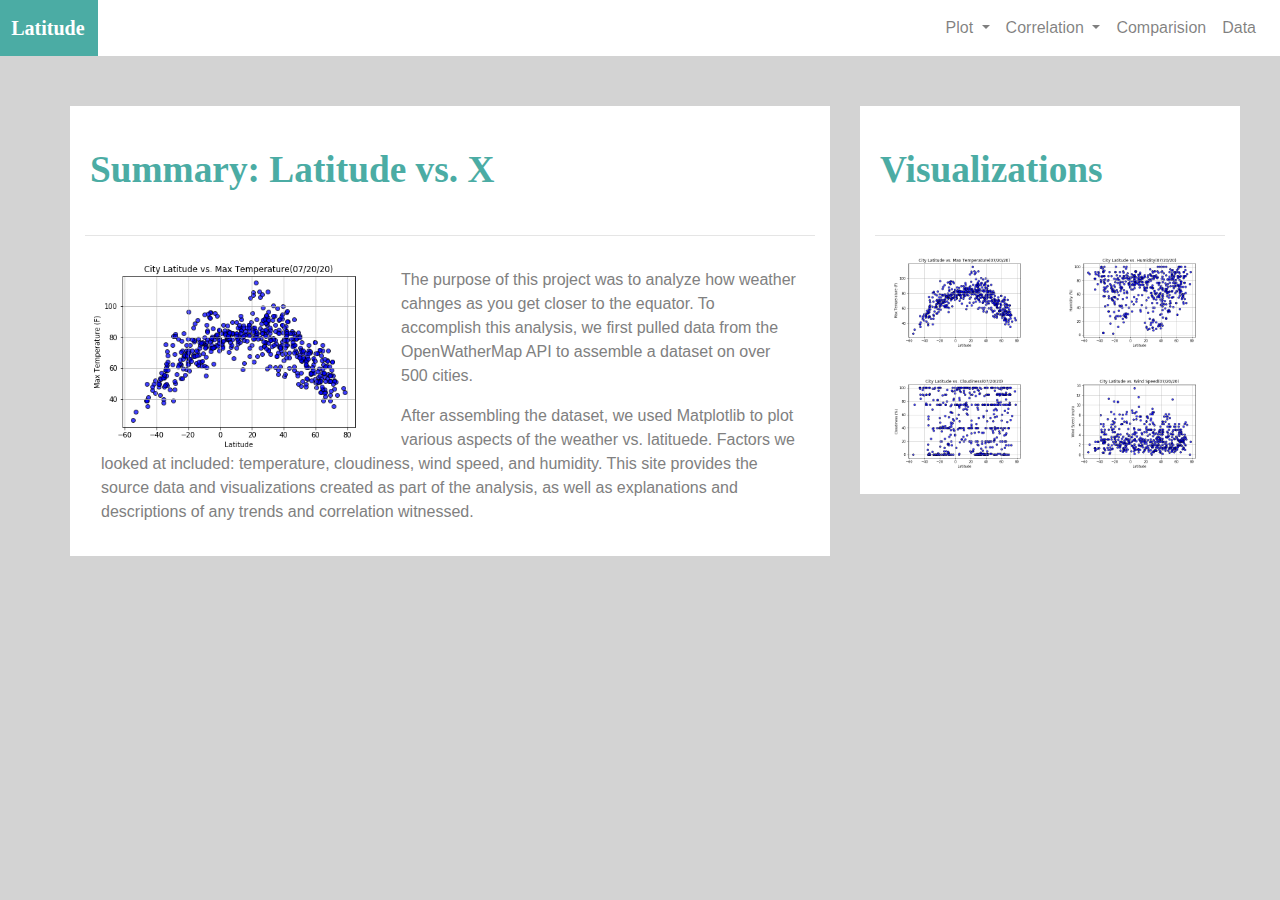
<file: index.html>
<!DOCTYPE html>
<html lan="en-US">
<head>
    <meta charset="UTF-8">
    <title>Weather Visualizations</title>
    <link rel="stylesheet" href="Resources/style.css">
    <link rel="stylesheet" href="Resources/reset.css">
    <link rel="stylesheet" href="https://stackpath.bootstrapcdn.com/bootstrap/4.3.1/css/bootstrap.min.css" integrity="sha384-ggOyR0iXCbMQv3Xipma34MD+dH/1fQ784/j6cY/iJTQUOhcWr7x9JvoRxT2MZw1T" crossorigin="anonymous">

</head>

<body class="back">
    <nav class="navbar navbar-expand-lg navbar-light light-blue lighten-4 navbar-custom"> 
        <a class="navbar-brand navbar-toggle.collapsed" style="background-color:#4baca4;margin-top:-.5em;margin-bottom:-.5em;margin-left:-.9em;padding:13.2px;" href='visualizations/landing.html'>Latitude</a>
        <button class="navbar-toggler" type="button" data-toggle="collapse" data-target="#navbarSupportedContent" aria-controls="navbarSupportedContent" aria-expanded="false" aria-label="Toggle navigation">
            <span class="navbar-toggler-icon"></span>
        </button>
        <div class="collapse navbar-collapse" id="navbarSupportedContent">
            <ul class="navbar-nav ml-auto">
                <li class="nav-item dropdown">
                    <a class="nav-link dropdown-toggle" href="#" id="navbarDropdown" role="button" data-toggle="dropdown" aria-haspopup="true" aria-expanded="false">
                    Plot
                    </a>
                    <div class="dropdown-menu" aria-labelledby="navbarDropdown">
                        <a class="dropdown-item" href="visualizations/Max_Temperature.html">Max Temperature</a>
                        <a class="dropdown-item" href="visualizations/Humidity.html">Humidity</a>
                        <a class="dropdown-item" href="visualizations/Cloudiness.html">Cloudiness</a>
                        <a class="dropdown-item" href="visualizations/Wind_Speed.html">Wind Speed</a>
                    </div>
                </li>
                <li class="nav-item dropdown">
                    <a class="nav-link dropdown-toggle" href="#" id="navbarDropdown" role="button" data-toggle="dropdown" aria-haspopup="true" aria-expanded="false">
                    Correlation
                    </a>
                    <div class="dropdown-menu" aria-labelledby="navbarDropdown">
                        <a class="dropdown-item" href="visualizations/c_max_temperature.html">Max Temperature</a>
                        <a class="dropdown-item" href="visualizations/c_humidity.html">Humidity</a>
                        <a class="dropdown-item" href="visualizations/c_cloudiness.html">Cloudiness</a>
                        <a class="dropdown-item" href="visualizations/c_wind_speed.html">Wind Speed</a>
                    </div>
                </li>
                <li class="nav-item">
                    <a class="nav-link" href="visualizations/comparision.html">Comparision</a>
                </li>
                <li class="nav-item">
                    <a class="nav-link" href="visualizations/data.html">Data</a>
                </li>
            </ul>
        </div>
    </nav>

    <div class="container">
        <div class="row">
            <div class="col-lg-8 box-1" >
                <h1 class="title">Summary: Latitude vs. X</h1>
                <hr>
                <div class="image-wrapper float-left pr-3">
                    <img src="assets/Latitude_vs_Max_Temperature.png"style="width:300px;" >
                </div>
                <div class="single-post-content-wrapper p-3">
                    <p>The purpose of this project was to analyze how weather cahnges as you get closer to the equator. To accomplish this analysis, we first pulled data from the OpenWatherMap API to assemble a dataset on over 500 cities.
                    </p>
                    <p>After assembling the dataset, we used Matplotlib to plot various aspects of the weather vs. latituede. Factors we looked at included: temperature, cloudiness, wind speed, and humidity. This site provides the source data and visualizations created as part of the analysis, as well as explanations and descriptions of any trends and correlation witnessed.
                    </p>
                </div>
            </div>
            <div class="col-lg-4 box-2">
                <h1 class="title">Visualizations</h1>
                <hr>
                <div class="container">
                    <div class="row">
                        <div class="col-lg-6 col-sm-3">
                            <figure class="text-center">
                                <img src="assets/Latitude_vs_Max_Temperature.png" class="figure-img img-fluid rounded">
                              </figure>
                        </div>
                        <div class="col-lg-6 col-sm-3">
                            <figure class="text-center">
                                <img src="assets/Latitude_vs_Humidity.png" class="figure-img img-fluid rounded">
                              </figure>
                        </div>

                        <div class="col-lg-6 col-sm-3">
                            <figure class="text-center">
                                <img src="assets/Latitude_vs_Cloudiness.png" class="figure-img img-fluid rounded">
                              </figure>
                        </div>
                        <div class="col-lg-6 col-sm-3">
                            <figure class="text-center">
                                <img src="assets/Latitude_vs_Wind_Speed.png" class="figure-img img-fluid rounded">
                              </figure>
                        </div>
                    </div>
                </div>
            </div>
        </div> 
    </div>



<script src="https://code.jquery.com/jquery-3.3.1.slim.min.js" integrity="sha384-q8i/X+965DzO0rT7abK41JStQIAqVgRVzpbzo5smXKp4YfRvH+8abtTE1Pi6jizo" crossorigin="anonymous"></script>
<script src="https://cdnjs.cloudflare.com/ajax/libs/popper.js/1.14.7/umd/popper.min.js" integrity="sha384-UO2eT0CpHqdSJQ6hJty5KVphtPhzWj9WO1clHTMGa3JDZwrnQq4sF86dIHNDz0W1" crossorigin="anonymous"></script>
<script src="https://stackpath.bootstrapcdn.com/bootstrap/4.3.1/js/bootstrap.min.js" integrity="sha384-JjSmVgyd0p3pXB1rRibZUAYoIIy6OrQ6VrjIEaFf/nJGzIxFDsf4x0xIM+B07jRM" crossorigin="anonymous"></script>
</body>

</html>
</file>
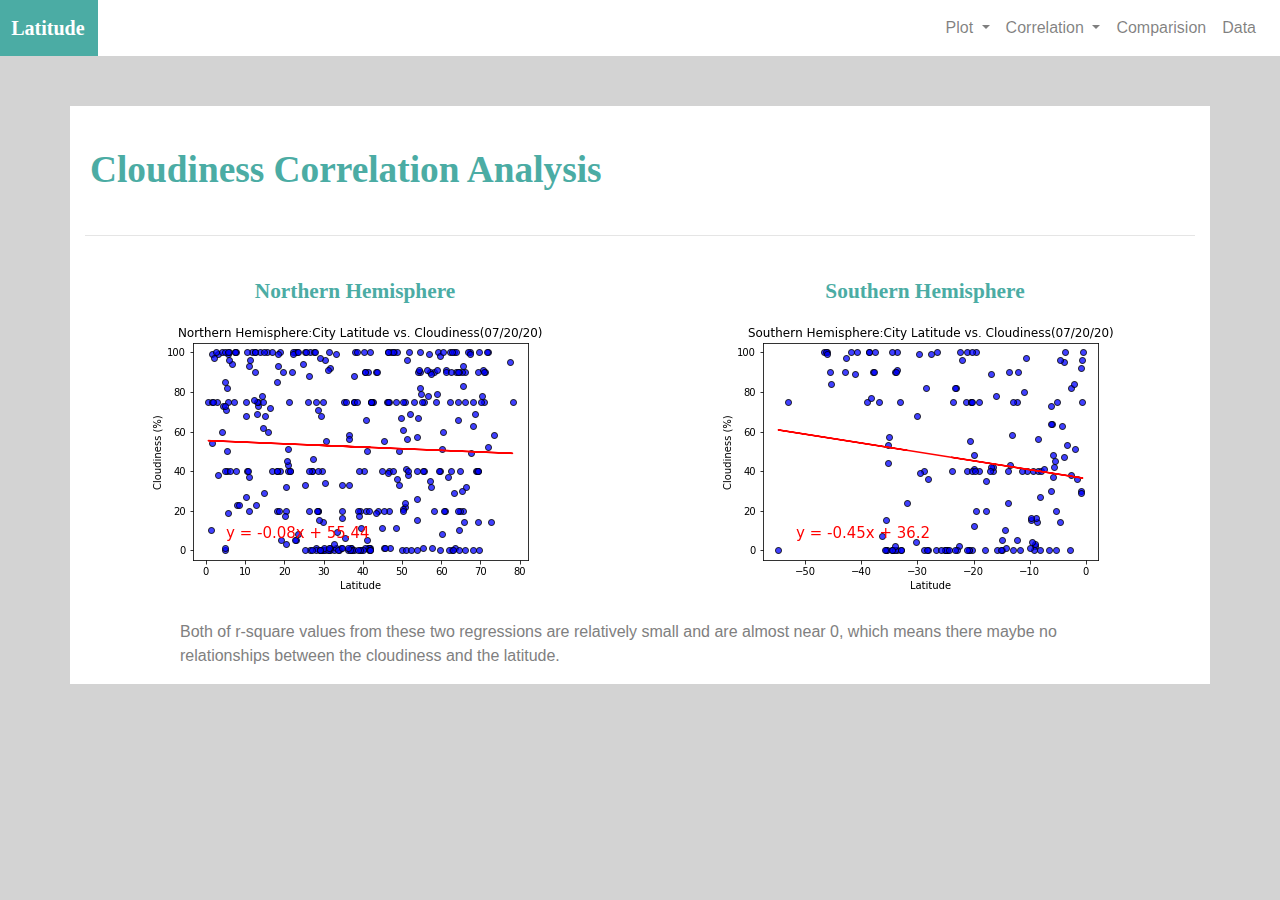
<file: visualizations/c_cloudiness.html>
<!DOCTYPE html>
<html lan="en-US">
<head>
    <meta charset="UTF-8">
    <title>Correlation: Cloudiness</title>
    <link rel="stylesheet" href="../Resources/style.css">
    <link rel="stylesheet" href="../Resources/reset.css">
    <link rel="stylesheet" href="https://stackpath.bootstrapcdn.com/bootstrap/4.3.1/css/bootstrap.min.css" integrity="sha384-ggOyR0iXCbMQv3Xipma34MD+dH/1fQ784/j6cY/iJTQUOhcWr7x9JvoRxT2MZw1T" crossorigin="anonymous">

</head>

<body class="back">
    <nav class="navbar navbar-expand-lg navbar-light light-blue lighten-4 navbar-custom"> 
        <a class="navbar-brand navbar-toggle.collapsed" style="background-color:#4baca4;margin-top:-.5em;margin-bottom:-.5em;margin-left:-.9em;padding:13.2px;" href='landing.html'>Latitude</a>
        <button class="navbar-toggler" type="button" data-toggle="collapse" data-target="#navbarSupportedContent" aria-controls="navbarSupportedContent" aria-expanded="false" aria-label="Toggle navigation">
            <span class="navbar-toggler-icon"></span>
        </button>
        <div class="collapse navbar-collapse" id="navbarSupportedContent">
            <ul class="navbar-nav ml-auto">
                <li class="nav-item dropdown">
                    <a class="nav-link dropdown-toggle" href="#" id="navbarDropdown" role="button" data-toggle="dropdown" aria-haspopup="true" aria-expanded="false">
                    Plot
                    </a>
                    <div class="dropdown-menu" aria-labelledby="navbarDropdown">
                        <a class="dropdown-item" href="Max_Temperature.html">Max Temperature</a>
                        <a class="dropdown-item" href="Humidity.html">Humidity</a>
                        <a class="dropdown-item" href="Cloudiness.html">Cloudiness</a>
                        <a class="dropdown-item" href="Wind_Speed.html">Wind Speed</a>
                    </div>
                </li>
                <li class="nav-item dropdown">
                    <a class="nav-link dropdown-toggle" href="#" id="navbarDropdown" role="button" data-toggle="dropdown" aria-haspopup="true" aria-expanded="false">
                    Correlation
                    </a>
                    <div class="dropdown-menu" aria-labelledby="navbarDropdown">
                        <a class="dropdown-item" href="c_max_temperature.html">Max Temperature</a>
                        <a class="dropdown-item" href="c_humidity.html">Humidity</a>
                        <a class="dropdown-item" href="c_cloudiness.html">Cloudiness</a>
                        <a class="dropdown-item" href="c_wind_speed.html">Wind Speed</a>
                    </div>
                </li>
                <li class="nav-item">
                    <a class="nav-link" href="comparision.html">Comparision</a>
                </li>
                <li class="nav-item">
                    <a class="nav-link" href="data.html">Data</a>
                </li>
            </ul>
        </div>
    </nav>


    <div class="container box">
        <div class="row">
            <div class="col" >
                <h1 class="title">Cloudiness Correlation Analysis</h1>
                <hr>
                </br>
            </div>
        </div>

        <div class="row">
            <div class="col-lg-6">
                <figure class="text-center">
                    <figcaption class="figuretitle text-center ">Northern Hemisphere</figcaption>
                    <img src="../assets/n_Latitude_vs_Cloudiness.png" class="figure-img img-fluid rounded" >
                </figure>
            </div>
            <div class="col-lg-6">
                <figure class="text-center">
                    <figcaption class="figuretitle text-center ">Southern Hemisphere</figcaption>
                    <img src="../assets/s_Latitude_vs_Cloudiness.png" class="figure-img img-fluid rounded">
                </figure>
            </div>
        </div>
        <div class="row justify-content-center">
            <div class="col-lg-10" >
                <p>
                    Both of r-square values from these two regressions are relatively small and are almost near 0, which means there maybe no relationships between the cloudiness and the latitude.
                </p>
            </div>
        </div> 
    </div>



<script src="https://code.jquery.com/jquery-3.3.1.slim.min.js" integrity="sha384-q8i/X+965DzO0rT7abK41JStQIAqVgRVzpbzo5smXKp4YfRvH+8abtTE1Pi6jizo" crossorigin="anonymous"></script>
<script src="https://cdnjs.cloudflare.com/ajax/libs/popper.js/1.14.7/umd/popper.min.js" integrity="sha384-UO2eT0CpHqdSJQ6hJty5KVphtPhzWj9WO1clHTMGa3JDZwrnQq4sF86dIHNDz0W1" crossorigin="anonymous"></script>
<script src="https://stackpath.bootstrapcdn.com/bootstrap/4.3.1/js/bootstrap.min.js" integrity="sha384-JjSmVgyd0p3pXB1rRibZUAYoIIy6OrQ6VrjIEaFf/nJGzIxFDsf4x0xIM+B07jRM" crossorigin="anonymous"></script>
</body>

</html>
</file>
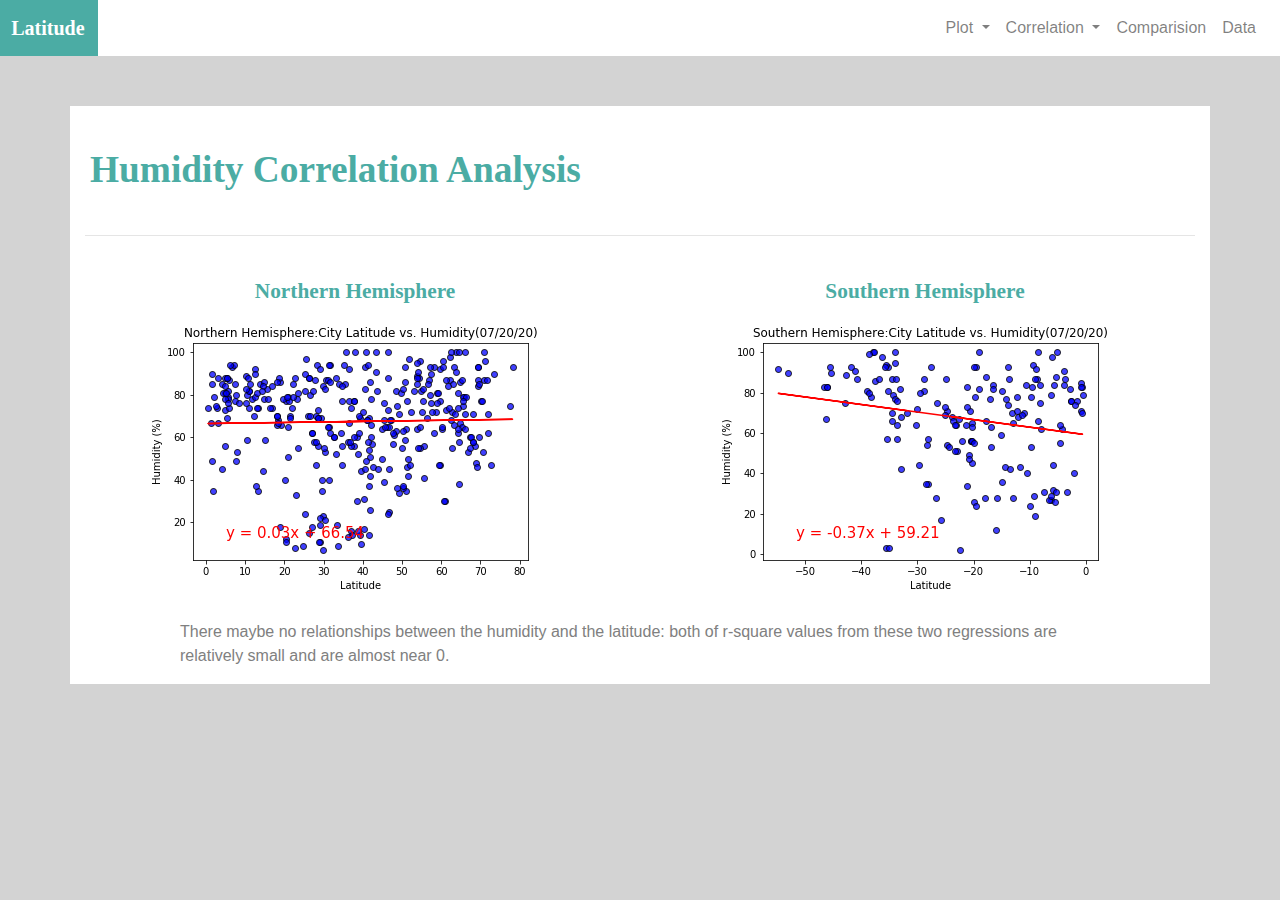
<file: visualizations/c_humidity.html>
<!DOCTYPE html>
<html lan="en-US">
<head>
    <meta charset="UTF-8">
    <title>Correlation: Humidity</title>
    <link rel="stylesheet" href="../Resources/style.css">
    <link rel="stylesheet" href="../Resources/reset.css">
    <link rel="stylesheet" href="https://stackpath.bootstrapcdn.com/bootstrap/4.3.1/css/bootstrap.min.css" integrity="sha384-ggOyR0iXCbMQv3Xipma34MD+dH/1fQ784/j6cY/iJTQUOhcWr7x9JvoRxT2MZw1T" crossorigin="anonymous">

</head>

<body class="back">
    <nav class="navbar navbar-expand-lg navbar-light light-blue lighten-4 navbar-custom"> 
        <a class="navbar-brand navbar-toggle.collapsed" style="background-color:#4baca4;margin-top:-.5em;margin-bottom:-.5em;margin-left:-.9em;padding:13.2px;" href='landing.html'>Latitude</a>
        <button class="navbar-toggler" type="button" data-toggle="collapse" data-target="#navbarSupportedContent" aria-controls="navbarSupportedContent" aria-expanded="false" aria-label="Toggle navigation">
            <span class="navbar-toggler-icon"></span>
        </button>
        <div class="collapse navbar-collapse" id="navbarSupportedContent">
            <ul class="navbar-nav ml-auto">
                <li class="nav-item dropdown">
                    <a class="nav-link dropdown-toggle" href="#" id="navbarDropdown" role="button" data-toggle="dropdown" aria-haspopup="true" aria-expanded="false">
                    Plot
                    </a>
                    <div class="dropdown-menu" aria-labelledby="navbarDropdown">
                        <a class="dropdown-item" href="Max_Temperature.html">Max Temperature</a>
                        <a class="dropdown-item" href="Humidity.html">Humidity</a>
                        <a class="dropdown-item" href="Cloudiness.html">Cloudiness</a>
                        <a class="dropdown-item" href="Wind_Speed.html">Wind Speed</a>
                    </div>
                </li>
                <li class="nav-item dropdown">
                    <a class="nav-link dropdown-toggle" href="#" id="navbarDropdown" role="button" data-toggle="dropdown" aria-haspopup="true" aria-expanded="false">
                    Correlation
                    </a>
                    <div class="dropdown-menu" aria-labelledby="navbarDropdown">
                        <a class="dropdown-item" href="c_max_temperature.html">Max Temperature</a>
                        <a class="dropdown-item" href="c_humidity.html">Humidity</a>
                        <a class="dropdown-item" href="c_cloudiness.html">Cloudiness</a>
                        <a class="dropdown-item" href="c_wind_speed.html">Wind Speed</a>
                    </div>
                </li>
                <li class="nav-item">
                    <a class="nav-link" href="comparision.html">Comparision</a>
                </li>
                <li class="nav-item">
                    <a class="nav-link" href="data.html">Data</a>
                </li>
            </ul>
        </div>
    </nav>


    <div class="container box">
        <div class="row">
            <div class="col" >
                <h1 class="title">Humidity Correlation Analysis</h1>
                <hr>
                </br>
            </div>
        </div>

        <div class="row">
            <div class="col-lg-6">
                <figure class="text-center">
                    <figcaption class="figuretitle text-center ">Northern Hemisphere</figcaption>
                    <img src="../assets/n_Latitude_vs_Humidity.png" class="figure-img img-fluid rounded" >
                </figure>
            </div>
            <div class="col-lg-6">
                <figure class="text-center">
                    <figcaption class="figuretitle text-center ">Southern Hemisphere</figcaption>
                    <img src="../assets/s_Latitude_vs_Humidity.png" class="figure-img img-fluid rounded">
                </figure>
            </div>
        </div>
        <div class="row justify-content-center">
            <div class="col-lg-10" >
                <p>
                    There maybe no relationships between the humidity and the latitude: both of r-square values from these two regressions are relatively small and are almost near 0.
                </p>
            </div>
        </div> 
    </div>



<script src="https://code.jquery.com/jquery-3.3.1.slim.min.js" integrity="sha384-q8i/X+965DzO0rT7abK41JStQIAqVgRVzpbzo5smXKp4YfRvH+8abtTE1Pi6jizo" crossorigin="anonymous"></script>
<script src="https://cdnjs.cloudflare.com/ajax/libs/popper.js/1.14.7/umd/popper.min.js" integrity="sha384-UO2eT0CpHqdSJQ6hJty5KVphtPhzWj9WO1clHTMGa3JDZwrnQq4sF86dIHNDz0W1" crossorigin="anonymous"></script>
<script src="https://stackpath.bootstrapcdn.com/bootstrap/4.3.1/js/bootstrap.min.js" integrity="sha384-JjSmVgyd0p3pXB1rRibZUAYoIIy6OrQ6VrjIEaFf/nJGzIxFDsf4x0xIM+B07jRM" crossorigin="anonymous"></script>
</body>

</html>
</file>
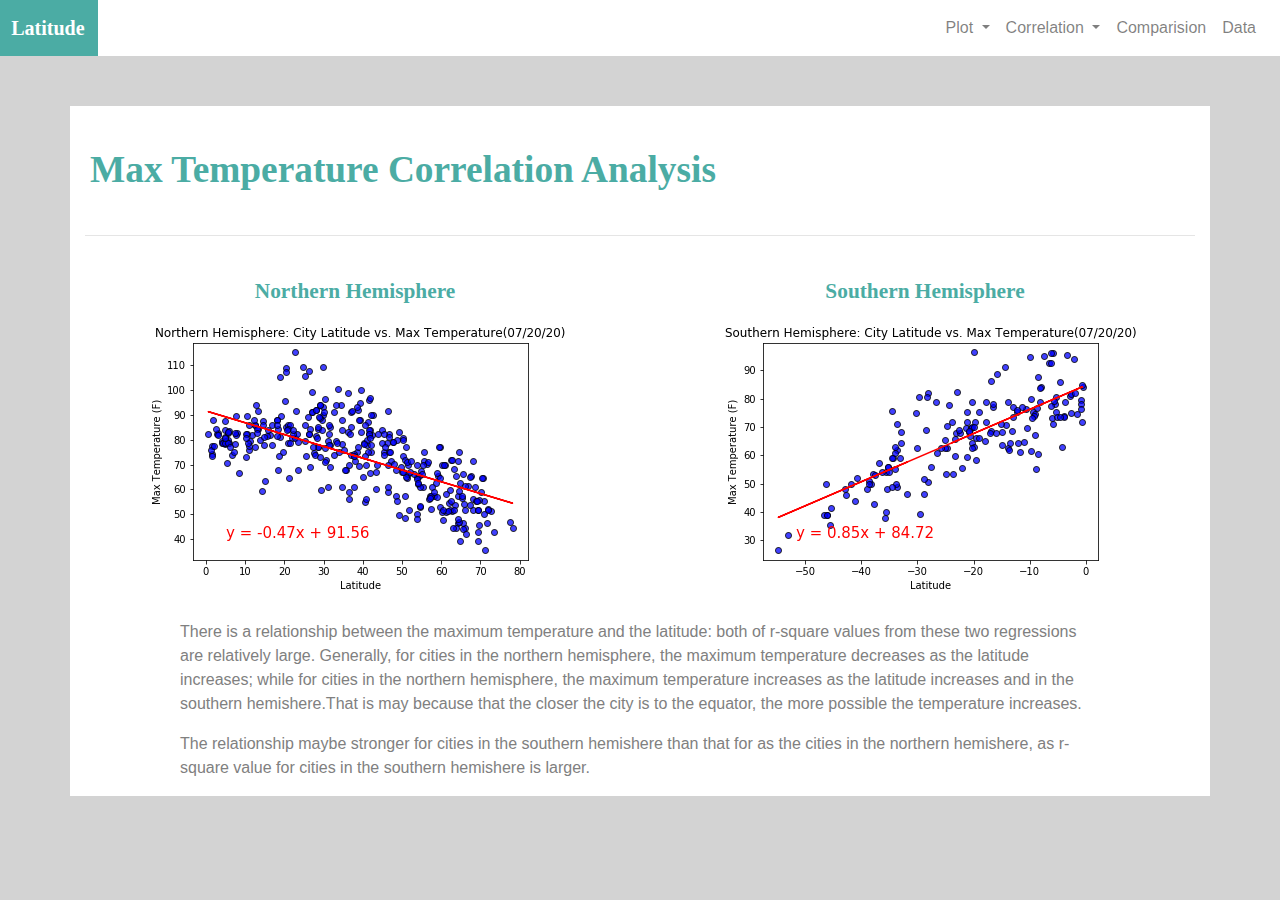
<file: visualizations/c_max_temperature.html>
<!DOCTYPE html>
<html lan="en-US">
<head>
    <meta charset="UTF-8">
    <title>Correlation: Max Temperature</title>
    <link rel="stylesheet" href="../Resources/style.css">
    <link rel="stylesheet" href="../Resources/reset.css">
    <link rel="stylesheet" href="https://stackpath.bootstrapcdn.com/bootstrap/4.3.1/css/bootstrap.min.css" integrity="sha384-ggOyR0iXCbMQv3Xipma34MD+dH/1fQ784/j6cY/iJTQUOhcWr7x9JvoRxT2MZw1T" crossorigin="anonymous">

</head>

<body class="back">
    <nav class="navbar navbar-expand-lg navbar-light light-blue lighten-4 navbar-custom"> 
        <a class="navbar-brand navbar-toggle.collapsed" style="background-color:#4baca4;margin-top:-.5em;margin-bottom:-.5em;margin-left:-.9em;padding:13.2px;" href='landing.html'>Latitude</a>
        <button class="navbar-toggler" type="button" data-toggle="collapse" data-target="#navbarSupportedContent" aria-controls="navbarSupportedContent" aria-expanded="false" aria-label="Toggle navigation">
            <span class="navbar-toggler-icon"></span>
        </button>
        <div class="collapse navbar-collapse" id="navbarSupportedContent">
            <ul class="navbar-nav ml-auto">
                <li class="nav-item dropdown">
                    <a class="nav-link dropdown-toggle" href="#" id="navbarDropdown" role="button" data-toggle="dropdown" aria-haspopup="true" aria-expanded="false">
                    Plot
                    </a>
                    <div class="dropdown-menu" aria-labelledby="navbarDropdown">
                        <a class="dropdown-item" href="Max_Temperature.html">Max Temperature</a>
                        <a class="dropdown-item" href="Humidity.html">Humidity</a>
                        <a class="dropdown-item" href="Cloudiness.html">Cloudiness</a>
                        <a class="dropdown-item" href="Wind_Speed.html">Wind Speed</a>
                    </div>
                </li>
                <li class="nav-item dropdown">
                    <a class="nav-link dropdown-toggle" href="#" id="navbarDropdown" role="button" data-toggle="dropdown" aria-haspopup="true" aria-expanded="false">
                    Correlation
                    </a>
                    <div class="dropdown-menu" aria-labelledby="navbarDropdown">
                        <a class="dropdown-item" href="c_max_temperature.html">Max Temperature</a>
                        <a class="dropdown-item" href="c_humidity.html">Humidity</a>
                        <a class="dropdown-item" href="c_cloudiness.html">Cloudiness</a>
                        <a class="dropdown-item" href="c_wind_speed.html">Wind Speed</a>
                    </div>
                </li>
                <li class="nav-item">
                    <a class="nav-link" href="comparision.html">Comparision</a>
                </li>
                <li class="nav-item">
                    <a class="nav-link" href="data.html">Data</a>
                </li>
            </ul>
        </div>
    </nav>


    <div class="container box">
        <div class="row">
            <div class="col" >
                <h1 class="title">Max Temperature Correlation Analysis</h1>
                <hr>
                </br>
            </div>
        </div>

        <div class="row">
            <div class="col-lg-6">
                <figure class="text-center">
                    <figcaption class="figuretitle text-center ">Northern Hemisphere</figcaption>
                    <img src="../assets/n_Latitude_vs_Max_Temperature.png" class="figure-img img-fluid rounded" >
                </figure>
            </div>
            <div class="col-lg-6">
                <figure class="text-center">
                    <figcaption class="figuretitle text-center ">Southern Hemisphere</figcaption>
                    <img src="../assets/s_Latitude_vs_Max_Temperature.png" class="figure-img img-fluid rounded">
                </figure>
            </div>
        </div>
        <div class="row justify-content-center">
            <div class="col-lg-10" >
                <p>
                    There is a relationship between the maximum temperature and the latitude: both of r-square values from these two regressions are relatively large. Generally, for cities in the northern hemisphere, the maximum temperature decreases as the latitude increases; while for cities in the northern hemisphere, the maximum temperature increases as the latitude increases and in the southern hemishere.That is may because that the closer the city is to the equator, the more possible the temperature increases.
                </p>
                <p>
                    The relationship maybe stronger for cities in the southern hemishere than that for as the cities in the northern hemishere, as r-square value for cities in the southern hemishere is larger.
                </p>
            </div>
        </div> 
    </div>



<script src="https://code.jquery.com/jquery-3.3.1.slim.min.js" integrity="sha384-q8i/X+965DzO0rT7abK41JStQIAqVgRVzpbzo5smXKp4YfRvH+8abtTE1Pi6jizo" crossorigin="anonymous"></script>
<script src="https://cdnjs.cloudflare.com/ajax/libs/popper.js/1.14.7/umd/popper.min.js" integrity="sha384-UO2eT0CpHqdSJQ6hJty5KVphtPhzWj9WO1clHTMGa3JDZwrnQq4sF86dIHNDz0W1" crossorigin="anonymous"></script>
<script src="https://stackpath.bootstrapcdn.com/bootstrap/4.3.1/js/bootstrap.min.js" integrity="sha384-JjSmVgyd0p3pXB1rRibZUAYoIIy6OrQ6VrjIEaFf/nJGzIxFDsf4x0xIM+B07jRM" crossorigin="anonymous"></script>
</body>

</html>
</file>
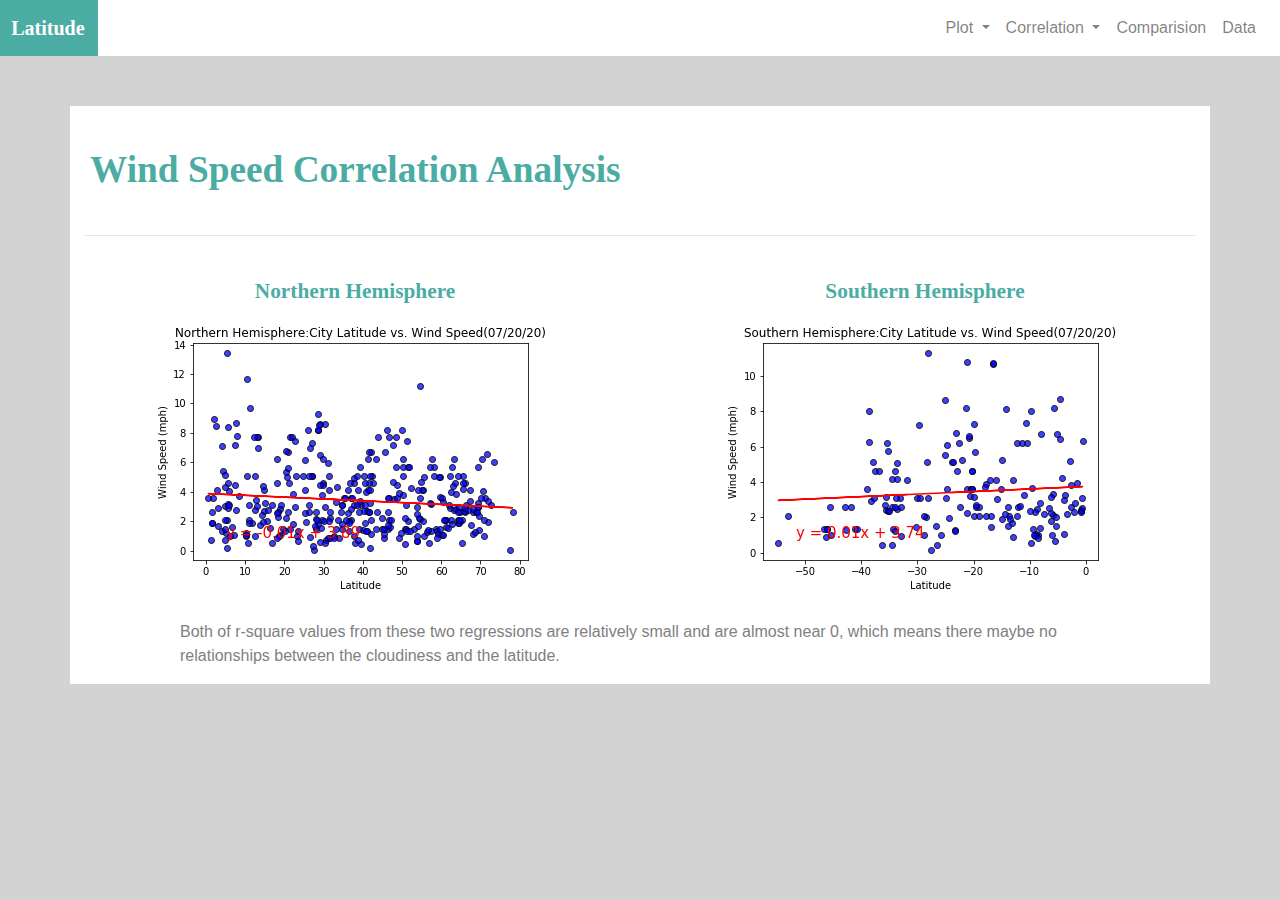
<file: visualizations/c_wind_speed.html>
<!DOCTYPE html>
<html lan="en-US">
<head>
    <meta charset="UTF-8">
    <title>Correlation: Wind Speed</title>
    <link rel="stylesheet" href="../Resources/style.css">
    <link rel="stylesheet" href="../Resources/reset.css">
    <link rel="stylesheet" href="https://stackpath.bootstrapcdn.com/bootstrap/4.3.1/css/bootstrap.min.css" integrity="sha384-ggOyR0iXCbMQv3Xipma34MD+dH/1fQ784/j6cY/iJTQUOhcWr7x9JvoRxT2MZw1T" crossorigin="anonymous">

</head>

<body class="back">
    <nav class="navbar navbar-expand-lg navbar-light light-blue lighten-4 navbar-custom"> 
        <a class="navbar-brand navbar-toggle.collapsed" style="background-color:#4baca4;margin-top:-.5em;margin-bottom:-.5em;margin-left:-.9em;padding:13.2px;" href='landing.html'>Latitude</a>
        <button class="navbar-toggler" type="button" data-toggle="collapse" data-target="#navbarSupportedContent" aria-controls="navbarSupportedContent" aria-expanded="false" aria-label="Toggle navigation">
            <span class="navbar-toggler-icon"></span>
        </button>
        <div class="collapse navbar-collapse" id="navbarSupportedContent">
            <ul class="navbar-nav ml-auto">
                <li class="nav-item dropdown">
                    <a class="nav-link dropdown-toggle" href="#" id="navbarDropdown" role="button" data-toggle="dropdown" aria-haspopup="true" aria-expanded="false">
                    Plot
                    </a>
                    <div class="dropdown-menu" aria-labelledby="navbarDropdown">
                        <a class="dropdown-item" href="Max_Temperature.html">Max Temperature</a>
                        <a class="dropdown-item" href="Humidity.html">Humidity</a>
                        <a class="dropdown-item" href="Cloudiness.html">Cloudiness</a>
                        <a class="dropdown-item" href="Wind_Speed.html">Wind Speed</a>
                    </div>
                </li>
                <li class="nav-item dropdown">
                    <a class="nav-link dropdown-toggle" href="#" id="navbarDropdown" role="button" data-toggle="dropdown" aria-haspopup="true" aria-expanded="false">
                    Correlation
                    </a>
                    <div class="dropdown-menu" aria-labelledby="navbarDropdown">
                        <a class="dropdown-item" href="c_max_temperature.html">Max Temperature</a>
                        <a class="dropdown-item" href="c_humidity.html">Humidity</a>
                        <a class="dropdown-item" href="c_cloudiness.html">Cloudiness</a>
                        <a class="dropdown-item" href="c_wind_speed.html">Wind Speed</a>
                    </div>
                </li>
                <li class="nav-item">
                    <a class="nav-link" href="comparision.html">Comparision</a>
                </li>
                <li class="nav-item">
                    <a class="nav-link" href="data.html">Data</a>
                </li>
            </ul>
        </div>
    </nav>


    <div class="container box">
        <div class="row">
            <div class="col" >
                <h1 class="title">Wind Speed Correlation Analysis</h1>
                <hr>
                </br>
            </div>
        </div>

        <div class="row">
            <div class="col-lg-6">
                <figure class="text-center">
                    <figcaption class="figuretitle text-center ">Northern Hemisphere</figcaption>
                    <img src="../assets/n_Latitude_vs_Wind_Speed.png" class="figure-img img-fluid rounded" >
                </figure>
            </div>
            <div class="col-lg-6">
                <figure class="text-center">
                    <figcaption class="figuretitle text-center ">Southern Hemisphere</figcaption>
                    <img src="../assets/s_Latitude_vs_Wind_Speed.png" class="figure-img img-fluid rounded">
                </figure>
            </div>
        </div>
        <div class="row justify-content-center">
            <div class="col-lg-10" >
                <p>
                    Both of r-square values from these two regressions are relatively small and are almost near 0, which means there maybe no relationships between the cloudiness and the latitude.
                </p>
            </div>
        </div> 
    </div>



<script src="https://code.jquery.com/jquery-3.3.1.slim.min.js" integrity="sha384-q8i/X+965DzO0rT7abK41JStQIAqVgRVzpbzo5smXKp4YfRvH+8abtTE1Pi6jizo" crossorigin="anonymous"></script>
<script src="https://cdnjs.cloudflare.com/ajax/libs/popper.js/1.14.7/umd/popper.min.js" integrity="sha384-UO2eT0CpHqdSJQ6hJty5KVphtPhzWj9WO1clHTMGa3JDZwrnQq4sF86dIHNDz0W1" crossorigin="anonymous"></script>
<script src="https://stackpath.bootstrapcdn.com/bootstrap/4.3.1/js/bootstrap.min.js" integrity="sha384-JjSmVgyd0p3pXB1rRibZUAYoIIy6OrQ6VrjIEaFf/nJGzIxFDsf4x0xIM+B07jRM" crossorigin="anonymous"></script>
</body>

</html>
</file>
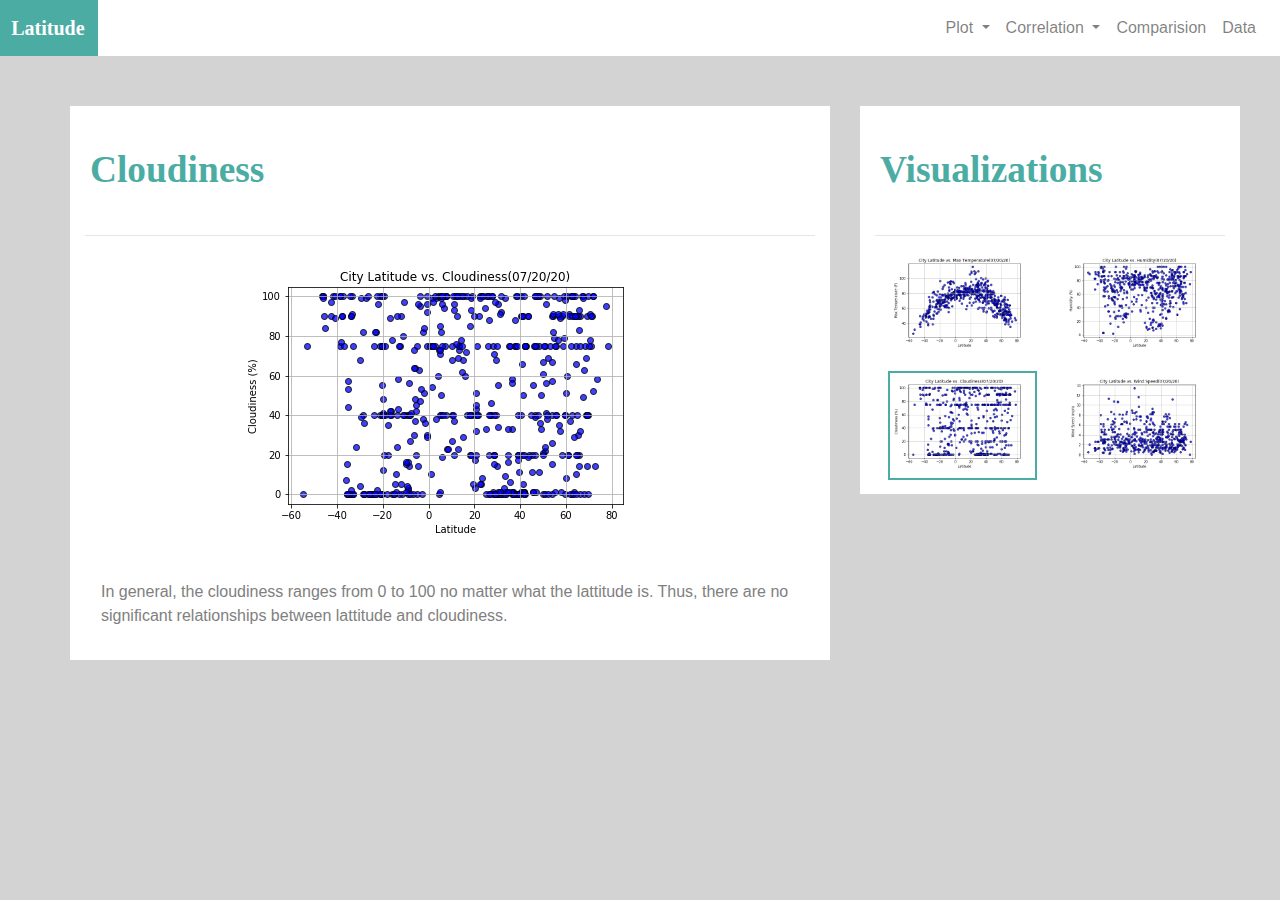
<file: visualizations/Cloudiness.html>
<!DOCTYPE html>
<html lan="en-US">
<head>
    <meta charset="UTF-8">
    <title>Visualization:Cloudiness</title>
    <link rel="stylesheet" href="../Resources/style.css">
    <link rel="stylesheet" href="../Resources/reset.css">
    <link rel="stylesheet" href="https://stackpath.bootstrapcdn.com/bootstrap/4.3.1/css/bootstrap.min.css" integrity="sha384-ggOyR0iXCbMQv3Xipma34MD+dH/1fQ784/j6cY/iJTQUOhcWr7x9JvoRxT2MZw1T" crossorigin="anonymous">

</head>

<body class="back">
    <nav class="navbar navbar-expand-lg navbar-light light-blue lighten-4 navbar-custom"> 
        <a class="navbar-brand navbar-toggle.collapsed" style="background-color:#4baca4;margin-top:-.5em;margin-bottom:-.5em;margin-left:-.9em;padding:13.2px;" href='landing.html'>Latitude</a>
        <button class="navbar-toggler" type="button" data-toggle="collapse" data-target="#navbarSupportedContent" aria-controls="navbarSupportedContent" aria-expanded="false" aria-label="Toggle navigation">
            <span class="navbar-toggler-icon"></span>
        </button>
        <div class="collapse navbar-collapse" id="navbarSupportedContent">
            <ul class="navbar-nav ml-auto">
                <li class="nav-item dropdown">
                    <a class="nav-link dropdown-toggle" href="#" id="navbarDropdown" role="button" data-toggle="dropdown" aria-haspopup="true" aria-expanded="false">
                    Plot
                    </a>
                    <div class="dropdown-menu" aria-labelledby="navbarDropdown">
                        <a class="dropdown-item" href="Max_Temperature.html">Max Temperature</a>
                        <a class="dropdown-item" href="Humidity.html">Humidity</a>
                        <a class="dropdown-item" href="Cloudiness.html">Cloudiness</a>
                        <a class="dropdown-item" href="Wind_Speed.html">Wind Speed</a>
                    </div>
                </li>
                <li class="nav-item dropdown">
                    <a class="nav-link dropdown-toggle" href="#" id="navbarDropdown" role="button" data-toggle="dropdown" aria-haspopup="true" aria-expanded="false">
                    Correlation
                    </a>
                    <div class="dropdown-menu" aria-labelledby="navbarDropdown">
                        <a class="dropdown-item" href="c_max_temperature.html">Max Temperature</a>
                        <a class="dropdown-item" href="c_humidity.html">Humidity</a>
                        <a class="dropdown-item" href="c_cloudiness.html">Cloudiness</a>
                        <a class="dropdown-item" href="c_wind_speed.html">Wind Speed</a>
                    </div>
                </li>
                <li class="nav-item">
                    <a class="nav-link" href="comparision.html">Comparision</a>
                </li>
                <li class="nav-item">
                    <a class="nav-link" href="data.html">Data</a>
                </li>
            </ul>
        </div>
    </nav>

    <div class="container">
        <div class="row">
            <div class="col-lg-8 box-1" >
                <h1 class="title">Cloudiness</h1>
                <hr>
                <figure class="text-center">
                    <img src="../assets/Latitude_vs_Cloudiness.png" class="figure-img img-fluid rounded">
                </figure>
                <div class="single-post-content-wrapper p-3">
                    <p>In general, the cloudiness ranges from 0 to 100 no matter what the lattitude is. Thus, there are no significant relationships between lattitude and cloudiness.</p>
                </div>
            </div>
            <div class="col-lg-4 box-2">
                <h1 class="title">Visualizations</h1>
                <hr>
                <div class="container">
                    <div class="row">
                        <div class="col-lg-6 col-sm-3">
                            <figure class="text-center">
                                <a href="Max_Temperature.html">
                                <img src="../assets/Latitude_vs_Max_Temperature.png" class="figure-img img-fluid rounded" >
                                </a>
                            </figure>
                        </div>
                        <div class="col-lg-6 col-sm-3">
                            <figure class="text-center">
                                <a href="Humidity.html">
                                    <img src="../assets/Latitude_vs_Humidity.png" class="figure-img img-fluid rounded">
                                </a>
                                
                            </figure>
                        </div>

                        <div class="col-lg-6 col-sm-3">
                            <figure class="text-center foo">
                                <a href="Cloudiness.html">
                                    <img src="../assets/Latitude_vs_Cloudiness.png" class="figure-img img-fluid rounded">
                                </a>
                            </figure>
                        </div>
                        <div class="col-lg-6 col-sm-3">
                            <figure class="text-center">
                                <a href="Wind_Speed.html">
                                    <img src="../assets/Latitude_vs_Wind_Speed.png" class="figure-img img-fluid rounded">
                                </a>
                            </figure>
                        </div>
                    </div>
                </div>
            </div>
        </div> 
    </div>



<script src="https://code.jquery.com/jquery-3.3.1.slim.min.js" integrity="sha384-q8i/X+965DzO0rT7abK41JStQIAqVgRVzpbzo5smXKp4YfRvH+8abtTE1Pi6jizo" crossorigin="anonymous"></script>
<script src="https://cdnjs.cloudflare.com/ajax/libs/popper.js/1.14.7/umd/popper.min.js" integrity="sha384-UO2eT0CpHqdSJQ6hJty5KVphtPhzWj9WO1clHTMGa3JDZwrnQq4sF86dIHNDz0W1" crossorigin="anonymous"></script>
<script src="https://stackpath.bootstrapcdn.com/bootstrap/4.3.1/js/bootstrap.min.js" integrity="sha384-JjSmVgyd0p3pXB1rRibZUAYoIIy6OrQ6VrjIEaFf/nJGzIxFDsf4x0xIM+B07jRM" crossorigin="anonymous"></script>
</body>

</html>
</file>
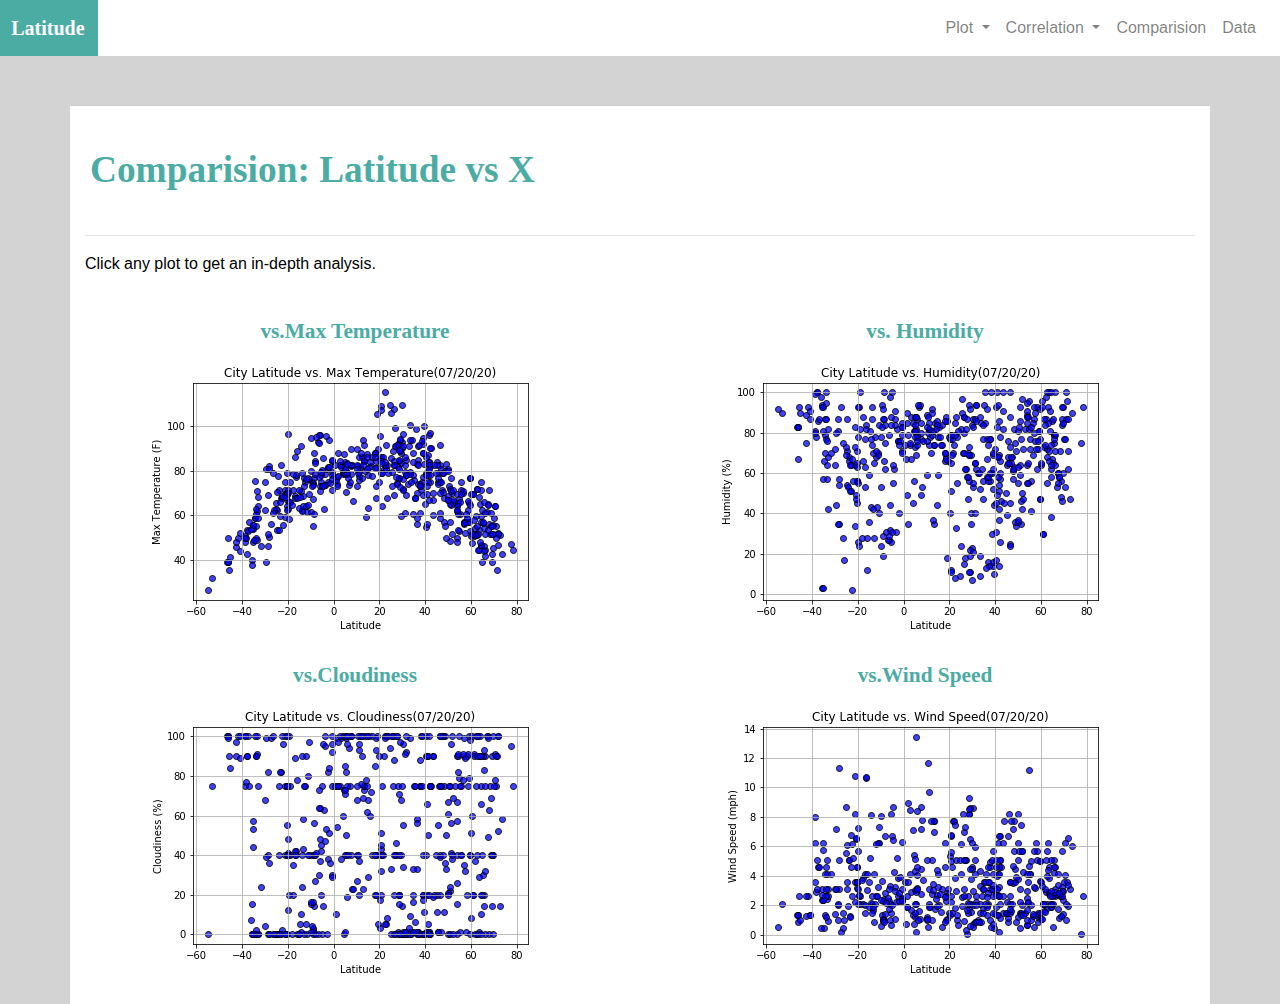
<file: visualizations/comparision.html>
<!DOCTYPE html>
<html lan="en-US">
<head>
    <meta charset="UTF-8">
    <title>Comparision: Latitude vs X</title>
    <link rel="stylesheet" href="../Resources/style.css">
    <link rel="stylesheet" href="../Resources/reset.css">
    <link rel="stylesheet" href="https://stackpath.bootstrapcdn.com/bootstrap/4.3.1/css/bootstrap.min.css" integrity="sha384-ggOyR0iXCbMQv3Xipma34MD+dH/1fQ784/j6cY/iJTQUOhcWr7x9JvoRxT2MZw1T" crossorigin="anonymous">

</head>

<body class="back">
    <nav class="navbar navbar-expand-lg navbar-light light-blue lighten-4 navbar-custom"> 
        <a class="navbar-brand navbar-toggle.collapsed" style="background-color:#4baca4;margin-top:-.5em;margin-bottom:-.5em;margin-left:-.9em;padding:13.2px;" href='landing.html'>Latitude</a>
        <button class="navbar-toggler" type="button" data-toggle="collapse" data-target="#navbarSupportedContent" aria-controls="navbarSupportedContent" aria-expanded="false" aria-label="Toggle navigation">
            <span class="navbar-toggler-icon"></span>
        </button>
        <div class="collapse navbar-collapse" id="navbarSupportedContent">
            <ul class="navbar-nav ml-auto">
                <li class="nav-item dropdown">
                    <a class="nav-link dropdown-toggle" href="#" id="navbarDropdown" role="button" data-toggle="dropdown" aria-haspopup="true" aria-expanded="false">
                    Plot
                    </a>
                    <div class="dropdown-menu" aria-labelledby="navbarDropdown">
                        <a class="dropdown-item" href="Max_Temperature.html">Max Temperature</a>
                        <a class="dropdown-item" href="Humidity.html">Humidity</a>
                        <a class="dropdown-item" href="Cloudiness.html">Cloudiness</a>
                        <a class="dropdown-item" href="Wind_Speed.html">Wind Speed</a>
                    </div>
                </li>
                <li class="nav-item dropdown">
                    <a class="nav-link dropdown-toggle" href="#" id="navbarDropdown" role="button" data-toggle="dropdown" aria-haspopup="true" aria-expanded="false">
                    Correlation
                    </a>
                    <div class="dropdown-menu" aria-labelledby="navbarDropdown">
                        <a class="dropdown-item" href="c_max_temperature.html">Max Temperature</a>
                        <a class="dropdown-item" href="c_humidity.html">Humidity</a>
                        <a class="dropdown-item" href="c_cloudiness.html">Cloudiness</a>
                        <a class="dropdown-item" href="c_wind_speed.html">Wind Speed</a>
                    </div>
                </li>
                <li class="nav-item">
                    <a class="nav-link" href="comparision.html">Comparision</a>
                </li>
                <li class="nav-item">
                    <a class="nav-link" href="data.html">Data</a>
                </li>
            </ul>
        </div>
    </nav>

    <div class="container box">
        <div class="row">
            <div class="col">
                <h1 class="title">Comparision: Latitude vs X</h1>
                <hr>
                <p class="annotation">
                    Click any plot to get an in-depth analysis.
                </p>
                </br>

            </div>
        </div>
        
        <div class="row ">
            <div class="col-lg-6 justify-content-center">
                <figure class="text-center">
                    <figcaption class="figuretitle text-center ">vs.Max Temperature</figcaption>
                    <a  href="Max_Temperature.html">
                    <img src="../assets/Latitude_vs_Max_Temperature.png" class="figure-img img-fluid rounded">
                    </a>
                </figure>

            </div>
            <div class="col-lg-6">
                <figure class="text-center">
                    <figcaption class="figuretitle text-center ">vs. Humidity</figcaption>
                    <a href="Humidity.html">
                    <img src="../assets/Latitude_vs_Humidity.png" class="figure-img img-fluid rounded">
                    </a>
                </figure>
            </div>
            <div class="col-lg-6">
                <figure class="text-center">
                    <figcaption class="figuretitle text-center ">vs.Cloudiness</figcaption>
                    <a href="Cloudiness.html">
                    <img src="../assets/Latitude_vs_Cloudiness.png" class="figure-img img-fluid rounded">
                    </a>
                </figure>
            </div>
            <div class="col-lg-6">
                <figure class="text-center">
                    <figcaption class="figuretitle text-center ">vs.Wind Speed</figcaption>
                    <a href="Wind_Speed.html">
                    <img src="../assets/Latitude_vs_Wind_Speed.png" class="figure-img img-fluid rounded">
                    </a>
                </figure>
            </div>
        </div>
    </div>





<script src="https://code.jquery.com/jquery-3.3.1.slim.min.js" integrity="sha384-q8i/X+965DzO0rT7abK41JStQIAqVgRVzpbzo5smXKp4YfRvH+8abtTE1Pi6jizo" crossorigin="anonymous"></script>
<script src="https://cdnjs.cloudflare.com/ajax/libs/popper.js/1.14.7/umd/popper.min.js" integrity="sha384-UO2eT0CpHqdSJQ6hJty5KVphtPhzWj9WO1clHTMGa3JDZwrnQq4sF86dIHNDz0W1" crossorigin="anonymous"></script>
<script src="https://stackpath.bootstrapcdn.com/bootstrap/4.3.1/js/bootstrap.min.js" integrity="sha384-JjSmVgyd0p3pXB1rRibZUAYoIIy6OrQ6VrjIEaFf/nJGzIxFDsf4x0xIM+B07jRM" crossorigin="anonymous"></script>

</body>

</html>
</file>
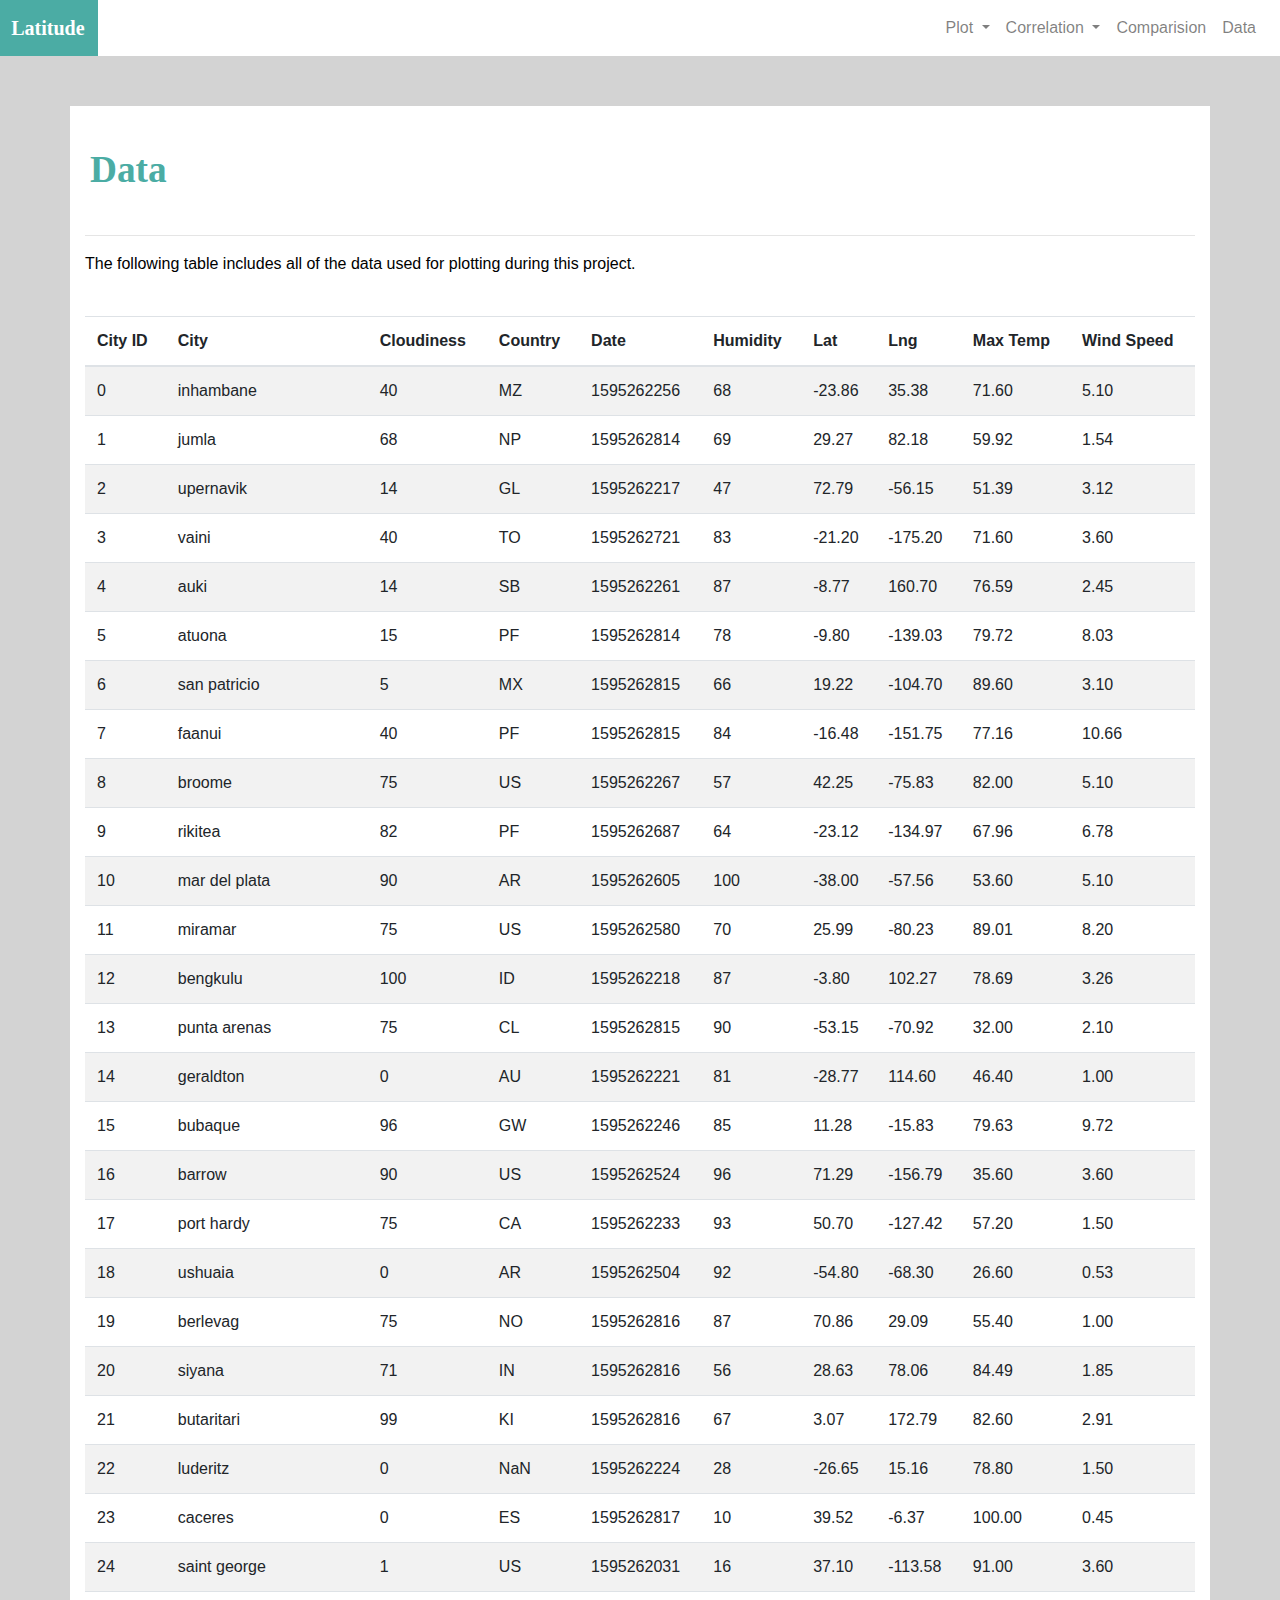
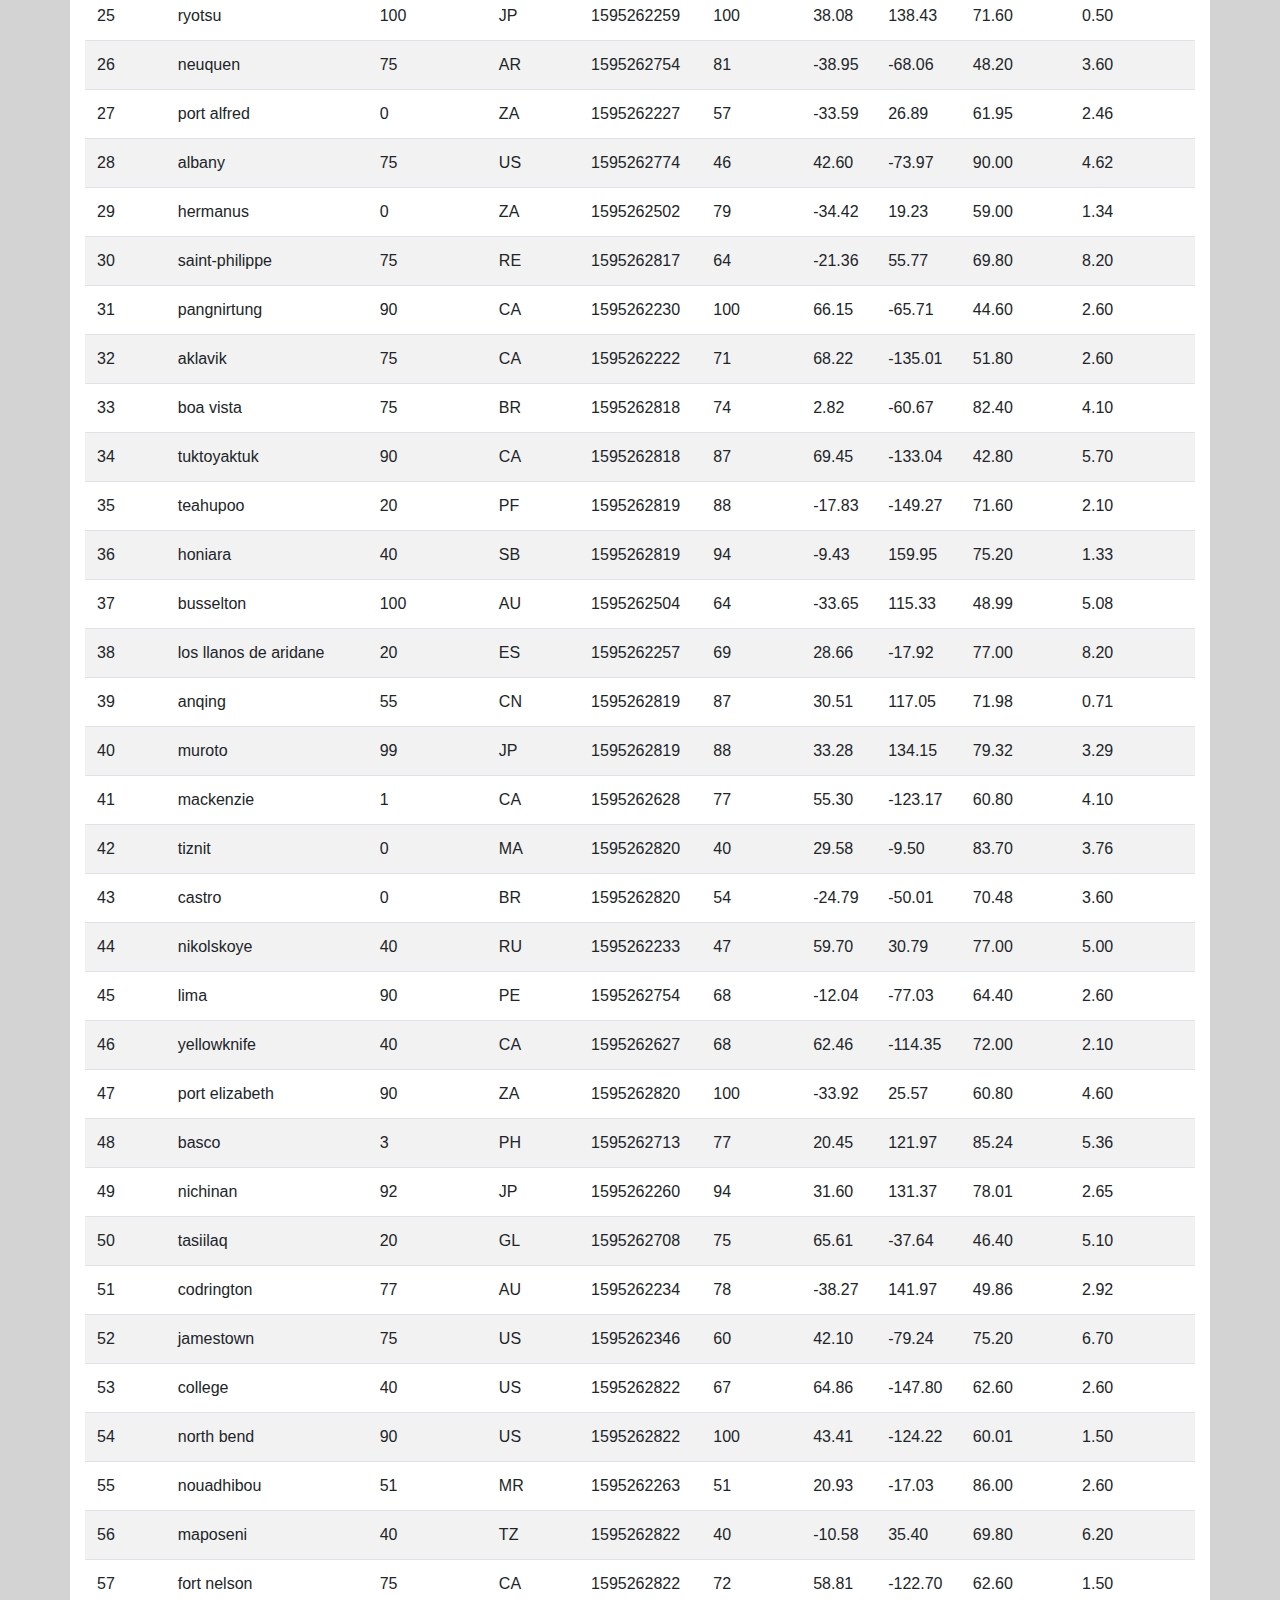
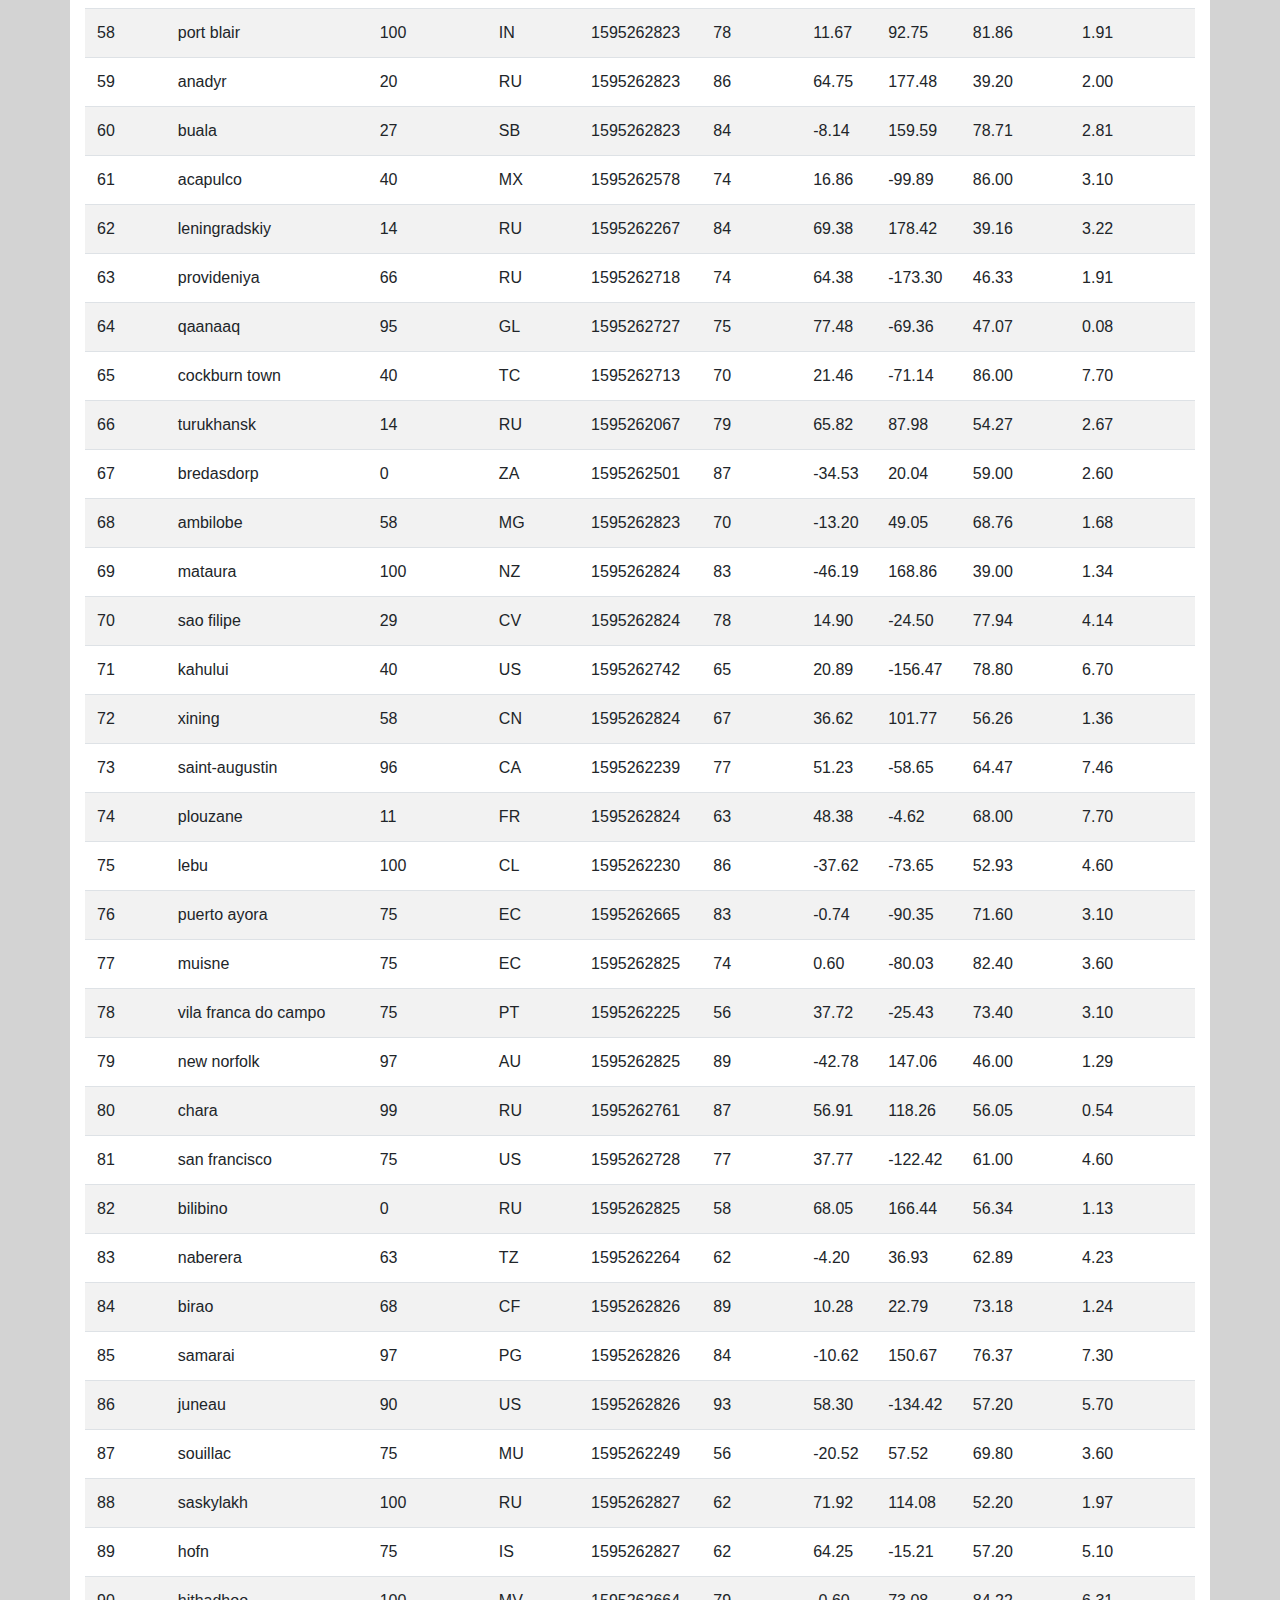
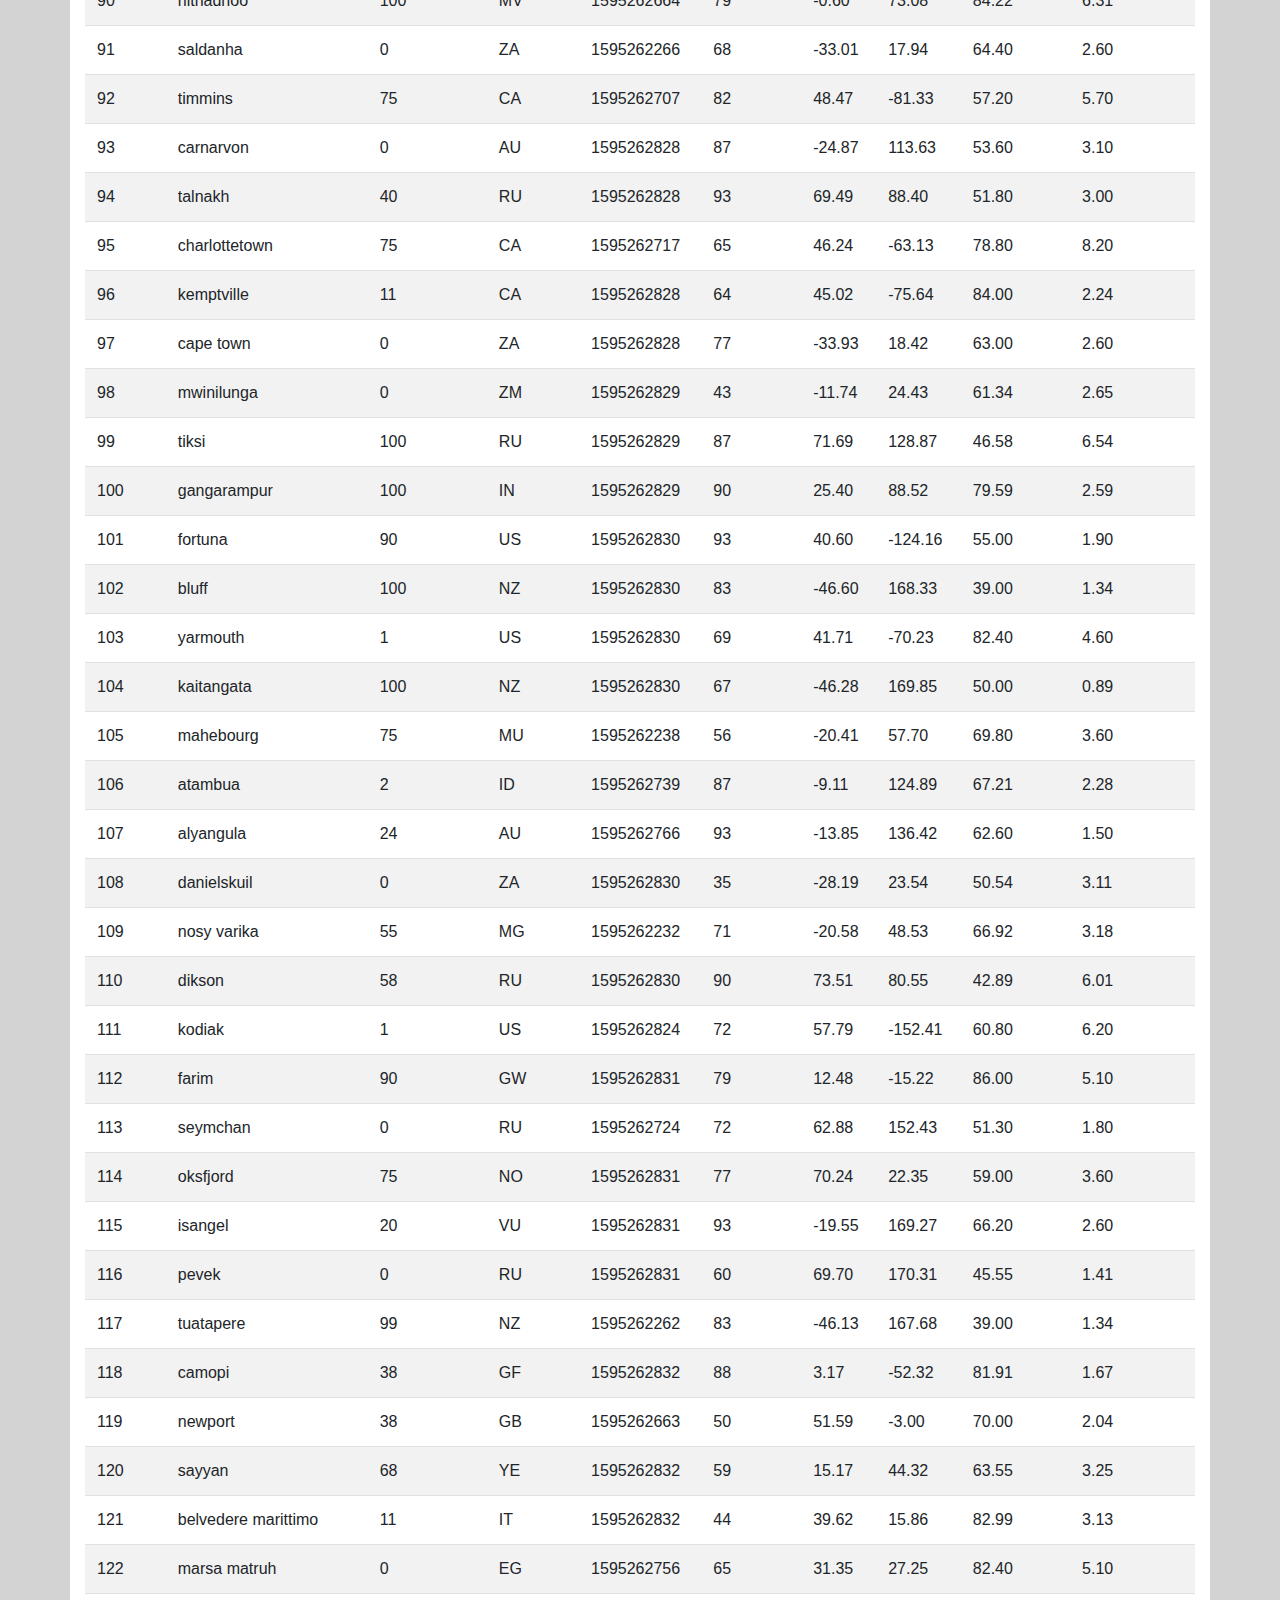
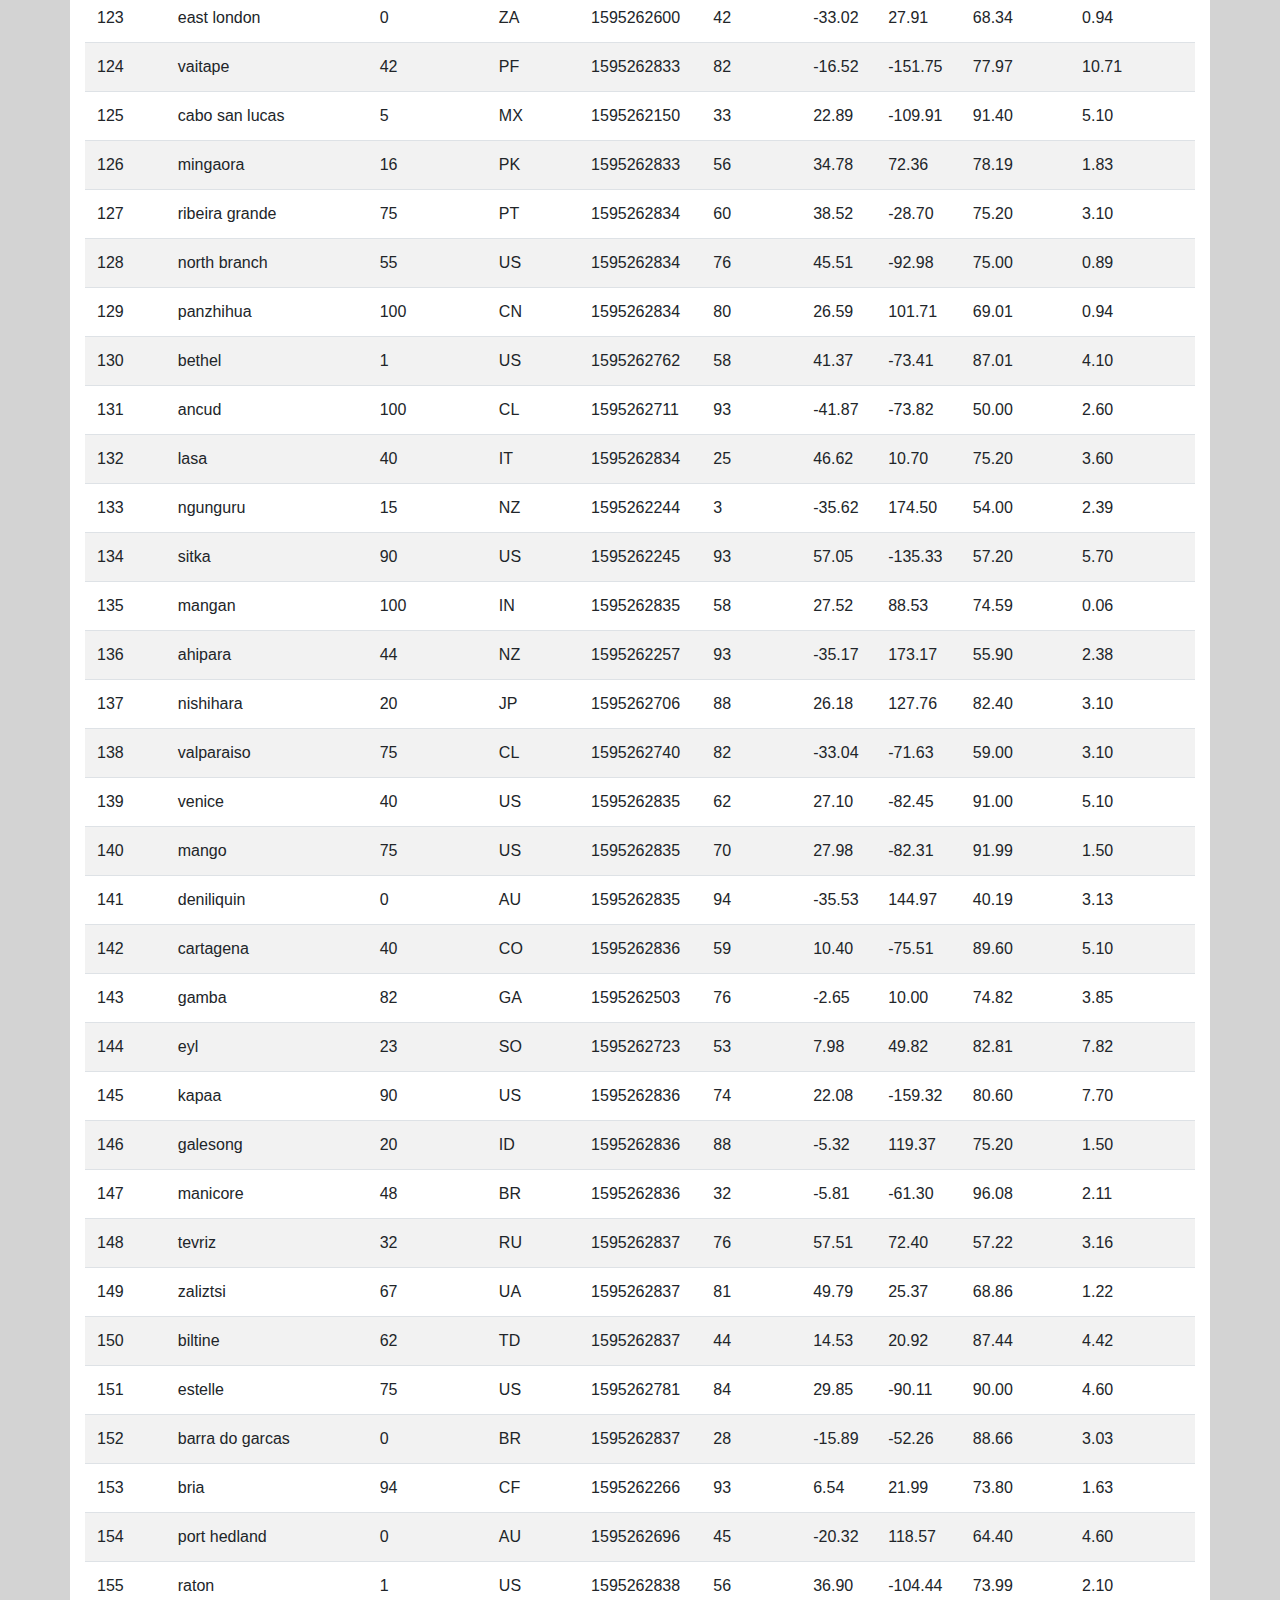
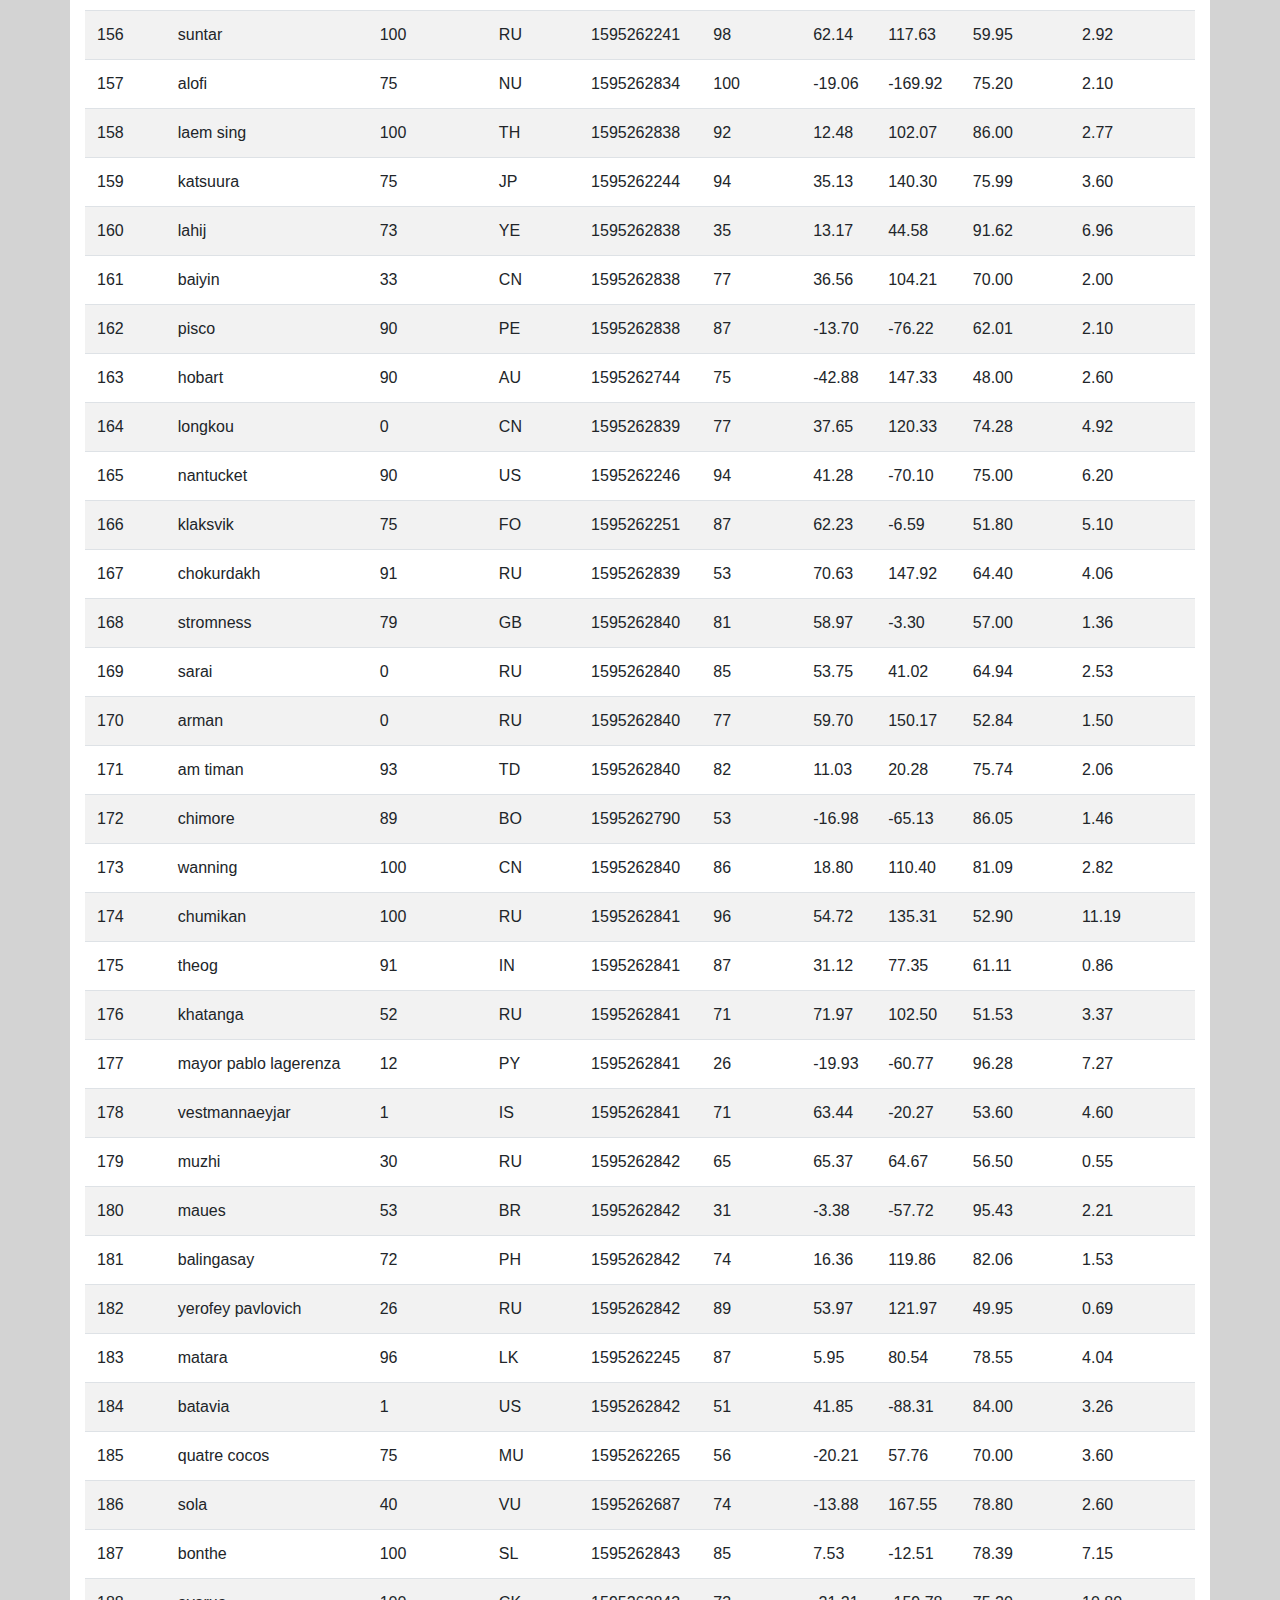
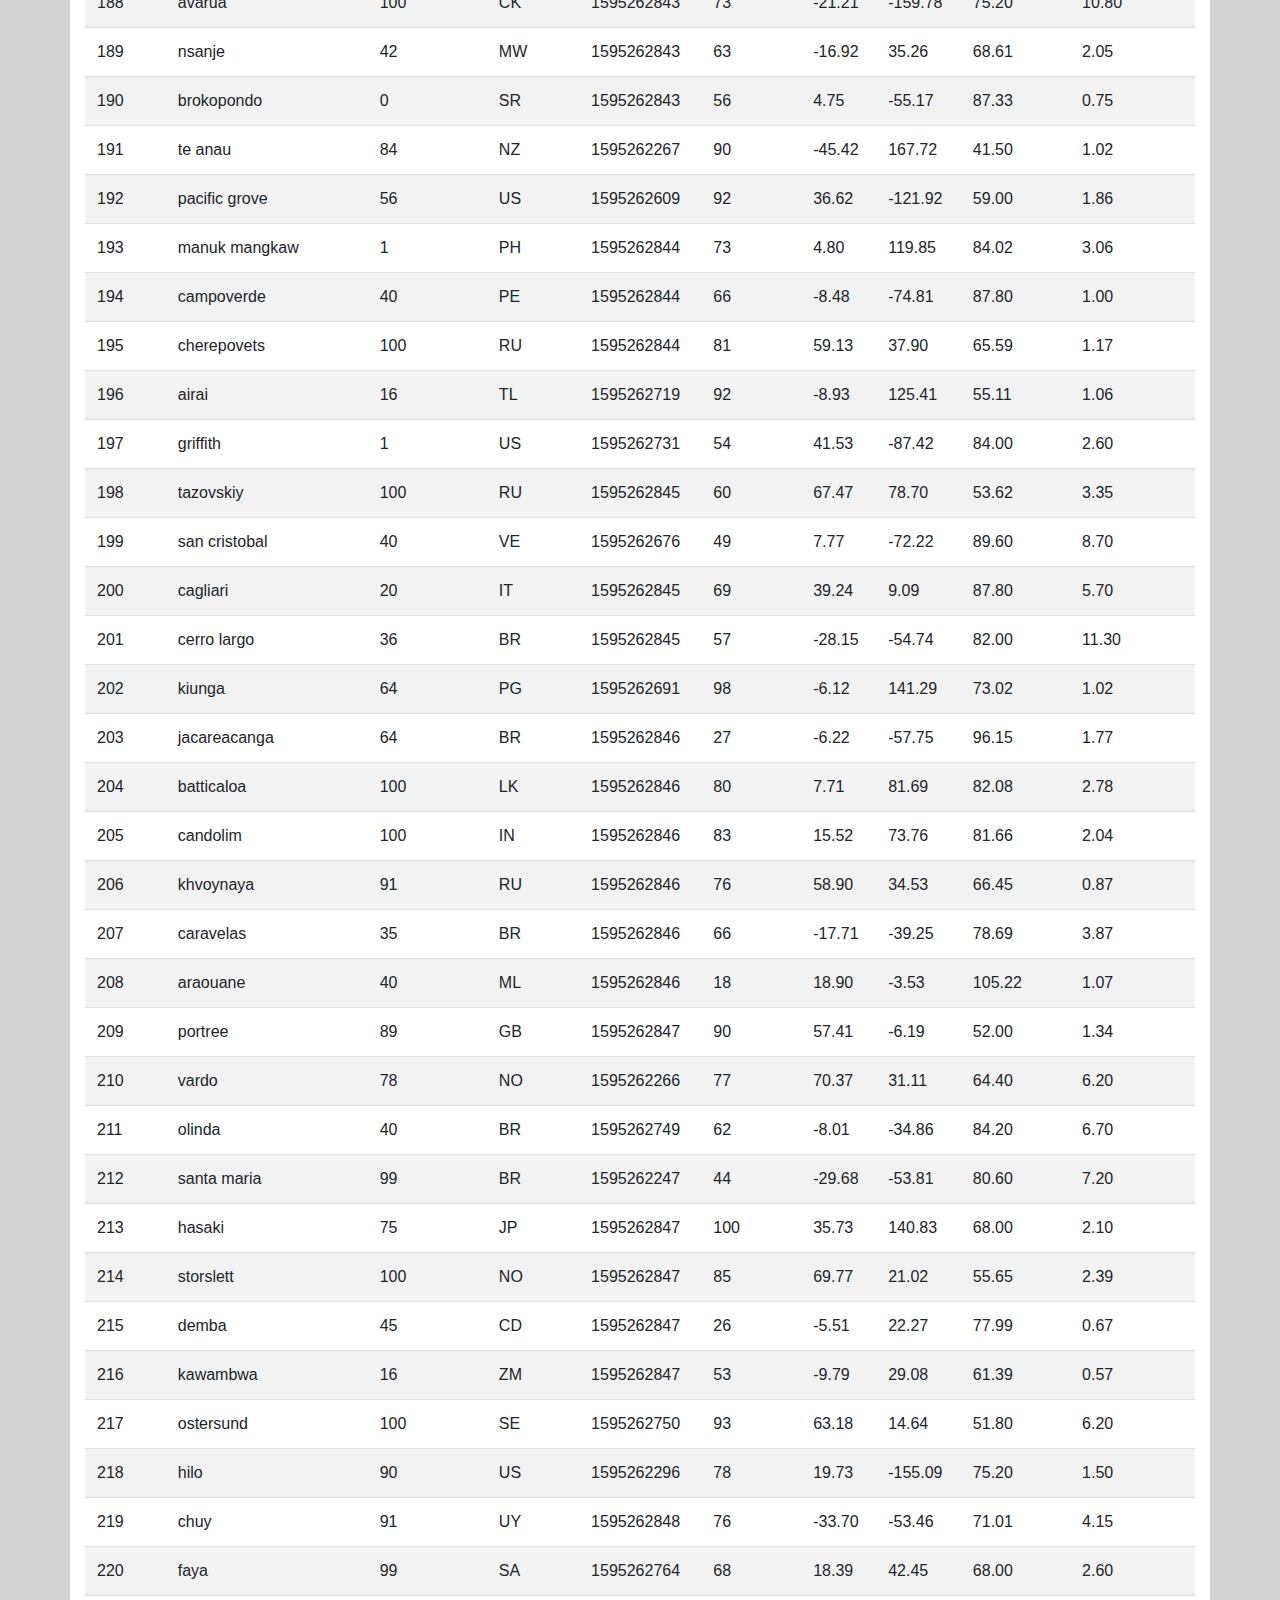
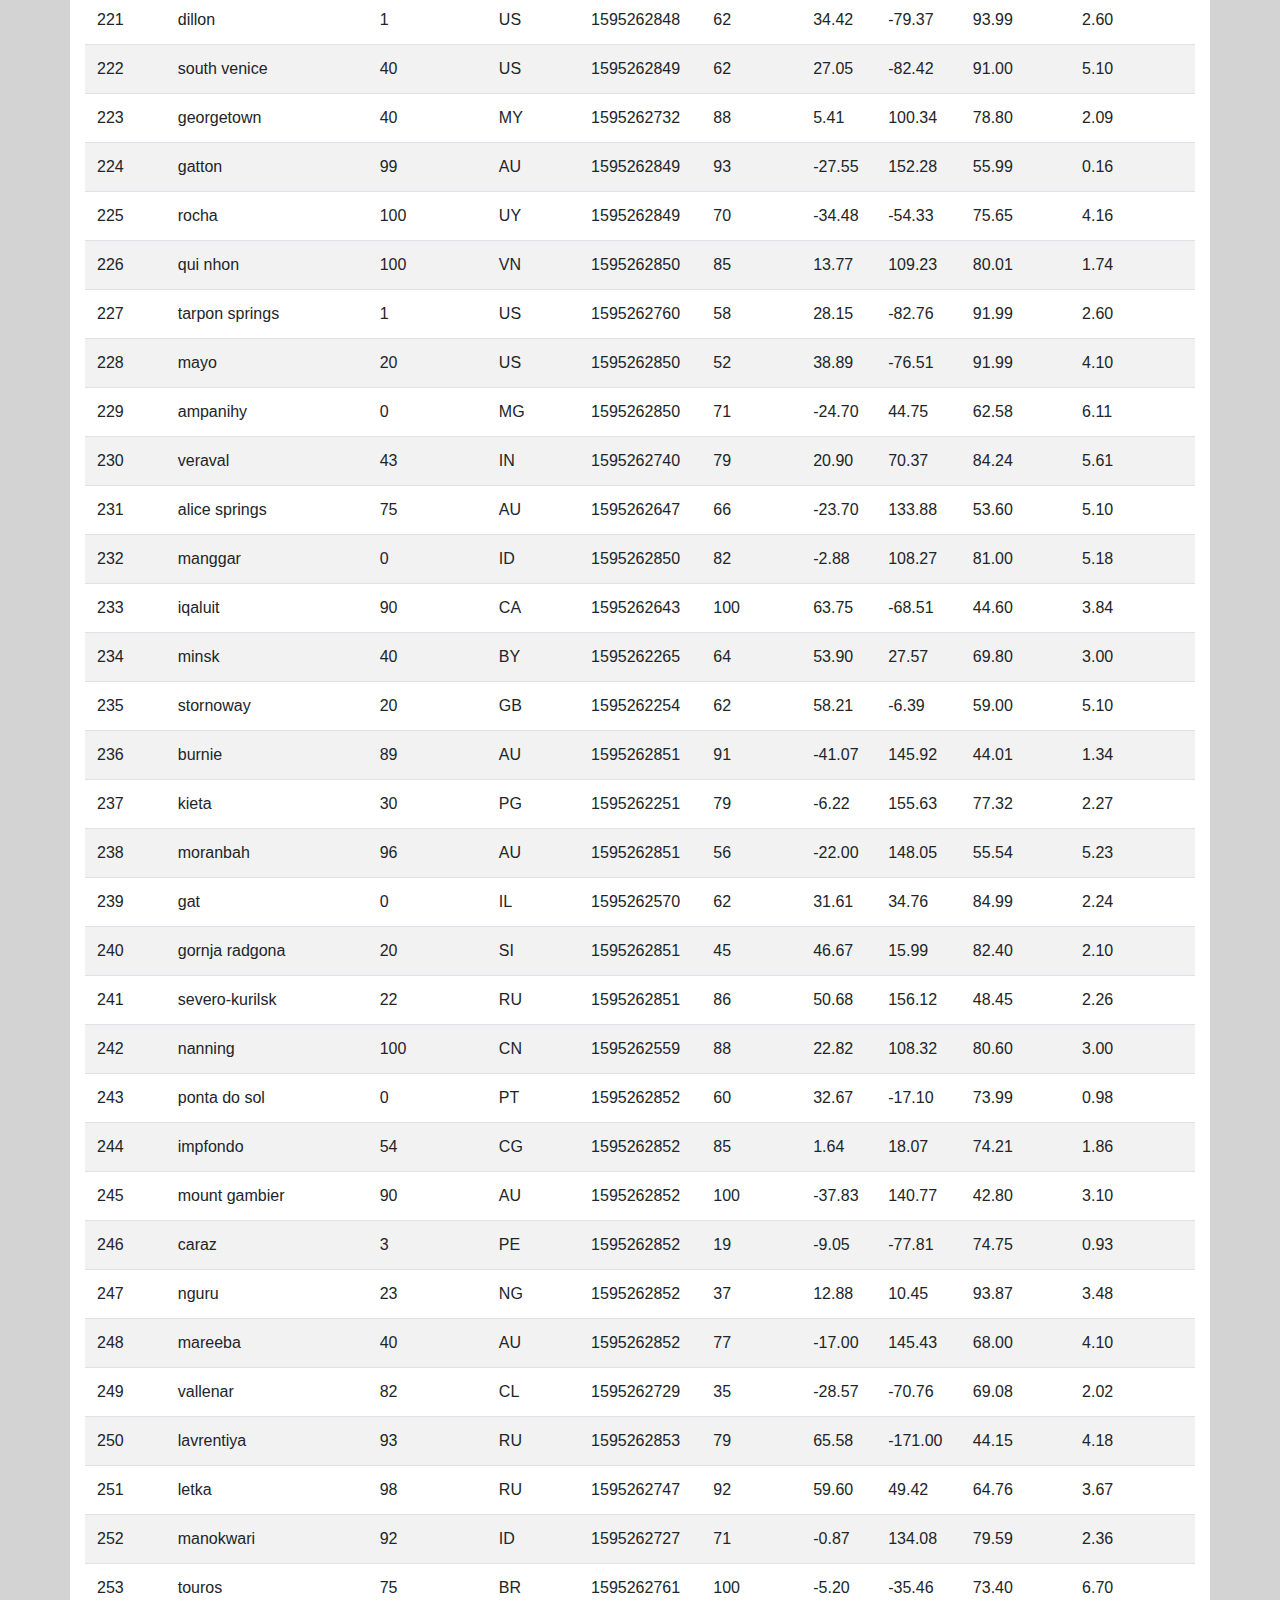
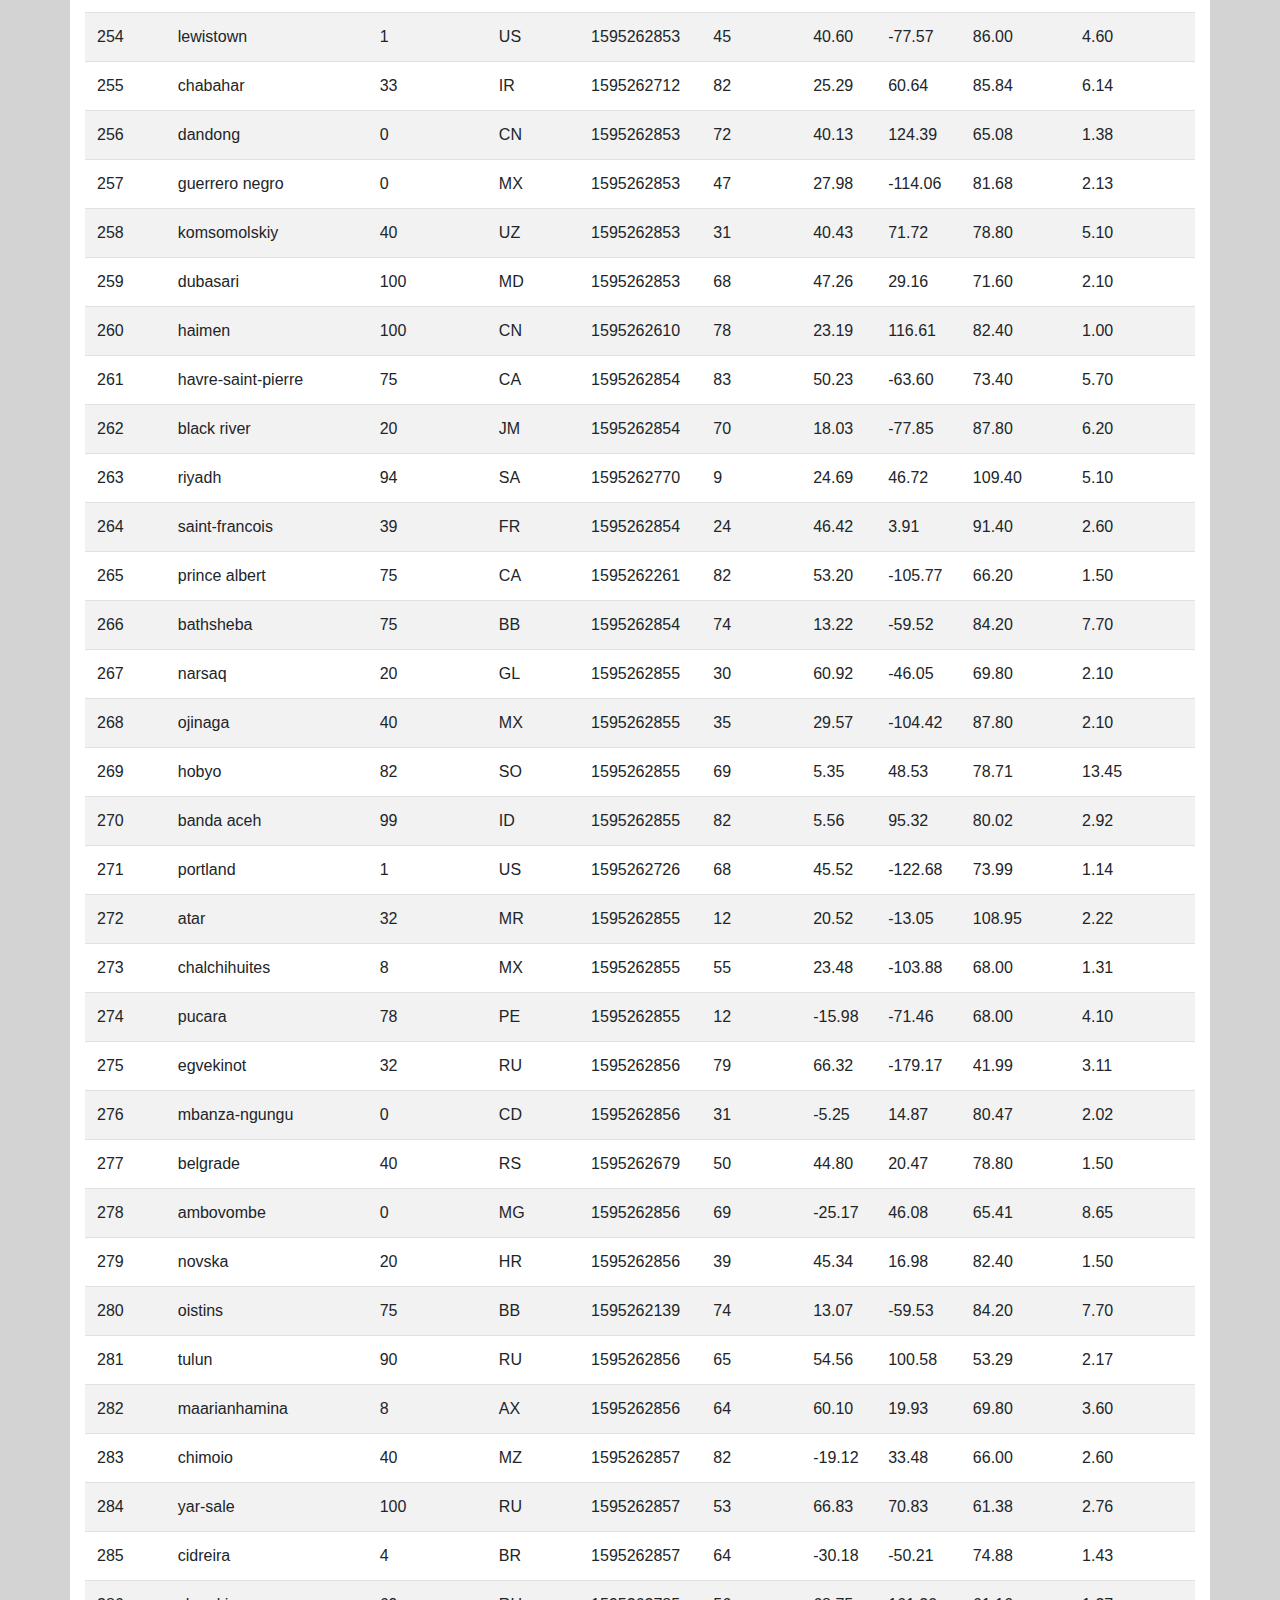
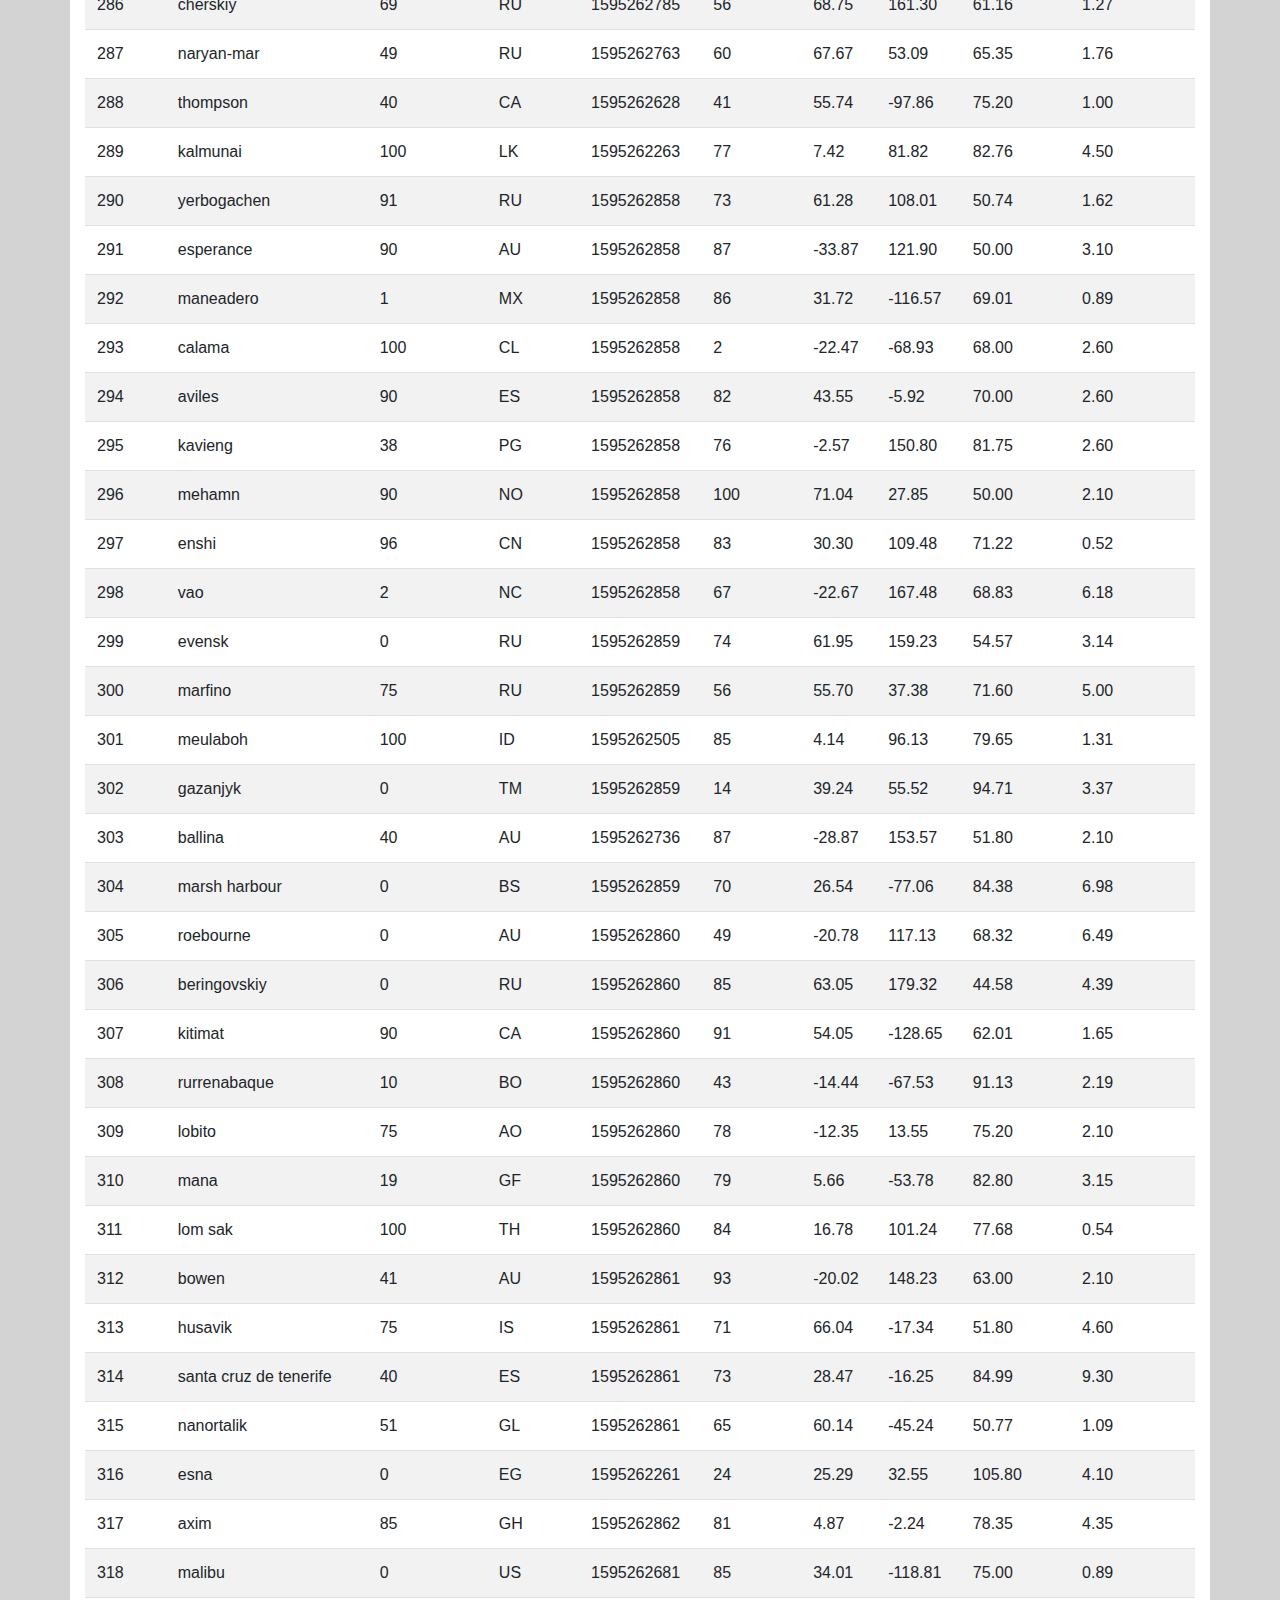
<file: visualizations/data.html>
<!DOCTYPE html>
<html lan="en-US">

<head>
    <meta charset="UTF-8">
    <title>Data</title>
    <link rel="stylesheet" href="../Resources/style.css">
    <link rel="stylesheet" href="../Resources/reset.css">
    <link rel="stylesheet" href="https://stackpath.bootstrapcdn.com/bootstrap/4.3.1/css/bootstrap.min.css"
        integrity="sha384-ggOyR0iXCbMQv3Xipma34MD+dH/1fQ784/j6cY/iJTQUOhcWr7x9JvoRxT2MZw1T" crossorigin="anonymous">
</head>

<body class="back">
    <nav class="navbar navbar-expand-lg navbar-light light-blue lighten-4 navbar-custom">
        <a class="navbar-brand navbar-toggle.collapsed"
            style="background-color:#4baca4;margin-top:-.5em;margin-bottom:-.5em;margin-left:-.9em;padding:13.2px;" href='landing.html'>Latitude</a>
        <button class="navbar-toggler" type="button" data-toggle="collapse" data-target="#navbarSupportedContent"
            aria-controls="navbarSupportedContent" aria-expanded="false" aria-label="Toggle navigation">
            <span class="navbar-toggler-icon"></span>
        </button>
        <div class="collapse navbar-collapse" id="navbarSupportedContent">
            <ul class="navbar-nav ml-auto">
                <li class="nav-item dropdown">
                    <a class="nav-link dropdown-toggle" href="#" id="navbarDropdown" role="button"
                        data-toggle="dropdown" aria-haspopup="true" aria-expanded="false">
                        Plot
                    </a>
                    <div class="dropdown-menu" aria-labelledby="navbarDropdown">
                        <a class="dropdown-item" href="Max_Temperature.html">Max Temperature</a>
                        <a class="dropdown-item" href="Humidity.html">Humidity</a>
                        <a class="dropdown-item" href="Cloudiness.html">Cloudiness</a>
                        <a class="dropdown-item" href="Wind_Speed.html">Wind Speed</a>
                    </div>
                </li>
                <li class="nav-item dropdown">
                    <a class="nav-link dropdown-toggle" href="#" id="navbarDropdown" role="button" data-toggle="dropdown" aria-haspopup="true" aria-expanded="false">
                    Correlation
                    </a>
                    <div class="dropdown-menu" aria-labelledby="navbarDropdown">
                        <a class="dropdown-item" href="c_max_temperature.html">Max Temperature</a>
                        <a class="dropdown-item" href="c_humidity.html">Humidity</a>
                        <a class="dropdown-item" href="c_cloudiness.html">Cloudiness</a>
                        <a class="dropdown-item" href="c_wind_speed.html">Wind Speed</a>
                    </div>
                </li>
                <li class="nav-item">
                    <a class="nav-link" href="comparision.html">Comparision</a>
                </li>
                <li class="nav-item">
                    <a class="nav-link" href="data.html">Data</a>
                </li>
            </ul>
        </div>
    </nav>

    <div class="container box">
        <div class="row">
            <div class="col">
                <h1 class="title">Data</h1>
                <hr>
                <p class="annotation">
                    The following table includes all of the data used for plotting during this project.
                </p>
                </br>

            </div>
        </div>

        <div class="row">
            <div class="col">
                <table class="table table-striped table-responsive-lg">
                    <thead>
                        <tr style="text-align: left;font-weight:bold">
                            <th>City ID</th>
                            <th>City</th>
                            <th>Cloudiness</th>
                            <th>Country</th>
                            <th>Date</th>
                            <th>Humidity</th>
                            <th>Lat</th>
                            <th>Lng</th>
                            <th>Max Temp</th>
                            <th>Wind Speed</th>
                        </tr>
                    </thead>
                    <tbody>
                        <tr>
                            <th>0</th>
                            <td>inhambane</td>
                            <td>40</td>
                            <td>MZ</td>
                            <td>1595262256</td>
                            <td>68</td>
                            <td>-23.86</td>
                            <td>35.38</td>
                            <td>71.60</td>
                            <td>5.10</td>
                        </tr>
                        <tr>
                            <th>1</th>
                            <td>jumla</td>
                            <td>68</td>
                            <td>NP</td>
                            <td>1595262814</td>
                            <td>69</td>
                            <td>29.27</td>
                            <td>82.18</td>
                            <td>59.92</td>
                            <td>1.54</td>
                        </tr>
                        <tr>
                            <th>2</th>
                            <td>upernavik</td>
                            <td>14</td>
                            <td>GL</td>
                            <td>1595262217</td>
                            <td>47</td>
                            <td>72.79</td>
                            <td>-56.15</td>
                            <td>51.39</td>
                            <td>3.12</td>
                        </tr>
                        <tr>
                            <th>3</th>
                            <td>vaini</td>
                            <td>40</td>
                            <td>TO</td>
                            <td>1595262721</td>
                            <td>83</td>
                            <td>-21.20</td>
                            <td>-175.20</td>
                            <td>71.60</td>
                            <td>3.60</td>
                        </tr>
                        <tr>
                            <th>4</th>
                            <td>auki</td>
                            <td>14</td>
                            <td>SB</td>
                            <td>1595262261</td>
                            <td>87</td>
                            <td>-8.77</td>
                            <td>160.70</td>
                            <td>76.59</td>
                            <td>2.45</td>
                        </tr>
                        <tr>
                            <th>5</th>
                            <td>atuona</td>
                            <td>15</td>
                            <td>PF</td>
                            <td>1595262814</td>
                            <td>78</td>
                            <td>-9.80</td>
                            <td>-139.03</td>
                            <td>79.72</td>
                            <td>8.03</td>
                        </tr>
                        <tr>
                            <th>6</th>
                            <td>san patricio</td>
                            <td>5</td>
                            <td>MX</td>
                            <td>1595262815</td>
                            <td>66</td>
                            <td>19.22</td>
                            <td>-104.70</td>
                            <td>89.60</td>
                            <td>3.10</td>
                        </tr>
                        <tr>
                            <th>7</th>
                            <td>faanui</td>
                            <td>40</td>
                            <td>PF</td>
                            <td>1595262815</td>
                            <td>84</td>
                            <td>-16.48</td>
                            <td>-151.75</td>
                            <td>77.16</td>
                            <td>10.66</td>
                        </tr>
                        <tr>
                            <th>8</th>
                            <td>broome</td>
                            <td>75</td>
                            <td>US</td>
                            <td>1595262267</td>
                            <td>57</td>
                            <td>42.25</td>
                            <td>-75.83</td>
                            <td>82.00</td>
                            <td>5.10</td>
                        </tr>
                        <tr>
                            <th>9</th>
                            <td>rikitea</td>
                            <td>82</td>
                            <td>PF</td>
                            <td>1595262687</td>
                            <td>64</td>
                            <td>-23.12</td>
                            <td>-134.97</td>
                            <td>67.96</td>
                            <td>6.78</td>
                        </tr>
                        <tr>
                            <th>10</th>
                            <td>mar del plata</td>
                            <td>90</td>
                            <td>AR</td>
                            <td>1595262605</td>
                            <td>100</td>
                            <td>-38.00</td>
                            <td>-57.56</td>
                            <td>53.60</td>
                            <td>5.10</td>
                        </tr>
                        <tr>
                            <th>11</th>
                            <td>miramar</td>
                            <td>75</td>
                            <td>US</td>
                            <td>1595262580</td>
                            <td>70</td>
                            <td>25.99</td>
                            <td>-80.23</td>
                            <td>89.01</td>
                            <td>8.20</td>
                        </tr>
                        <tr>
                            <th>12</th>
                            <td>bengkulu</td>
                            <td>100</td>
                            <td>ID</td>
                            <td>1595262218</td>
                            <td>87</td>
                            <td>-3.80</td>
                            <td>102.27</td>
                            <td>78.69</td>
                            <td>3.26</td>
                        </tr>
                        <tr>
                            <th>13</th>
                            <td>punta arenas</td>
                            <td>75</td>
                            <td>CL</td>
                            <td>1595262815</td>
                            <td>90</td>
                            <td>-53.15</td>
                            <td>-70.92</td>
                            <td>32.00</td>
                            <td>2.10</td>
                        </tr>
                        <tr>
                            <th>14</th>
                            <td>geraldton</td>
                            <td>0</td>
                            <td>AU</td>
                            <td>1595262221</td>
                            <td>81</td>
                            <td>-28.77</td>
                            <td>114.60</td>
                            <td>46.40</td>
                            <td>1.00</td>
                        </tr>
                        <tr>
                            <th>15</th>
                            <td>bubaque</td>
                            <td>96</td>
                            <td>GW</td>
                            <td>1595262246</td>
                            <td>85</td>
                            <td>11.28</td>
                            <td>-15.83</td>
                            <td>79.63</td>
                            <td>9.72</td>
                        </tr>
                        <tr>
                            <th>16</th>
                            <td>barrow</td>
                            <td>90</td>
                            <td>US</td>
                            <td>1595262524</td>
                            <td>96</td>
                            <td>71.29</td>
                            <td>-156.79</td>
                            <td>35.60</td>
                            <td>3.60</td>
                        </tr>
                        <tr>
                            <th>17</th>
                            <td>port hardy</td>
                            <td>75</td>
                            <td>CA</td>
                            <td>1595262233</td>
                            <td>93</td>
                            <td>50.70</td>
                            <td>-127.42</td>
                            <td>57.20</td>
                            <td>1.50</td>
                        </tr>
                        <tr>
                            <th>18</th>
                            <td>ushuaia</td>
                            <td>0</td>
                            <td>AR</td>
                            <td>1595262504</td>
                            <td>92</td>
                            <td>-54.80</td>
                            <td>-68.30</td>
                            <td>26.60</td>
                            <td>0.53</td>
                        </tr>
                        <tr>
                            <th>19</th>
                            <td>berlevag</td>
                            <td>75</td>
                            <td>NO</td>
                            <td>1595262816</td>
                            <td>87</td>
                            <td>70.86</td>
                            <td>29.09</td>
                            <td>55.40</td>
                            <td>1.00</td>
                        </tr>
                        <tr>
                            <th>20</th>
                            <td>siyana</td>
                            <td>71</td>
                            <td>IN</td>
                            <td>1595262816</td>
                            <td>56</td>
                            <td>28.63</td>
                            <td>78.06</td>
                            <td>84.49</td>
                            <td>1.85</td>
                        </tr>
                        <tr>
                            <th>21</th>
                            <td>butaritari</td>
                            <td>99</td>
                            <td>KI</td>
                            <td>1595262816</td>
                            <td>67</td>
                            <td>3.07</td>
                            <td>172.79</td>
                            <td>82.60</td>
                            <td>2.91</td>
                        </tr>
                        <tr>
                            <th>22</th>
                            <td>luderitz</td>
                            <td>0</td>
                            <td>NaN</td>
                            <td>1595262224</td>
                            <td>28</td>
                            <td>-26.65</td>
                            <td>15.16</td>
                            <td>78.80</td>
                            <td>1.50</td>
                        </tr>
                        <tr>
                            <th>23</th>
                            <td>caceres</td>
                            <td>0</td>
                            <td>ES</td>
                            <td>1595262817</td>
                            <td>10</td>
                            <td>39.52</td>
                            <td>-6.37</td>
                            <td>100.00</td>
                            <td>0.45</td>
                        </tr>
                        <tr>
                            <th>24</th>
                            <td>saint george</td>
                            <td>1</td>
                            <td>US</td>
                            <td>1595262031</td>
                            <td>16</td>
                            <td>37.10</td>
                            <td>-113.58</td>
                            <td>91.00</td>
                            <td>3.60</td>
                        </tr>
                        <tr>
                            <th>25</th>
                            <td>ryotsu</td>
                            <td>100</td>
                            <td>JP</td>
                            <td>1595262259</td>
                            <td>100</td>
                            <td>38.08</td>
                            <td>138.43</td>
                            <td>71.60</td>
                            <td>0.50</td>
                        </tr>
                        <tr>
                            <th>26</th>
                            <td>neuquen</td>
                            <td>75</td>
                            <td>AR</td>
                            <td>1595262754</td>
                            <td>81</td>
                            <td>-38.95</td>
                            <td>-68.06</td>
                            <td>48.20</td>
                            <td>3.60</td>
                        </tr>
                        <tr>
                            <th>27</th>
                            <td>port alfred</td>
                            <td>0</td>
                            <td>ZA</td>
                            <td>1595262227</td>
                            <td>57</td>
                            <td>-33.59</td>
                            <td>26.89</td>
                            <td>61.95</td>
                            <td>2.46</td>
                        </tr>
                        <tr>
                            <th>28</th>
                            <td>albany</td>
                            <td>75</td>
                            <td>US</td>
                            <td>1595262774</td>
                            <td>46</td>
                            <td>42.60</td>
                            <td>-73.97</td>
                            <td>90.00</td>
                            <td>4.62</td>
                        </tr>
                        <tr>
                            <th>29</th>
                            <td>hermanus</td>
                            <td>0</td>
                            <td>ZA</td>
                            <td>1595262502</td>
                            <td>79</td>
                            <td>-34.42</td>
                            <td>19.23</td>
                            <td>59.00</td>
                            <td>1.34</td>
                        </tr>
                        <tr>
                            <th>30</th>
                            <td>saint-philippe</td>
                            <td>75</td>
                            <td>RE</td>
                            <td>1595262817</td>
                            <td>64</td>
                            <td>-21.36</td>
                            <td>55.77</td>
                            <td>69.80</td>
                            <td>8.20</td>
                        </tr>
                        <tr>
                            <th>31</th>
                            <td>pangnirtung</td>
                            <td>90</td>
                            <td>CA</td>
                            <td>1595262230</td>
                            <td>100</td>
                            <td>66.15</td>
                            <td>-65.71</td>
                            <td>44.60</td>
                            <td>2.60</td>
                        </tr>
                        <tr>
                            <th>32</th>
                            <td>aklavik</td>
                            <td>75</td>
                            <td>CA</td>
                            <td>1595262222</td>
                            <td>71</td>
                            <td>68.22</td>
                            <td>-135.01</td>
                            <td>51.80</td>
                            <td>2.60</td>
                        </tr>
                        <tr>
                            <th>33</th>
                            <td>boa vista</td>
                            <td>75</td>
                            <td>BR</td>
                            <td>1595262818</td>
                            <td>74</td>
                            <td>2.82</td>
                            <td>-60.67</td>
                            <td>82.40</td>
                            <td>4.10</td>
                        </tr>
                        <tr>
                            <th>34</th>
                            <td>tuktoyaktuk</td>
                            <td>90</td>
                            <td>CA</td>
                            <td>1595262818</td>
                            <td>87</td>
                            <td>69.45</td>
                            <td>-133.04</td>
                            <td>42.80</td>
                            <td>5.70</td>
                        </tr>
                        <tr>
                            <th>35</th>
                            <td>teahupoo</td>
                            <td>20</td>
                            <td>PF</td>
                            <td>1595262819</td>
                            <td>88</td>
                            <td>-17.83</td>
                            <td>-149.27</td>
                            <td>71.60</td>
                            <td>2.10</td>
                        </tr>
                        <tr>
                            <th>36</th>
                            <td>honiara</td>
                            <td>40</td>
                            <td>SB</td>
                            <td>1595262819</td>
                            <td>94</td>
                            <td>-9.43</td>
                            <td>159.95</td>
                            <td>75.20</td>
                            <td>1.33</td>
                        </tr>
                        <tr>
                            <th>37</th>
                            <td>busselton</td>
                            <td>100</td>
                            <td>AU</td>
                            <td>1595262504</td>
                            <td>64</td>
                            <td>-33.65</td>
                            <td>115.33</td>
                            <td>48.99</td>
                            <td>5.08</td>
                        </tr>
                        <tr>
                            <th>38</th>
                            <td>los llanos de aridane</td>
                            <td>20</td>
                            <td>ES</td>
                            <td>1595262257</td>
                            <td>69</td>
                            <td>28.66</td>
                            <td>-17.92</td>
                            <td>77.00</td>
                            <td>8.20</td>
                        </tr>
                        <tr>
                            <th>39</th>
                            <td>anqing</td>
                            <td>55</td>
                            <td>CN</td>
                            <td>1595262819</td>
                            <td>87</td>
                            <td>30.51</td>
                            <td>117.05</td>
                            <td>71.98</td>
                            <td>0.71</td>
                        </tr>
                        <tr>
                            <th>40</th>
                            <td>muroto</td>
                            <td>99</td>
                            <td>JP</td>
                            <td>1595262819</td>
                            <td>88</td>
                            <td>33.28</td>
                            <td>134.15</td>
                            <td>79.32</td>
                            <td>3.29</td>
                        </tr>
                        <tr>
                            <th>41</th>
                            <td>mackenzie</td>
                            <td>1</td>
                            <td>CA</td>
                            <td>1595262628</td>
                            <td>77</td>
                            <td>55.30</td>
                            <td>-123.17</td>
                            <td>60.80</td>
                            <td>4.10</td>
                        </tr>
                        <tr>
                            <th>42</th>
                            <td>tiznit</td>
                            <td>0</td>
                            <td>MA</td>
                            <td>1595262820</td>
                            <td>40</td>
                            <td>29.58</td>
                            <td>-9.50</td>
                            <td>83.70</td>
                            <td>3.76</td>
                        </tr>
                        <tr>
                            <th>43</th>
                            <td>castro</td>
                            <td>0</td>
                            <td>BR</td>
                            <td>1595262820</td>
                            <td>54</td>
                            <td>-24.79</td>
                            <td>-50.01</td>
                            <td>70.48</td>
                            <td>3.60</td>
                        </tr>
                        <tr>
                            <th>44</th>
                            <td>nikolskoye</td>
                            <td>40</td>
                            <td>RU</td>
                            <td>1595262233</td>
                            <td>47</td>
                            <td>59.70</td>
                            <td>30.79</td>
                            <td>77.00</td>
                            <td>5.00</td>
                        </tr>
                        <tr>
                            <th>45</th>
                            <td>lima</td>
                            <td>90</td>
                            <td>PE</td>
                            <td>1595262754</td>
                            <td>68</td>
                            <td>-12.04</td>
                            <td>-77.03</td>
                            <td>64.40</td>
                            <td>2.60</td>
                        </tr>
                        <tr>
                            <th>46</th>
                            <td>yellowknife</td>
                            <td>40</td>
                            <td>CA</td>
                            <td>1595262627</td>
                            <td>68</td>
                            <td>62.46</td>
                            <td>-114.35</td>
                            <td>72.00</td>
                            <td>2.10</td>
                        </tr>
                        <tr>
                            <th>47</th>
                            <td>port elizabeth</td>
                            <td>90</td>
                            <td>ZA</td>
                            <td>1595262820</td>
                            <td>100</td>
                            <td>-33.92</td>
                            <td>25.57</td>
                            <td>60.80</td>
                            <td>4.60</td>
                        </tr>
                        <tr>
                            <th>48</th>
                            <td>basco</td>
                            <td>3</td>
                            <td>PH</td>
                            <td>1595262713</td>
                            <td>77</td>
                            <td>20.45</td>
                            <td>121.97</td>
                            <td>85.24</td>
                            <td>5.36</td>
                        </tr>
                        <tr>
                            <th>49</th>
                            <td>nichinan</td>
                            <td>92</td>
                            <td>JP</td>
                            <td>1595262260</td>
                            <td>94</td>
                            <td>31.60</td>
                            <td>131.37</td>
                            <td>78.01</td>
                            <td>2.65</td>
                        </tr>
                        <tr>
                            <th>50</th>
                            <td>tasiilaq</td>
                            <td>20</td>
                            <td>GL</td>
                            <td>1595262708</td>
                            <td>75</td>
                            <td>65.61</td>
                            <td>-37.64</td>
                            <td>46.40</td>
                            <td>5.10</td>
                        </tr>
                        <tr>
                            <th>51</th>
                            <td>codrington</td>
                            <td>77</td>
                            <td>AU</td>
                            <td>1595262234</td>
                            <td>78</td>
                            <td>-38.27</td>
                            <td>141.97</td>
                            <td>49.86</td>
                            <td>2.92</td>
                        </tr>
                        <tr>
                            <th>52</th>
                            <td>jamestown</td>
                            <td>75</td>
                            <td>US</td>
                            <td>1595262346</td>
                            <td>60</td>
                            <td>42.10</td>
                            <td>-79.24</td>
                            <td>75.20</td>
                            <td>6.70</td>
                        </tr>
                        <tr>
                            <th>53</th>
                            <td>college</td>
                            <td>40</td>
                            <td>US</td>
                            <td>1595262822</td>
                            <td>67</td>
                            <td>64.86</td>
                            <td>-147.80</td>
                            <td>62.60</td>
                            <td>2.60</td>
                        </tr>
                        <tr>
                            <th>54</th>
                            <td>north bend</td>
                            <td>90</td>
                            <td>US</td>
                            <td>1595262822</td>
                            <td>100</td>
                            <td>43.41</td>
                            <td>-124.22</td>
                            <td>60.01</td>
                            <td>1.50</td>
                        </tr>
                        <tr>
                            <th>55</th>
                            <td>nouadhibou</td>
                            <td>51</td>
                            <td>MR</td>
                            <td>1595262263</td>
                            <td>51</td>
                            <td>20.93</td>
                            <td>-17.03</td>
                            <td>86.00</td>
                            <td>2.60</td>
                        </tr>
                        <tr>
                            <th>56</th>
                            <td>maposeni</td>
                            <td>40</td>
                            <td>TZ</td>
                            <td>1595262822</td>
                            <td>40</td>
                            <td>-10.58</td>
                            <td>35.40</td>
                            <td>69.80</td>
                            <td>6.20</td>
                        </tr>
                        <tr>
                            <th>57</th>
                            <td>fort nelson</td>
                            <td>75</td>
                            <td>CA</td>
                            <td>1595262822</td>
                            <td>72</td>
                            <td>58.81</td>
                            <td>-122.70</td>
                            <td>62.60</td>
                            <td>1.50</td>
                        </tr>
                        <tr>
                            <th>58</th>
                            <td>port blair</td>
                            <td>100</td>
                            <td>IN</td>
                            <td>1595262823</td>
                            <td>78</td>
                            <td>11.67</td>
                            <td>92.75</td>
                            <td>81.86</td>
                            <td>1.91</td>
                        </tr>
                        <tr>
                            <th>59</th>
                            <td>anadyr</td>
                            <td>20</td>
                            <td>RU</td>
                            <td>1595262823</td>
                            <td>86</td>
                            <td>64.75</td>
                            <td>177.48</td>
                            <td>39.20</td>
                            <td>2.00</td>
                        </tr>
                        <tr>
                            <th>60</th>
                            <td>buala</td>
                            <td>27</td>
                            <td>SB</td>
                            <td>1595262823</td>
                            <td>84</td>
                            <td>-8.14</td>
                            <td>159.59</td>
                            <td>78.71</td>
                            <td>2.81</td>
                        </tr>
                        <tr>
                            <th>61</th>
                            <td>acapulco</td>
                            <td>40</td>
                            <td>MX</td>
                            <td>1595262578</td>
                            <td>74</td>
                            <td>16.86</td>
                            <td>-99.89</td>
                            <td>86.00</td>
                            <td>3.10</td>
                        </tr>
                        <tr>
                            <th>62</th>
                            <td>leningradskiy</td>
                            <td>14</td>
                            <td>RU</td>
                            <td>1595262267</td>
                            <td>84</td>
                            <td>69.38</td>
                            <td>178.42</td>
                            <td>39.16</td>
                            <td>3.22</td>
                        </tr>
                        <tr>
                            <th>63</th>
                            <td>provideniya</td>
                            <td>66</td>
                            <td>RU</td>
                            <td>1595262718</td>
                            <td>74</td>
                            <td>64.38</td>
                            <td>-173.30</td>
                            <td>46.33</td>
                            <td>1.91</td>
                        </tr>
                        <tr>
                            <th>64</th>
                            <td>qaanaaq</td>
                            <td>95</td>
                            <td>GL</td>
                            <td>1595262727</td>
                            <td>75</td>
                            <td>77.48</td>
                            <td>-69.36</td>
                            <td>47.07</td>
                            <td>0.08</td>
                        </tr>
                        <tr>
                            <th>65</th>
                            <td>cockburn town</td>
                            <td>40</td>
                            <td>TC</td>
                            <td>1595262713</td>
                            <td>70</td>
                            <td>21.46</td>
                            <td>-71.14</td>
                            <td>86.00</td>
                            <td>7.70</td>
                        </tr>
                        <tr>
                            <th>66</th>
                            <td>turukhansk</td>
                            <td>14</td>
                            <td>RU</td>
                            <td>1595262067</td>
                            <td>79</td>
                            <td>65.82</td>
                            <td>87.98</td>
                            <td>54.27</td>
                            <td>2.67</td>
                        </tr>
                        <tr>
                            <th>67</th>
                            <td>bredasdorp</td>
                            <td>0</td>
                            <td>ZA</td>
                            <td>1595262501</td>
                            <td>87</td>
                            <td>-34.53</td>
                            <td>20.04</td>
                            <td>59.00</td>
                            <td>2.60</td>
                        </tr>
                        <tr>
                            <th>68</th>
                            <td>ambilobe</td>
                            <td>58</td>
                            <td>MG</td>
                            <td>1595262823</td>
                            <td>70</td>
                            <td>-13.20</td>
                            <td>49.05</td>
                            <td>68.76</td>
                            <td>1.68</td>
                        </tr>
                        <tr>
                            <th>69</th>
                            <td>mataura</td>
                            <td>100</td>
                            <td>NZ</td>
                            <td>1595262824</td>
                            <td>83</td>
                            <td>-46.19</td>
                            <td>168.86</td>
                            <td>39.00</td>
                            <td>1.34</td>
                        </tr>
                        <tr>
                            <th>70</th>
                            <td>sao filipe</td>
                            <td>29</td>
                            <td>CV</td>
                            <td>1595262824</td>
                            <td>78</td>
                            <td>14.90</td>
                            <td>-24.50</td>
                            <td>77.94</td>
                            <td>4.14</td>
                        </tr>
                        <tr>
                            <th>71</th>
                            <td>kahului</td>
                            <td>40</td>
                            <td>US</td>
                            <td>1595262742</td>
                            <td>65</td>
                            <td>20.89</td>
                            <td>-156.47</td>
                            <td>78.80</td>
                            <td>6.70</td>
                        </tr>
                        <tr>
                            <th>72</th>
                            <td>xining</td>
                            <td>58</td>
                            <td>CN</td>
                            <td>1595262824</td>
                            <td>67</td>
                            <td>36.62</td>
                            <td>101.77</td>
                            <td>56.26</td>
                            <td>1.36</td>
                        </tr>
                        <tr>
                            <th>73</th>
                            <td>saint-augustin</td>
                            <td>96</td>
                            <td>CA</td>
                            <td>1595262239</td>
                            <td>77</td>
                            <td>51.23</td>
                            <td>-58.65</td>
                            <td>64.47</td>
                            <td>7.46</td>
                        </tr>
                        <tr>
                            <th>74</th>
                            <td>plouzane</td>
                            <td>11</td>
                            <td>FR</td>
                            <td>1595262824</td>
                            <td>63</td>
                            <td>48.38</td>
                            <td>-4.62</td>
                            <td>68.00</td>
                            <td>7.70</td>
                        </tr>
                        <tr>
                            <th>75</th>
                            <td>lebu</td>
                            <td>100</td>
                            <td>CL</td>
                            <td>1595262230</td>
                            <td>86</td>
                            <td>-37.62</td>
                            <td>-73.65</td>
                            <td>52.93</td>
                            <td>4.60</td>
                        </tr>
                        <tr>
                            <th>76</th>
                            <td>puerto ayora</td>
                            <td>75</td>
                            <td>EC</td>
                            <td>1595262665</td>
                            <td>83</td>
                            <td>-0.74</td>
                            <td>-90.35</td>
                            <td>71.60</td>
                            <td>3.10</td>
                        </tr>
                        <tr>
                            <th>77</th>
                            <td>muisne</td>
                            <td>75</td>
                            <td>EC</td>
                            <td>1595262825</td>
                            <td>74</td>
                            <td>0.60</td>
                            <td>-80.03</td>
                            <td>82.40</td>
                            <td>3.60</td>
                        </tr>
                        <tr>
                            <th>78</th>
                            <td>vila franca do campo</td>
                            <td>75</td>
                            <td>PT</td>
                            <td>1595262225</td>
                            <td>56</td>
                            <td>37.72</td>
                            <td>-25.43</td>
                            <td>73.40</td>
                            <td>3.10</td>
                        </tr>
                        <tr>
                            <th>79</th>
                            <td>new norfolk</td>
                            <td>97</td>
                            <td>AU</td>
                            <td>1595262825</td>
                            <td>89</td>
                            <td>-42.78</td>
                            <td>147.06</td>
                            <td>46.00</td>
                            <td>1.29</td>
                        </tr>
                        <tr>
                            <th>80</th>
                            <td>chara</td>
                            <td>99</td>
                            <td>RU</td>
                            <td>1595262761</td>
                            <td>87</td>
                            <td>56.91</td>
                            <td>118.26</td>
                            <td>56.05</td>
                            <td>0.54</td>
                        </tr>
                        <tr>
                            <th>81</th>
                            <td>san francisco</td>
                            <td>75</td>
                            <td>US</td>
                            <td>1595262728</td>
                            <td>77</td>
                            <td>37.77</td>
                            <td>-122.42</td>
                            <td>61.00</td>
                            <td>4.60</td>
                        </tr>
                        <tr>
                            <th>82</th>
                            <td>bilibino</td>
                            <td>0</td>
                            <td>RU</td>
                            <td>1595262825</td>
                            <td>58</td>
                            <td>68.05</td>
                            <td>166.44</td>
                            <td>56.34</td>
                            <td>1.13</td>
                        </tr>
                        <tr>
                            <th>83</th>
                            <td>naberera</td>
                            <td>63</td>
                            <td>TZ</td>
                            <td>1595262264</td>
                            <td>62</td>
                            <td>-4.20</td>
                            <td>36.93</td>
                            <td>62.89</td>
                            <td>4.23</td>
                        </tr>
                        <tr>
                            <th>84</th>
                            <td>birao</td>
                            <td>68</td>
                            <td>CF</td>
                            <td>1595262826</td>
                            <td>89</td>
                            <td>10.28</td>
                            <td>22.79</td>
                            <td>73.18</td>
                            <td>1.24</td>
                        </tr>
                        <tr>
                            <th>85</th>
                            <td>samarai</td>
                            <td>97</td>
                            <td>PG</td>
                            <td>1595262826</td>
                            <td>84</td>
                            <td>-10.62</td>
                            <td>150.67</td>
                            <td>76.37</td>
                            <td>7.30</td>
                        </tr>
                        <tr>
                            <th>86</th>
                            <td>juneau</td>
                            <td>90</td>
                            <td>US</td>
                            <td>1595262826</td>
                            <td>93</td>
                            <td>58.30</td>
                            <td>-134.42</td>
                            <td>57.20</td>
                            <td>5.70</td>
                        </tr>
                        <tr>
                            <th>87</th>
                            <td>souillac</td>
                            <td>75</td>
                            <td>MU</td>
                            <td>1595262249</td>
                            <td>56</td>
                            <td>-20.52</td>
                            <td>57.52</td>
                            <td>69.80</td>
                            <td>3.60</td>
                        </tr>
                        <tr>
                            <th>88</th>
                            <td>saskylakh</td>
                            <td>100</td>
                            <td>RU</td>
                            <td>1595262827</td>
                            <td>62</td>
                            <td>71.92</td>
                            <td>114.08</td>
                            <td>52.20</td>
                            <td>1.97</td>
                        </tr>
                        <tr>
                            <th>89</th>
                            <td>hofn</td>
                            <td>75</td>
                            <td>IS</td>
                            <td>1595262827</td>
                            <td>62</td>
                            <td>64.25</td>
                            <td>-15.21</td>
                            <td>57.20</td>
                            <td>5.10</td>
                        </tr>
                        <tr>
                            <th>90</th>
                            <td>hithadhoo</td>
                            <td>100</td>
                            <td>MV</td>
                            <td>1595262664</td>
                            <td>79</td>
                            <td>-0.60</td>
                            <td>73.08</td>
                            <td>84.22</td>
                            <td>6.31</td>
                        </tr>
                        <tr>
                            <th>91</th>
                            <td>saldanha</td>
                            <td>0</td>
                            <td>ZA</td>
                            <td>1595262266</td>
                            <td>68</td>
                            <td>-33.01</td>
                            <td>17.94</td>
                            <td>64.40</td>
                            <td>2.60</td>
                        </tr>
                        <tr>
                            <th>92</th>
                            <td>timmins</td>
                            <td>75</td>
                            <td>CA</td>
                            <td>1595262707</td>
                            <td>82</td>
                            <td>48.47</td>
                            <td>-81.33</td>
                            <td>57.20</td>
                            <td>5.70</td>
                        </tr>
                        <tr>
                            <th>93</th>
                            <td>carnarvon</td>
                            <td>0</td>
                            <td>AU</td>
                            <td>1595262828</td>
                            <td>87</td>
                            <td>-24.87</td>
                            <td>113.63</td>
                            <td>53.60</td>
                            <td>3.10</td>
                        </tr>
                        <tr>
                            <th>94</th>
                            <td>talnakh</td>
                            <td>40</td>
                            <td>RU</td>
                            <td>1595262828</td>
                            <td>93</td>
                            <td>69.49</td>
                            <td>88.40</td>
                            <td>51.80</td>
                            <td>3.00</td>
                        </tr>
                        <tr>
                            <th>95</th>
                            <td>charlottetown</td>
                            <td>75</td>
                            <td>CA</td>
                            <td>1595262717</td>
                            <td>65</td>
                            <td>46.24</td>
                            <td>-63.13</td>
                            <td>78.80</td>
                            <td>8.20</td>
                        </tr>
                        <tr>
                            <th>96</th>
                            <td>kemptville</td>
                            <td>11</td>
                            <td>CA</td>
                            <td>1595262828</td>
                            <td>64</td>
                            <td>45.02</td>
                            <td>-75.64</td>
                            <td>84.00</td>
                            <td>2.24</td>
                        </tr>
                        <tr>
                            <th>97</th>
                            <td>cape town</td>
                            <td>0</td>
                            <td>ZA</td>
                            <td>1595262828</td>
                            <td>77</td>
                            <td>-33.93</td>
                            <td>18.42</td>
                            <td>63.00</td>
                            <td>2.60</td>
                        </tr>
                        <tr>
                            <th>98</th>
                            <td>mwinilunga</td>
                            <td>0</td>
                            <td>ZM</td>
                            <td>1595262829</td>
                            <td>43</td>
                            <td>-11.74</td>
                            <td>24.43</td>
                            <td>61.34</td>
                            <td>2.65</td>
                        </tr>
                        <tr>
                            <th>99</th>
                            <td>tiksi</td>
                            <td>100</td>
                            <td>RU</td>
                            <td>1595262829</td>
                            <td>87</td>
                            <td>71.69</td>
                            <td>128.87</td>
                            <td>46.58</td>
                            <td>6.54</td>
                        </tr>
                        <tr>
                            <th>100</th>
                            <td>gangarampur</td>
                            <td>100</td>
                            <td>IN</td>
                            <td>1595262829</td>
                            <td>90</td>
                            <td>25.40</td>
                            <td>88.52</td>
                            <td>79.59</td>
                            <td>2.59</td>
                        </tr>
                        <tr>
                            <th>101</th>
                            <td>fortuna</td>
                            <td>90</td>
                            <td>US</td>
                            <td>1595262830</td>
                            <td>93</td>
                            <td>40.60</td>
                            <td>-124.16</td>
                            <td>55.00</td>
                            <td>1.90</td>
                        </tr>
                        <tr>
                            <th>102</th>
                            <td>bluff</td>
                            <td>100</td>
                            <td>NZ</td>
                            <td>1595262830</td>
                            <td>83</td>
                            <td>-46.60</td>
                            <td>168.33</td>
                            <td>39.00</td>
                            <td>1.34</td>
                        </tr>
                        <tr>
                            <th>103</th>
                            <td>yarmouth</td>
                            <td>1</td>
                            <td>US</td>
                            <td>1595262830</td>
                            <td>69</td>
                            <td>41.71</td>
                            <td>-70.23</td>
                            <td>82.40</td>
                            <td>4.60</td>
                        </tr>
                        <tr>
                            <th>104</th>
                            <td>kaitangata</td>
                            <td>100</td>
                            <td>NZ</td>
                            <td>1595262830</td>
                            <td>67</td>
                            <td>-46.28</td>
                            <td>169.85</td>
                            <td>50.00</td>
                            <td>0.89</td>
                        </tr>
                        <tr>
                            <th>105</th>
                            <td>mahebourg</td>
                            <td>75</td>
                            <td>MU</td>
                            <td>1595262238</td>
                            <td>56</td>
                            <td>-20.41</td>
                            <td>57.70</td>
                            <td>69.80</td>
                            <td>3.60</td>
                        </tr>
                        <tr>
                            <th>106</th>
                            <td>atambua</td>
                            <td>2</td>
                            <td>ID</td>
                            <td>1595262739</td>
                            <td>87</td>
                            <td>-9.11</td>
                            <td>124.89</td>
                            <td>67.21</td>
                            <td>2.28</td>
                        </tr>
                        <tr>
                            <th>107</th>
                            <td>alyangula</td>
                            <td>24</td>
                            <td>AU</td>
                            <td>1595262766</td>
                            <td>93</td>
                            <td>-13.85</td>
                            <td>136.42</td>
                            <td>62.60</td>
                            <td>1.50</td>
                        </tr>
                        <tr>
                            <th>108</th>
                            <td>danielskuil</td>
                            <td>0</td>
                            <td>ZA</td>
                            <td>1595262830</td>
                            <td>35</td>
                            <td>-28.19</td>
                            <td>23.54</td>
                            <td>50.54</td>
                            <td>3.11</td>
                        </tr>
                        <tr>
                            <th>109</th>
                            <td>nosy varika</td>
                            <td>55</td>
                            <td>MG</td>
                            <td>1595262232</td>
                            <td>71</td>
                            <td>-20.58</td>
                            <td>48.53</td>
                            <td>66.92</td>
                            <td>3.18</td>
                        </tr>
                        <tr>
                            <th>110</th>
                            <td>dikson</td>
                            <td>58</td>
                            <td>RU</td>
                            <td>1595262830</td>
                            <td>90</td>
                            <td>73.51</td>
                            <td>80.55</td>
                            <td>42.89</td>
                            <td>6.01</td>
                        </tr>
                        <tr>
                            <th>111</th>
                            <td>kodiak</td>
                            <td>1</td>
                            <td>US</td>
                            <td>1595262824</td>
                            <td>72</td>
                            <td>57.79</td>
                            <td>-152.41</td>
                            <td>60.80</td>
                            <td>6.20</td>
                        </tr>
                        <tr>
                            <th>112</th>
                            <td>farim</td>
                            <td>90</td>
                            <td>GW</td>
                            <td>1595262831</td>
                            <td>79</td>
                            <td>12.48</td>
                            <td>-15.22</td>
                            <td>86.00</td>
                            <td>5.10</td>
                        </tr>
                        <tr>
                            <th>113</th>
                            <td>seymchan</td>
                            <td>0</td>
                            <td>RU</td>
                            <td>1595262724</td>
                            <td>72</td>
                            <td>62.88</td>
                            <td>152.43</td>
                            <td>51.30</td>
                            <td>1.80</td>
                        </tr>
                        <tr>
                            <th>114</th>
                            <td>oksfjord</td>
                            <td>75</td>
                            <td>NO</td>
                            <td>1595262831</td>
                            <td>77</td>
                            <td>70.24</td>
                            <td>22.35</td>
                            <td>59.00</td>
                            <td>3.60</td>
                        </tr>
                        <tr>
                            <th>115</th>
                            <td>isangel</td>
                            <td>20</td>
                            <td>VU</td>
                            <td>1595262831</td>
                            <td>93</td>
                            <td>-19.55</td>
                            <td>169.27</td>
                            <td>66.20</td>
                            <td>2.60</td>
                        </tr>
                        <tr>
                            <th>116</th>
                            <td>pevek</td>
                            <td>0</td>
                            <td>RU</td>
                            <td>1595262831</td>
                            <td>60</td>
                            <td>69.70</td>
                            <td>170.31</td>
                            <td>45.55</td>
                            <td>1.41</td>
                        </tr>
                        <tr>
                            <th>117</th>
                            <td>tuatapere</td>
                            <td>99</td>
                            <td>NZ</td>
                            <td>1595262262</td>
                            <td>83</td>
                            <td>-46.13</td>
                            <td>167.68</td>
                            <td>39.00</td>
                            <td>1.34</td>
                        </tr>
                        <tr>
                            <th>118</th>
                            <td>camopi</td>
                            <td>38</td>
                            <td>GF</td>
                            <td>1595262832</td>
                            <td>88</td>
                            <td>3.17</td>
                            <td>-52.32</td>
                            <td>81.91</td>
                            <td>1.67</td>
                        </tr>
                        <tr>
                            <th>119</th>
                            <td>newport</td>
                            <td>38</td>
                            <td>GB</td>
                            <td>1595262663</td>
                            <td>50</td>
                            <td>51.59</td>
                            <td>-3.00</td>
                            <td>70.00</td>
                            <td>2.04</td>
                        </tr>
                        <tr>
                            <th>120</th>
                            <td>sayyan</td>
                            <td>68</td>
                            <td>YE</td>
                            <td>1595262832</td>
                            <td>59</td>
                            <td>15.17</td>
                            <td>44.32</td>
                            <td>63.55</td>
                            <td>3.25</td>
                        </tr>
                        <tr>
                            <th>121</th>
                            <td>belvedere marittimo</td>
                            <td>11</td>
                            <td>IT</td>
                            <td>1595262832</td>
                            <td>44</td>
                            <td>39.62</td>
                            <td>15.86</td>
                            <td>82.99</td>
                            <td>3.13</td>
                        </tr>
                        <tr>
                            <th>122</th>
                            <td>marsa matruh</td>
                            <td>0</td>
                            <td>EG</td>
                            <td>1595262756</td>
                            <td>65</td>
                            <td>31.35</td>
                            <td>27.25</td>
                            <td>82.40</td>
                            <td>5.10</td>
                        </tr>
                        <tr>
                            <th>123</th>
                            <td>east london</td>
                            <td>0</td>
                            <td>ZA</td>
                            <td>1595262600</td>
                            <td>42</td>
                            <td>-33.02</td>
                            <td>27.91</td>
                            <td>68.34</td>
                            <td>0.94</td>
                        </tr>
                        <tr>
                            <th>124</th>
                            <td>vaitape</td>
                            <td>42</td>
                            <td>PF</td>
                            <td>1595262833</td>
                            <td>82</td>
                            <td>-16.52</td>
                            <td>-151.75</td>
                            <td>77.97</td>
                            <td>10.71</td>
                        </tr>
                        <tr>
                            <th>125</th>
                            <td>cabo san lucas</td>
                            <td>5</td>
                            <td>MX</td>
                            <td>1595262150</td>
                            <td>33</td>
                            <td>22.89</td>
                            <td>-109.91</td>
                            <td>91.40</td>
                            <td>5.10</td>
                        </tr>
                        <tr>
                            <th>126</th>
                            <td>mingaora</td>
                            <td>16</td>
                            <td>PK</td>
                            <td>1595262833</td>
                            <td>56</td>
                            <td>34.78</td>
                            <td>72.36</td>
                            <td>78.19</td>
                            <td>1.83</td>
                        </tr>
                        <tr>
                            <th>127</th>
                            <td>ribeira grande</td>
                            <td>75</td>
                            <td>PT</td>
                            <td>1595262834</td>
                            <td>60</td>
                            <td>38.52</td>
                            <td>-28.70</td>
                            <td>75.20</td>
                            <td>3.10</td>
                        </tr>
                        <tr>
                            <th>128</th>
                            <td>north branch</td>
                            <td>55</td>
                            <td>US</td>
                            <td>1595262834</td>
                            <td>76</td>
                            <td>45.51</td>
                            <td>-92.98</td>
                            <td>75.00</td>
                            <td>0.89</td>
                        </tr>
                        <tr>
                            <th>129</th>
                            <td>panzhihua</td>
                            <td>100</td>
                            <td>CN</td>
                            <td>1595262834</td>
                            <td>80</td>
                            <td>26.59</td>
                            <td>101.71</td>
                            <td>69.01</td>
                            <td>0.94</td>
                        </tr>
                        <tr>
                            <th>130</th>
                            <td>bethel</td>
                            <td>1</td>
                            <td>US</td>
                            <td>1595262762</td>
                            <td>58</td>
                            <td>41.37</td>
                            <td>-73.41</td>
                            <td>87.01</td>
                            <td>4.10</td>
                        </tr>
                        <tr>
                            <th>131</th>
                            <td>ancud</td>
                            <td>100</td>
                            <td>CL</td>
                            <td>1595262711</td>
                            <td>93</td>
                            <td>-41.87</td>
                            <td>-73.82</td>
                            <td>50.00</td>
                            <td>2.60</td>
                        </tr>
                        <tr>
                            <th>132</th>
                            <td>lasa</td>
                            <td>40</td>
                            <td>IT</td>
                            <td>1595262834</td>
                            <td>25</td>
                            <td>46.62</td>
                            <td>10.70</td>
                            <td>75.20</td>
                            <td>3.60</td>
                        </tr>
                        <tr>
                            <th>133</th>
                            <td>ngunguru</td>
                            <td>15</td>
                            <td>NZ</td>
                            <td>1595262244</td>
                            <td>3</td>
                            <td>-35.62</td>
                            <td>174.50</td>
                            <td>54.00</td>
                            <td>2.39</td>
                        </tr>
                        <tr>
                            <th>134</th>
                            <td>sitka</td>
                            <td>90</td>
                            <td>US</td>
                            <td>1595262245</td>
                            <td>93</td>
                            <td>57.05</td>
                            <td>-135.33</td>
                            <td>57.20</td>
                            <td>5.70</td>
                        </tr>
                        <tr>
                            <th>135</th>
                            <td>mangan</td>
                            <td>100</td>
                            <td>IN</td>
                            <td>1595262835</td>
                            <td>58</td>
                            <td>27.52</td>
                            <td>88.53</td>
                            <td>74.59</td>
                            <td>0.06</td>
                        </tr>
                        <tr>
                            <th>136</th>
                            <td>ahipara</td>
                            <td>44</td>
                            <td>NZ</td>
                            <td>1595262257</td>
                            <td>93</td>
                            <td>-35.17</td>
                            <td>173.17</td>
                            <td>55.90</td>
                            <td>2.38</td>
                        </tr>
                        <tr>
                            <th>137</th>
                            <td>nishihara</td>
                            <td>20</td>
                            <td>JP</td>
                            <td>1595262706</td>
                            <td>88</td>
                            <td>26.18</td>
                            <td>127.76</td>
                            <td>82.40</td>
                            <td>3.10</td>
                        </tr>
                        <tr>
                            <th>138</th>
                            <td>valparaiso</td>
                            <td>75</td>
                            <td>CL</td>
                            <td>1595262740</td>
                            <td>82</td>
                            <td>-33.04</td>
                            <td>-71.63</td>
                            <td>59.00</td>
                            <td>3.10</td>
                        </tr>
                        <tr>
                            <th>139</th>
                            <td>venice</td>
                            <td>40</td>
                            <td>US</td>
                            <td>1595262835</td>
                            <td>62</td>
                            <td>27.10</td>
                            <td>-82.45</td>
                            <td>91.00</td>
                            <td>5.10</td>
                        </tr>
                        <tr>
                            <th>140</th>
                            <td>mango</td>
                            <td>75</td>
                            <td>US</td>
                            <td>1595262835</td>
                            <td>70</td>
                            <td>27.98</td>
                            <td>-82.31</td>
                            <td>91.99</td>
                            <td>1.50</td>
                        </tr>
                        <tr>
                            <th>141</th>
                            <td>deniliquin</td>
                            <td>0</td>
                            <td>AU</td>
                            <td>1595262835</td>
                            <td>94</td>
                            <td>-35.53</td>
                            <td>144.97</td>
                            <td>40.19</td>
                            <td>3.13</td>
                        </tr>
                        <tr>
                            <th>142</th>
                            <td>cartagena</td>
                            <td>40</td>
                            <td>CO</td>
                            <td>1595262836</td>
                            <td>59</td>
                            <td>10.40</td>
                            <td>-75.51</td>
                            <td>89.60</td>
                            <td>5.10</td>
                        </tr>
                        <tr>
                            <th>143</th>
                            <td>gamba</td>
                            <td>82</td>
                            <td>GA</td>
                            <td>1595262503</td>
                            <td>76</td>
                            <td>-2.65</td>
                            <td>10.00</td>
                            <td>74.82</td>
                            <td>3.85</td>
                        </tr>
                        <tr>
                            <th>144</th>
                            <td>eyl</td>
                            <td>23</td>
                            <td>SO</td>
                            <td>1595262723</td>
                            <td>53</td>
                            <td>7.98</td>
                            <td>49.82</td>
                            <td>82.81</td>
                            <td>7.82</td>
                        </tr>
                        <tr>
                            <th>145</th>
                            <td>kapaa</td>
                            <td>90</td>
                            <td>US</td>
                            <td>1595262836</td>
                            <td>74</td>
                            <td>22.08</td>
                            <td>-159.32</td>
                            <td>80.60</td>
                            <td>7.70</td>
                        </tr>
                        <tr>
                            <th>146</th>
                            <td>galesong</td>
                            <td>20</td>
                            <td>ID</td>
                            <td>1595262836</td>
                            <td>88</td>
                            <td>-5.32</td>
                            <td>119.37</td>
                            <td>75.20</td>
                            <td>1.50</td>
                        </tr>
                        <tr>
                            <th>147</th>
                            <td>manicore</td>
                            <td>48</td>
                            <td>BR</td>
                            <td>1595262836</td>
                            <td>32</td>
                            <td>-5.81</td>
                            <td>-61.30</td>
                            <td>96.08</td>
                            <td>2.11</td>
                        </tr>
                        <tr>
                            <th>148</th>
                            <td>tevriz</td>
                            <td>32</td>
                            <td>RU</td>
                            <td>1595262837</td>
                            <td>76</td>
                            <td>57.51</td>
                            <td>72.40</td>
                            <td>57.22</td>
                            <td>3.16</td>
                        </tr>
                        <tr>
                            <th>149</th>
                            <td>zaliztsi</td>
                            <td>67</td>
                            <td>UA</td>
                            <td>1595262837</td>
                            <td>81</td>
                            <td>49.79</td>
                            <td>25.37</td>
                            <td>68.86</td>
                            <td>1.22</td>
                        </tr>
                        <tr>
                            <th>150</th>
                            <td>biltine</td>
                            <td>62</td>
                            <td>TD</td>
                            <td>1595262837</td>
                            <td>44</td>
                            <td>14.53</td>
                            <td>20.92</td>
                            <td>87.44</td>
                            <td>4.42</td>
                        </tr>
                        <tr>
                            <th>151</th>
                            <td>estelle</td>
                            <td>75</td>
                            <td>US</td>
                            <td>1595262781</td>
                            <td>84</td>
                            <td>29.85</td>
                            <td>-90.11</td>
                            <td>90.00</td>
                            <td>4.60</td>
                        </tr>
                        <tr>
                            <th>152</th>
                            <td>barra do garcas</td>
                            <td>0</td>
                            <td>BR</td>
                            <td>1595262837</td>
                            <td>28</td>
                            <td>-15.89</td>
                            <td>-52.26</td>
                            <td>88.66</td>
                            <td>3.03</td>
                        </tr>
                        <tr>
                            <th>153</th>
                            <td>bria</td>
                            <td>94</td>
                            <td>CF</td>
                            <td>1595262266</td>
                            <td>93</td>
                            <td>6.54</td>
                            <td>21.99</td>
                            <td>73.80</td>
                            <td>1.63</td>
                        </tr>
                        <tr>
                            <th>154</th>
                            <td>port hedland</td>
                            <td>0</td>
                            <td>AU</td>
                            <td>1595262696</td>
                            <td>45</td>
                            <td>-20.32</td>
                            <td>118.57</td>
                            <td>64.40</td>
                            <td>4.60</td>
                        </tr>
                        <tr>
                            <th>155</th>
                            <td>raton</td>
                            <td>1</td>
                            <td>US</td>
                            <td>1595262838</td>
                            <td>56</td>
                            <td>36.90</td>
                            <td>-104.44</td>
                            <td>73.99</td>
                            <td>2.10</td>
                        </tr>
                        <tr>
                            <th>156</th>
                            <td>suntar</td>
                            <td>100</td>
                            <td>RU</td>
                            <td>1595262241</td>
                            <td>98</td>
                            <td>62.14</td>
                            <td>117.63</td>
                            <td>59.95</td>
                            <td>2.92</td>
                        </tr>
                        <tr>
                            <th>157</th>
                            <td>alofi</td>
                            <td>75</td>
                            <td>NU</td>
                            <td>1595262834</td>
                            <td>100</td>
                            <td>-19.06</td>
                            <td>-169.92</td>
                            <td>75.20</td>
                            <td>2.10</td>
                        </tr>
                        <tr>
                            <th>158</th>
                            <td>laem sing</td>
                            <td>100</td>
                            <td>TH</td>
                            <td>1595262838</td>
                            <td>92</td>
                            <td>12.48</td>
                            <td>102.07</td>
                            <td>86.00</td>
                            <td>2.77</td>
                        </tr>
                        <tr>
                            <th>159</th>
                            <td>katsuura</td>
                            <td>75</td>
                            <td>JP</td>
                            <td>1595262244</td>
                            <td>94</td>
                            <td>35.13</td>
                            <td>140.30</td>
                            <td>75.99</td>
                            <td>3.60</td>
                        </tr>
                        <tr>
                            <th>160</th>
                            <td>lahij</td>
                            <td>73</td>
                            <td>YE</td>
                            <td>1595262838</td>
                            <td>35</td>
                            <td>13.17</td>
                            <td>44.58</td>
                            <td>91.62</td>
                            <td>6.96</td>
                        </tr>
                        <tr>
                            <th>161</th>
                            <td>baiyin</td>
                            <td>33</td>
                            <td>CN</td>
                            <td>1595262838</td>
                            <td>77</td>
                            <td>36.56</td>
                            <td>104.21</td>
                            <td>70.00</td>
                            <td>2.00</td>
                        </tr>
                        <tr>
                            <th>162</th>
                            <td>pisco</td>
                            <td>90</td>
                            <td>PE</td>
                            <td>1595262838</td>
                            <td>87</td>
                            <td>-13.70</td>
                            <td>-76.22</td>
                            <td>62.01</td>
                            <td>2.10</td>
                        </tr>
                        <tr>
                            <th>163</th>
                            <td>hobart</td>
                            <td>90</td>
                            <td>AU</td>
                            <td>1595262744</td>
                            <td>75</td>
                            <td>-42.88</td>
                            <td>147.33</td>
                            <td>48.00</td>
                            <td>2.60</td>
                        </tr>
                        <tr>
                            <th>164</th>
                            <td>longkou</td>
                            <td>0</td>
                            <td>CN</td>
                            <td>1595262839</td>
                            <td>77</td>
                            <td>37.65</td>
                            <td>120.33</td>
                            <td>74.28</td>
                            <td>4.92</td>
                        </tr>
                        <tr>
                            <th>165</th>
                            <td>nantucket</td>
                            <td>90</td>
                            <td>US</td>
                            <td>1595262246</td>
                            <td>94</td>
                            <td>41.28</td>
                            <td>-70.10</td>
                            <td>75.00</td>
                            <td>6.20</td>
                        </tr>
                        <tr>
                            <th>166</th>
                            <td>klaksvik</td>
                            <td>75</td>
                            <td>FO</td>
                            <td>1595262251</td>
                            <td>87</td>
                            <td>62.23</td>
                            <td>-6.59</td>
                            <td>51.80</td>
                            <td>5.10</td>
                        </tr>
                        <tr>
                            <th>167</th>
                            <td>chokurdakh</td>
                            <td>91</td>
                            <td>RU</td>
                            <td>1595262839</td>
                            <td>53</td>
                            <td>70.63</td>
                            <td>147.92</td>
                            <td>64.40</td>
                            <td>4.06</td>
                        </tr>
                        <tr>
                            <th>168</th>
                            <td>stromness</td>
                            <td>79</td>
                            <td>GB</td>
                            <td>1595262840</td>
                            <td>81</td>
                            <td>58.97</td>
                            <td>-3.30</td>
                            <td>57.00</td>
                            <td>1.36</td>
                        </tr>
                        <tr>
                            <th>169</th>
                            <td>sarai</td>
                            <td>0</td>
                            <td>RU</td>
                            <td>1595262840</td>
                            <td>85</td>
                            <td>53.75</td>
                            <td>41.02</td>
                            <td>64.94</td>
                            <td>2.53</td>
                        </tr>
                        <tr>
                            <th>170</th>
                            <td>arman</td>
                            <td>0</td>
                            <td>RU</td>
                            <td>1595262840</td>
                            <td>77</td>
                            <td>59.70</td>
                            <td>150.17</td>
                            <td>52.84</td>
                            <td>1.50</td>
                        </tr>
                        <tr>
                            <th>171</th>
                            <td>am timan</td>
                            <td>93</td>
                            <td>TD</td>
                            <td>1595262840</td>
                            <td>82</td>
                            <td>11.03</td>
                            <td>20.28</td>
                            <td>75.74</td>
                            <td>2.06</td>
                        </tr>
                        <tr>
                            <th>172</th>
                            <td>chimore</td>
                            <td>89</td>
                            <td>BO</td>
                            <td>1595262790</td>
                            <td>53</td>
                            <td>-16.98</td>
                            <td>-65.13</td>
                            <td>86.05</td>
                            <td>1.46</td>
                        </tr>
                        <tr>
                            <th>173</th>
                            <td>wanning</td>
                            <td>100</td>
                            <td>CN</td>
                            <td>1595262840</td>
                            <td>86</td>
                            <td>18.80</td>
                            <td>110.40</td>
                            <td>81.09</td>
                            <td>2.82</td>
                        </tr>
                        <tr>
                            <th>174</th>
                            <td>chumikan</td>
                            <td>100</td>
                            <td>RU</td>
                            <td>1595262841</td>
                            <td>96</td>
                            <td>54.72</td>
                            <td>135.31</td>
                            <td>52.90</td>
                            <td>11.19</td>
                        </tr>
                        <tr>
                            <th>175</th>
                            <td>theog</td>
                            <td>91</td>
                            <td>IN</td>
                            <td>1595262841</td>
                            <td>87</td>
                            <td>31.12</td>
                            <td>77.35</td>
                            <td>61.11</td>
                            <td>0.86</td>
                        </tr>
                        <tr>
                            <th>176</th>
                            <td>khatanga</td>
                            <td>52</td>
                            <td>RU</td>
                            <td>1595262841</td>
                            <td>71</td>
                            <td>71.97</td>
                            <td>102.50</td>
                            <td>51.53</td>
                            <td>3.37</td>
                        </tr>
                        <tr>
                            <th>177</th>
                            <td>mayor pablo lagerenza</td>
                            <td>12</td>
                            <td>PY</td>
                            <td>1595262841</td>
                            <td>26</td>
                            <td>-19.93</td>
                            <td>-60.77</td>
                            <td>96.28</td>
                            <td>7.27</td>
                        </tr>
                        <tr>
                            <th>178</th>
                            <td>vestmannaeyjar</td>
                            <td>1</td>
                            <td>IS</td>
                            <td>1595262841</td>
                            <td>71</td>
                            <td>63.44</td>
                            <td>-20.27</td>
                            <td>53.60</td>
                            <td>4.60</td>
                        </tr>
                        <tr>
                            <th>179</th>
                            <td>muzhi</td>
                            <td>30</td>
                            <td>RU</td>
                            <td>1595262842</td>
                            <td>65</td>
                            <td>65.37</td>
                            <td>64.67</td>
                            <td>56.50</td>
                            <td>0.55</td>
                        </tr>
                        <tr>
                            <th>180</th>
                            <td>maues</td>
                            <td>53</td>
                            <td>BR</td>
                            <td>1595262842</td>
                            <td>31</td>
                            <td>-3.38</td>
                            <td>-57.72</td>
                            <td>95.43</td>
                            <td>2.21</td>
                        </tr>
                        <tr>
                            <th>181</th>
                            <td>balingasay</td>
                            <td>72</td>
                            <td>PH</td>
                            <td>1595262842</td>
                            <td>74</td>
                            <td>16.36</td>
                            <td>119.86</td>
                            <td>82.06</td>
                            <td>1.53</td>
                        </tr>
                        <tr>
                            <th>182</th>
                            <td>yerofey pavlovich</td>
                            <td>26</td>
                            <td>RU</td>
                            <td>1595262842</td>
                            <td>89</td>
                            <td>53.97</td>
                            <td>121.97</td>
                            <td>49.95</td>
                            <td>0.69</td>
                        </tr>
                        <tr>
                            <th>183</th>
                            <td>matara</td>
                            <td>96</td>
                            <td>LK</td>
                            <td>1595262245</td>
                            <td>87</td>
                            <td>5.95</td>
                            <td>80.54</td>
                            <td>78.55</td>
                            <td>4.04</td>
                        </tr>
                        <tr>
                            <th>184</th>
                            <td>batavia</td>
                            <td>1</td>
                            <td>US</td>
                            <td>1595262842</td>
                            <td>51</td>
                            <td>41.85</td>
                            <td>-88.31</td>
                            <td>84.00</td>
                            <td>3.26</td>
                        </tr>
                        <tr>
                            <th>185</th>
                            <td>quatre cocos</td>
                            <td>75</td>
                            <td>MU</td>
                            <td>1595262265</td>
                            <td>56</td>
                            <td>-20.21</td>
                            <td>57.76</td>
                            <td>70.00</td>
                            <td>3.60</td>
                        </tr>
                        <tr>
                            <th>186</th>
                            <td>sola</td>
                            <td>40</td>
                            <td>VU</td>
                            <td>1595262687</td>
                            <td>74</td>
                            <td>-13.88</td>
                            <td>167.55</td>
                            <td>78.80</td>
                            <td>2.60</td>
                        </tr>
                        <tr>
                            <th>187</th>
                            <td>bonthe</td>
                            <td>100</td>
                            <td>SL</td>
                            <td>1595262843</td>
                            <td>85</td>
                            <td>7.53</td>
                            <td>-12.51</td>
                            <td>78.39</td>
                            <td>7.15</td>
                        </tr>
                        <tr>
                            <th>188</th>
                            <td>avarua</td>
                            <td>100</td>
                            <td>CK</td>
                            <td>1595262843</td>
                            <td>73</td>
                            <td>-21.21</td>
                            <td>-159.78</td>
                            <td>75.20</td>
                            <td>10.80</td>
                        </tr>
                        <tr>
                            <th>189</th>
                            <td>nsanje</td>
                            <td>42</td>
                            <td>MW</td>
                            <td>1595262843</td>
                            <td>63</td>
                            <td>-16.92</td>
                            <td>35.26</td>
                            <td>68.61</td>
                            <td>2.05</td>
                        </tr>
                        <tr>
                            <th>190</th>
                            <td>brokopondo</td>
                            <td>0</td>
                            <td>SR</td>
                            <td>1595262843</td>
                            <td>56</td>
                            <td>4.75</td>
                            <td>-55.17</td>
                            <td>87.33</td>
                            <td>0.75</td>
                        </tr>
                        <tr>
                            <th>191</th>
                            <td>te anau</td>
                            <td>84</td>
                            <td>NZ</td>
                            <td>1595262267</td>
                            <td>90</td>
                            <td>-45.42</td>
                            <td>167.72</td>
                            <td>41.50</td>
                            <td>1.02</td>
                        </tr>
                        <tr>
                            <th>192</th>
                            <td>pacific grove</td>
                            <td>56</td>
                            <td>US</td>
                            <td>1595262609</td>
                            <td>92</td>
                            <td>36.62</td>
                            <td>-121.92</td>
                            <td>59.00</td>
                            <td>1.86</td>
                        </tr>
                        <tr>
                            <th>193</th>
                            <td>manuk mangkaw</td>
                            <td>1</td>
                            <td>PH</td>
                            <td>1595262844</td>
                            <td>73</td>
                            <td>4.80</td>
                            <td>119.85</td>
                            <td>84.02</td>
                            <td>3.06</td>
                        </tr>
                        <tr>
                            <th>194</th>
                            <td>campoverde</td>
                            <td>40</td>
                            <td>PE</td>
                            <td>1595262844</td>
                            <td>66</td>
                            <td>-8.48</td>
                            <td>-74.81</td>
                            <td>87.80</td>
                            <td>1.00</td>
                        </tr>
                        <tr>
                            <th>195</th>
                            <td>cherepovets</td>
                            <td>100</td>
                            <td>RU</td>
                            <td>1595262844</td>
                            <td>81</td>
                            <td>59.13</td>
                            <td>37.90</td>
                            <td>65.59</td>
                            <td>1.17</td>
                        </tr>
                        <tr>
                            <th>196</th>
                            <td>airai</td>
                            <td>16</td>
                            <td>TL</td>
                            <td>1595262719</td>
                            <td>92</td>
                            <td>-8.93</td>
                            <td>125.41</td>
                            <td>55.11</td>
                            <td>1.06</td>
                        </tr>
                        <tr>
                            <th>197</th>
                            <td>griffith</td>
                            <td>1</td>
                            <td>US</td>
                            <td>1595262731</td>
                            <td>54</td>
                            <td>41.53</td>
                            <td>-87.42</td>
                            <td>84.00</td>
                            <td>2.60</td>
                        </tr>
                        <tr>
                            <th>198</th>
                            <td>tazovskiy</td>
                            <td>100</td>
                            <td>RU</td>
                            <td>1595262845</td>
                            <td>60</td>
                            <td>67.47</td>
                            <td>78.70</td>
                            <td>53.62</td>
                            <td>3.35</td>
                        </tr>
                        <tr>
                            <th>199</th>
                            <td>san cristobal</td>
                            <td>40</td>
                            <td>VE</td>
                            <td>1595262676</td>
                            <td>49</td>
                            <td>7.77</td>
                            <td>-72.22</td>
                            <td>89.60</td>
                            <td>8.70</td>
                        </tr>
                        <tr>
                            <th>200</th>
                            <td>cagliari</td>
                            <td>20</td>
                            <td>IT</td>
                            <td>1595262845</td>
                            <td>69</td>
                            <td>39.24</td>
                            <td>9.09</td>
                            <td>87.80</td>
                            <td>5.70</td>
                        </tr>
                        <tr>
                            <th>201</th>
                            <td>cerro largo</td>
                            <td>36</td>
                            <td>BR</td>
                            <td>1595262845</td>
                            <td>57</td>
                            <td>-28.15</td>
                            <td>-54.74</td>
                            <td>82.00</td>
                            <td>11.30</td>
                        </tr>
                        <tr>
                            <th>202</th>
                            <td>kiunga</td>
                            <td>64</td>
                            <td>PG</td>
                            <td>1595262691</td>
                            <td>98</td>
                            <td>-6.12</td>
                            <td>141.29</td>
                            <td>73.02</td>
                            <td>1.02</td>
                        </tr>
                        <tr>
                            <th>203</th>
                            <td>jacareacanga</td>
                            <td>64</td>
                            <td>BR</td>
                            <td>1595262846</td>
                            <td>27</td>
                            <td>-6.22</td>
                            <td>-57.75</td>
                            <td>96.15</td>
                            <td>1.77</td>
                        </tr>
                        <tr>
                            <th>204</th>
                            <td>batticaloa</td>
                            <td>100</td>
                            <td>LK</td>
                            <td>1595262846</td>
                            <td>80</td>
                            <td>7.71</td>
                            <td>81.69</td>
                            <td>82.08</td>
                            <td>2.78</td>
                        </tr>
                        <tr>
                            <th>205</th>
                            <td>candolim</td>
                            <td>100</td>
                            <td>IN</td>
                            <td>1595262846</td>
                            <td>83</td>
                            <td>15.52</td>
                            <td>73.76</td>
                            <td>81.66</td>
                            <td>2.04</td>
                        </tr>
                        <tr>
                            <th>206</th>
                            <td>khvoynaya</td>
                            <td>91</td>
                            <td>RU</td>
                            <td>1595262846</td>
                            <td>76</td>
                            <td>58.90</td>
                            <td>34.53</td>
                            <td>66.45</td>
                            <td>0.87</td>
                        </tr>
                        <tr>
                            <th>207</th>
                            <td>caravelas</td>
                            <td>35</td>
                            <td>BR</td>
                            <td>1595262846</td>
                            <td>66</td>
                            <td>-17.71</td>
                            <td>-39.25</td>
                            <td>78.69</td>
                            <td>3.87</td>
                        </tr>
                        <tr>
                            <th>208</th>
                            <td>araouane</td>
                            <td>40</td>
                            <td>ML</td>
                            <td>1595262846</td>
                            <td>18</td>
                            <td>18.90</td>
                            <td>-3.53</td>
                            <td>105.22</td>
                            <td>1.07</td>
                        </tr>
                        <tr>
                            <th>209</th>
                            <td>portree</td>
                            <td>89</td>
                            <td>GB</td>
                            <td>1595262847</td>
                            <td>90</td>
                            <td>57.41</td>
                            <td>-6.19</td>
                            <td>52.00</td>
                            <td>1.34</td>
                        </tr>
                        <tr>
                            <th>210</th>
                            <td>vardo</td>
                            <td>78</td>
                            <td>NO</td>
                            <td>1595262266</td>
                            <td>77</td>
                            <td>70.37</td>
                            <td>31.11</td>
                            <td>64.40</td>
                            <td>6.20</td>
                        </tr>
                        <tr>
                            <th>211</th>
                            <td>olinda</td>
                            <td>40</td>
                            <td>BR</td>
                            <td>1595262749</td>
                            <td>62</td>
                            <td>-8.01</td>
                            <td>-34.86</td>
                            <td>84.20</td>
                            <td>6.70</td>
                        </tr>
                        <tr>
                            <th>212</th>
                            <td>santa maria</td>
                            <td>99</td>
                            <td>BR</td>
                            <td>1595262247</td>
                            <td>44</td>
                            <td>-29.68</td>
                            <td>-53.81</td>
                            <td>80.60</td>
                            <td>7.20</td>
                        </tr>
                        <tr>
                            <th>213</th>
                            <td>hasaki</td>
                            <td>75</td>
                            <td>JP</td>
                            <td>1595262847</td>
                            <td>100</td>
                            <td>35.73</td>
                            <td>140.83</td>
                            <td>68.00</td>
                            <td>2.10</td>
                        </tr>
                        <tr>
                            <th>214</th>
                            <td>storslett</td>
                            <td>100</td>
                            <td>NO</td>
                            <td>1595262847</td>
                            <td>85</td>
                            <td>69.77</td>
                            <td>21.02</td>
                            <td>55.65</td>
                            <td>2.39</td>
                        </tr>
                        <tr>
                            <th>215</th>
                            <td>demba</td>
                            <td>45</td>
                            <td>CD</td>
                            <td>1595262847</td>
                            <td>26</td>
                            <td>-5.51</td>
                            <td>22.27</td>
                            <td>77.99</td>
                            <td>0.67</td>
                        </tr>
                        <tr>
                            <th>216</th>
                            <td>kawambwa</td>
                            <td>16</td>
                            <td>ZM</td>
                            <td>1595262847</td>
                            <td>53</td>
                            <td>-9.79</td>
                            <td>29.08</td>
                            <td>61.39</td>
                            <td>0.57</td>
                        </tr>
                        <tr>
                            <th>217</th>
                            <td>ostersund</td>
                            <td>100</td>
                            <td>SE</td>
                            <td>1595262750</td>
                            <td>93</td>
                            <td>63.18</td>
                            <td>14.64</td>
                            <td>51.80</td>
                            <td>6.20</td>
                        </tr>
                        <tr>
                            <th>218</th>
                            <td>hilo</td>
                            <td>90</td>
                            <td>US</td>
                            <td>1595262296</td>
                            <td>78</td>
                            <td>19.73</td>
                            <td>-155.09</td>
                            <td>75.20</td>
                            <td>1.50</td>
                        </tr>
                        <tr>
                            <th>219</th>
                            <td>chuy</td>
                            <td>91</td>
                            <td>UY</td>
                            <td>1595262848</td>
                            <td>76</td>
                            <td>-33.70</td>
                            <td>-53.46</td>
                            <td>71.01</td>
                            <td>4.15</td>
                        </tr>
                        <tr>
                            <th>220</th>
                            <td>faya</td>
                            <td>99</td>
                            <td>SA</td>
                            <td>1595262764</td>
                            <td>68</td>
                            <td>18.39</td>
                            <td>42.45</td>
                            <td>68.00</td>
                            <td>2.60</td>
                        </tr>
                        <tr>
                            <th>221</th>
                            <td>dillon</td>
                            <td>1</td>
                            <td>US</td>
                            <td>1595262848</td>
                            <td>62</td>
                            <td>34.42</td>
                            <td>-79.37</td>
                            <td>93.99</td>
                            <td>2.60</td>
                        </tr>
                        <tr>
                            <th>222</th>
                            <td>south venice</td>
                            <td>40</td>
                            <td>US</td>
                            <td>1595262849</td>
                            <td>62</td>
                            <td>27.05</td>
                            <td>-82.42</td>
                            <td>91.00</td>
                            <td>5.10</td>
                        </tr>
                        <tr>
                            <th>223</th>
                            <td>georgetown</td>
                            <td>40</td>
                            <td>MY</td>
                            <td>1595262732</td>
                            <td>88</td>
                            <td>5.41</td>
                            <td>100.34</td>
                            <td>78.80</td>
                            <td>2.09</td>
                        </tr>
                        <tr>
                            <th>224</th>
                            <td>gatton</td>
                            <td>99</td>
                            <td>AU</td>
                            <td>1595262849</td>
                            <td>93</td>
                            <td>-27.55</td>
                            <td>152.28</td>
                            <td>55.99</td>
                            <td>0.16</td>
                        </tr>
                        <tr>
                            <th>225</th>
                            <td>rocha</td>
                            <td>100</td>
                            <td>UY</td>
                            <td>1595262849</td>
                            <td>70</td>
                            <td>-34.48</td>
                            <td>-54.33</td>
                            <td>75.65</td>
                            <td>4.16</td>
                        </tr>
                        <tr>
                            <th>226</th>
                            <td>qui nhon</td>
                            <td>100</td>
                            <td>VN</td>
                            <td>1595262850</td>
                            <td>85</td>
                            <td>13.77</td>
                            <td>109.23</td>
                            <td>80.01</td>
                            <td>1.74</td>
                        </tr>
                        <tr>
                            <th>227</th>
                            <td>tarpon springs</td>
                            <td>1</td>
                            <td>US</td>
                            <td>1595262760</td>
                            <td>58</td>
                            <td>28.15</td>
                            <td>-82.76</td>
                            <td>91.99</td>
                            <td>2.60</td>
                        </tr>
                        <tr>
                            <th>228</th>
                            <td>mayo</td>
                            <td>20</td>
                            <td>US</td>
                            <td>1595262850</td>
                            <td>52</td>
                            <td>38.89</td>
                            <td>-76.51</td>
                            <td>91.99</td>
                            <td>4.10</td>
                        </tr>
                        <tr>
                            <th>229</th>
                            <td>ampanihy</td>
                            <td>0</td>
                            <td>MG</td>
                            <td>1595262850</td>
                            <td>71</td>
                            <td>-24.70</td>
                            <td>44.75</td>
                            <td>62.58</td>
                            <td>6.11</td>
                        </tr>
                        <tr>
                            <th>230</th>
                            <td>veraval</td>
                            <td>43</td>
                            <td>IN</td>
                            <td>1595262740</td>
                            <td>79</td>
                            <td>20.90</td>
                            <td>70.37</td>
                            <td>84.24</td>
                            <td>5.61</td>
                        </tr>
                        <tr>
                            <th>231</th>
                            <td>alice springs</td>
                            <td>75</td>
                            <td>AU</td>
                            <td>1595262647</td>
                            <td>66</td>
                            <td>-23.70</td>
                            <td>133.88</td>
                            <td>53.60</td>
                            <td>5.10</td>
                        </tr>
                        <tr>
                            <th>232</th>
                            <td>manggar</td>
                            <td>0</td>
                            <td>ID</td>
                            <td>1595262850</td>
                            <td>82</td>
                            <td>-2.88</td>
                            <td>108.27</td>
                            <td>81.00</td>
                            <td>5.18</td>
                        </tr>
                        <tr>
                            <th>233</th>
                            <td>iqaluit</td>
                            <td>90</td>
                            <td>CA</td>
                            <td>1595262643</td>
                            <td>100</td>
                            <td>63.75</td>
                            <td>-68.51</td>
                            <td>44.60</td>
                            <td>3.84</td>
                        </tr>
                        <tr>
                            <th>234</th>
                            <td>minsk</td>
                            <td>40</td>
                            <td>BY</td>
                            <td>1595262265</td>
                            <td>64</td>
                            <td>53.90</td>
                            <td>27.57</td>
                            <td>69.80</td>
                            <td>3.00</td>
                        </tr>
                        <tr>
                            <th>235</th>
                            <td>stornoway</td>
                            <td>20</td>
                            <td>GB</td>
                            <td>1595262254</td>
                            <td>62</td>
                            <td>58.21</td>
                            <td>-6.39</td>
                            <td>59.00</td>
                            <td>5.10</td>
                        </tr>
                        <tr>
                            <th>236</th>
                            <td>burnie</td>
                            <td>89</td>
                            <td>AU</td>
                            <td>1595262851</td>
                            <td>91</td>
                            <td>-41.07</td>
                            <td>145.92</td>
                            <td>44.01</td>
                            <td>1.34</td>
                        </tr>
                        <tr>
                            <th>237</th>
                            <td>kieta</td>
                            <td>30</td>
                            <td>PG</td>
                            <td>1595262251</td>
                            <td>79</td>
                            <td>-6.22</td>
                            <td>155.63</td>
                            <td>77.32</td>
                            <td>2.27</td>
                        </tr>
                        <tr>
                            <th>238</th>
                            <td>moranbah</td>
                            <td>96</td>
                            <td>AU</td>
                            <td>1595262851</td>
                            <td>56</td>
                            <td>-22.00</td>
                            <td>148.05</td>
                            <td>55.54</td>
                            <td>5.23</td>
                        </tr>
                        <tr>
                            <th>239</th>
                            <td>gat</td>
                            <td>0</td>
                            <td>IL</td>
                            <td>1595262570</td>
                            <td>62</td>
                            <td>31.61</td>
                            <td>34.76</td>
                            <td>84.99</td>
                            <td>2.24</td>
                        </tr>
                        <tr>
                            <th>240</th>
                            <td>gornja radgona</td>
                            <td>20</td>
                            <td>SI</td>
                            <td>1595262851</td>
                            <td>45</td>
                            <td>46.67</td>
                            <td>15.99</td>
                            <td>82.40</td>
                            <td>2.10</td>
                        </tr>
                        <tr>
                            <th>241</th>
                            <td>severo-kurilsk</td>
                            <td>22</td>
                            <td>RU</td>
                            <td>1595262851</td>
                            <td>86</td>
                            <td>50.68</td>
                            <td>156.12</td>
                            <td>48.45</td>
                            <td>2.26</td>
                        </tr>
                        <tr>
                            <th>242</th>
                            <td>nanning</td>
                            <td>100</td>
                            <td>CN</td>
                            <td>1595262559</td>
                            <td>88</td>
                            <td>22.82</td>
                            <td>108.32</td>
                            <td>80.60</td>
                            <td>3.00</td>
                        </tr>
                        <tr>
                            <th>243</th>
                            <td>ponta do sol</td>
                            <td>0</td>
                            <td>PT</td>
                            <td>1595262852</td>
                            <td>60</td>
                            <td>32.67</td>
                            <td>-17.10</td>
                            <td>73.99</td>
                            <td>0.98</td>
                        </tr>
                        <tr>
                            <th>244</th>
                            <td>impfondo</td>
                            <td>54</td>
                            <td>CG</td>
                            <td>1595262852</td>
                            <td>85</td>
                            <td>1.64</td>
                            <td>18.07</td>
                            <td>74.21</td>
                            <td>1.86</td>
                        </tr>
                        <tr>
                            <th>245</th>
                            <td>mount gambier</td>
                            <td>90</td>
                            <td>AU</td>
                            <td>1595262852</td>
                            <td>100</td>
                            <td>-37.83</td>
                            <td>140.77</td>
                            <td>42.80</td>
                            <td>3.10</td>
                        </tr>
                        <tr>
                            <th>246</th>
                            <td>caraz</td>
                            <td>3</td>
                            <td>PE</td>
                            <td>1595262852</td>
                            <td>19</td>
                            <td>-9.05</td>
                            <td>-77.81</td>
                            <td>74.75</td>
                            <td>0.93</td>
                        </tr>
                        <tr>
                            <th>247</th>
                            <td>nguru</td>
                            <td>23</td>
                            <td>NG</td>
                            <td>1595262852</td>
                            <td>37</td>
                            <td>12.88</td>
                            <td>10.45</td>
                            <td>93.87</td>
                            <td>3.48</td>
                        </tr>
                        <tr>
                            <th>248</th>
                            <td>mareeba</td>
                            <td>40</td>
                            <td>AU</td>
                            <td>1595262852</td>
                            <td>77</td>
                            <td>-17.00</td>
                            <td>145.43</td>
                            <td>68.00</td>
                            <td>4.10</td>
                        </tr>
                        <tr>
                            <th>249</th>
                            <td>vallenar</td>
                            <td>82</td>
                            <td>CL</td>
                            <td>1595262729</td>
                            <td>35</td>
                            <td>-28.57</td>
                            <td>-70.76</td>
                            <td>69.08</td>
                            <td>2.02</td>
                        </tr>
                        <tr>
                            <th>250</th>
                            <td>lavrentiya</td>
                            <td>93</td>
                            <td>RU</td>
                            <td>1595262853</td>
                            <td>79</td>
                            <td>65.58</td>
                            <td>-171.00</td>
                            <td>44.15</td>
                            <td>4.18</td>
                        </tr>
                        <tr>
                            <th>251</th>
                            <td>letka</td>
                            <td>98</td>
                            <td>RU</td>
                            <td>1595262747</td>
                            <td>92</td>
                            <td>59.60</td>
                            <td>49.42</td>
                            <td>64.76</td>
                            <td>3.67</td>
                        </tr>
                        <tr>
                            <th>252</th>
                            <td>manokwari</td>
                            <td>92</td>
                            <td>ID</td>
                            <td>1595262727</td>
                            <td>71</td>
                            <td>-0.87</td>
                            <td>134.08</td>
                            <td>79.59</td>
                            <td>2.36</td>
                        </tr>
                        <tr>
                            <th>253</th>
                            <td>touros</td>
                            <td>75</td>
                            <td>BR</td>
                            <td>1595262761</td>
                            <td>100</td>
                            <td>-5.20</td>
                            <td>-35.46</td>
                            <td>73.40</td>
                            <td>6.70</td>
                        </tr>
                        <tr>
                            <th>254</th>
                            <td>lewistown</td>
                            <td>1</td>
                            <td>US</td>
                            <td>1595262853</td>
                            <td>45</td>
                            <td>40.60</td>
                            <td>-77.57</td>
                            <td>86.00</td>
                            <td>4.60</td>
                        </tr>
                        <tr>
                            <th>255</th>
                            <td>chabahar</td>
                            <td>33</td>
                            <td>IR</td>
                            <td>1595262712</td>
                            <td>82</td>
                            <td>25.29</td>
                            <td>60.64</td>
                            <td>85.84</td>
                            <td>6.14</td>
                        </tr>
                        <tr>
                            <th>256</th>
                            <td>dandong</td>
                            <td>0</td>
                            <td>CN</td>
                            <td>1595262853</td>
                            <td>72</td>
                            <td>40.13</td>
                            <td>124.39</td>
                            <td>65.08</td>
                            <td>1.38</td>
                        </tr>
                        <tr>
                            <th>257</th>
                            <td>guerrero negro</td>
                            <td>0</td>
                            <td>MX</td>
                            <td>1595262853</td>
                            <td>47</td>
                            <td>27.98</td>
                            <td>-114.06</td>
                            <td>81.68</td>
                            <td>2.13</td>
                        </tr>
                        <tr>
                            <th>258</th>
                            <td>komsomolskiy</td>
                            <td>40</td>
                            <td>UZ</td>
                            <td>1595262853</td>
                            <td>31</td>
                            <td>40.43</td>
                            <td>71.72</td>
                            <td>78.80</td>
                            <td>5.10</td>
                        </tr>
                        <tr>
                            <th>259</th>
                            <td>dubasari</td>
                            <td>100</td>
                            <td>MD</td>
                            <td>1595262853</td>
                            <td>68</td>
                            <td>47.26</td>
                            <td>29.16</td>
                            <td>71.60</td>
                            <td>2.10</td>
                        </tr>
                        <tr>
                            <th>260</th>
                            <td>haimen</td>
                            <td>100</td>
                            <td>CN</td>
                            <td>1595262610</td>
                            <td>78</td>
                            <td>23.19</td>
                            <td>116.61</td>
                            <td>82.40</td>
                            <td>1.00</td>
                        </tr>
                        <tr>
                            <th>261</th>
                            <td>havre-saint-pierre</td>
                            <td>75</td>
                            <td>CA</td>
                            <td>1595262854</td>
                            <td>83</td>
                            <td>50.23</td>
                            <td>-63.60</td>
                            <td>73.40</td>
                            <td>5.70</td>
                        </tr>
                        <tr>
                            <th>262</th>
                            <td>black river</td>
                            <td>20</td>
                            <td>JM</td>
                            <td>1595262854</td>
                            <td>70</td>
                            <td>18.03</td>
                            <td>-77.85</td>
                            <td>87.80</td>
                            <td>6.20</td>
                        </tr>
                        <tr>
                            <th>263</th>
                            <td>riyadh</td>
                            <td>94</td>
                            <td>SA</td>
                            <td>1595262770</td>
                            <td>9</td>
                            <td>24.69</td>
                            <td>46.72</td>
                            <td>109.40</td>
                            <td>5.10</td>
                        </tr>
                        <tr>
                            <th>264</th>
                            <td>saint-francois</td>
                            <td>39</td>
                            <td>FR</td>
                            <td>1595262854</td>
                            <td>24</td>
                            <td>46.42</td>
                            <td>3.91</td>
                            <td>91.40</td>
                            <td>2.60</td>
                        </tr>
                        <tr>
                            <th>265</th>
                            <td>prince albert</td>
                            <td>75</td>
                            <td>CA</td>
                            <td>1595262261</td>
                            <td>82</td>
                            <td>53.20</td>
                            <td>-105.77</td>
                            <td>66.20</td>
                            <td>1.50</td>
                        </tr>
                        <tr>
                            <th>266</th>
                            <td>bathsheba</td>
                            <td>75</td>
                            <td>BB</td>
                            <td>1595262854</td>
                            <td>74</td>
                            <td>13.22</td>
                            <td>-59.52</td>
                            <td>84.20</td>
                            <td>7.70</td>
                        </tr>
                        <tr>
                            <th>267</th>
                            <td>narsaq</td>
                            <td>20</td>
                            <td>GL</td>
                            <td>1595262855</td>
                            <td>30</td>
                            <td>60.92</td>
                            <td>-46.05</td>
                            <td>69.80</td>
                            <td>2.10</td>
                        </tr>
                        <tr>
                            <th>268</th>
                            <td>ojinaga</td>
                            <td>40</td>
                            <td>MX</td>
                            <td>1595262855</td>
                            <td>35</td>
                            <td>29.57</td>
                            <td>-104.42</td>
                            <td>87.80</td>
                            <td>2.10</td>
                        </tr>
                        <tr>
                            <th>269</th>
                            <td>hobyo</td>
                            <td>82</td>
                            <td>SO</td>
                            <td>1595262855</td>
                            <td>69</td>
                            <td>5.35</td>
                            <td>48.53</td>
                            <td>78.71</td>
                            <td>13.45</td>
                        </tr>
                        <tr>
                            <th>270</th>
                            <td>banda aceh</td>
                            <td>99</td>
                            <td>ID</td>
                            <td>1595262855</td>
                            <td>82</td>
                            <td>5.56</td>
                            <td>95.32</td>
                            <td>80.02</td>
                            <td>2.92</td>
                        </tr>
                        <tr>
                            <th>271</th>
                            <td>portland</td>
                            <td>1</td>
                            <td>US</td>
                            <td>1595262726</td>
                            <td>68</td>
                            <td>45.52</td>
                            <td>-122.68</td>
                            <td>73.99</td>
                            <td>1.14</td>
                        </tr>
                        <tr>
                            <th>272</th>
                            <td>atar</td>
                            <td>32</td>
                            <td>MR</td>
                            <td>1595262855</td>
                            <td>12</td>
                            <td>20.52</td>
                            <td>-13.05</td>
                            <td>108.95</td>
                            <td>2.22</td>
                        </tr>
                        <tr>
                            <th>273</th>
                            <td>chalchihuites</td>
                            <td>8</td>
                            <td>MX</td>
                            <td>1595262855</td>
                            <td>55</td>
                            <td>23.48</td>
                            <td>-103.88</td>
                            <td>68.00</td>
                            <td>1.31</td>
                        </tr>
                        <tr>
                            <th>274</th>
                            <td>pucara</td>
                            <td>78</td>
                            <td>PE</td>
                            <td>1595262855</td>
                            <td>12</td>
                            <td>-15.98</td>
                            <td>-71.46</td>
                            <td>68.00</td>
                            <td>4.10</td>
                        </tr>
                        <tr>
                            <th>275</th>
                            <td>egvekinot</td>
                            <td>32</td>
                            <td>RU</td>
                            <td>1595262856</td>
                            <td>79</td>
                            <td>66.32</td>
                            <td>-179.17</td>
                            <td>41.99</td>
                            <td>3.11</td>
                        </tr>
                        <tr>
                            <th>276</th>
                            <td>mbanza-ngungu</td>
                            <td>0</td>
                            <td>CD</td>
                            <td>1595262856</td>
                            <td>31</td>
                            <td>-5.25</td>
                            <td>14.87</td>
                            <td>80.47</td>
                            <td>2.02</td>
                        </tr>
                        <tr>
                            <th>277</th>
                            <td>belgrade</td>
                            <td>40</td>
                            <td>RS</td>
                            <td>1595262679</td>
                            <td>50</td>
                            <td>44.80</td>
                            <td>20.47</td>
                            <td>78.80</td>
                            <td>1.50</td>
                        </tr>
                        <tr>
                            <th>278</th>
                            <td>ambovombe</td>
                            <td>0</td>
                            <td>MG</td>
                            <td>1595262856</td>
                            <td>69</td>
                            <td>-25.17</td>
                            <td>46.08</td>
                            <td>65.41</td>
                            <td>8.65</td>
                        </tr>
                        <tr>
                            <th>279</th>
                            <td>novska</td>
                            <td>20</td>
                            <td>HR</td>
                            <td>1595262856</td>
                            <td>39</td>
                            <td>45.34</td>
                            <td>16.98</td>
                            <td>82.40</td>
                            <td>1.50</td>
                        </tr>
                        <tr>
                            <th>280</th>
                            <td>oistins</td>
                            <td>75</td>
                            <td>BB</td>
                            <td>1595262139</td>
                            <td>74</td>
                            <td>13.07</td>
                            <td>-59.53</td>
                            <td>84.20</td>
                            <td>7.70</td>
                        </tr>
                        <tr>
                            <th>281</th>
                            <td>tulun</td>
                            <td>90</td>
                            <td>RU</td>
                            <td>1595262856</td>
                            <td>65</td>
                            <td>54.56</td>
                            <td>100.58</td>
                            <td>53.29</td>
                            <td>2.17</td>
                        </tr>
                        <tr>
                            <th>282</th>
                            <td>maarianhamina</td>
                            <td>8</td>
                            <td>AX</td>
                            <td>1595262856</td>
                            <td>64</td>
                            <td>60.10</td>
                            <td>19.93</td>
                            <td>69.80</td>
                            <td>3.60</td>
                        </tr>
                        <tr>
                            <th>283</th>
                            <td>chimoio</td>
                            <td>40</td>
                            <td>MZ</td>
                            <td>1595262857</td>
                            <td>82</td>
                            <td>-19.12</td>
                            <td>33.48</td>
                            <td>66.00</td>
                            <td>2.60</td>
                        </tr>
                        <tr>
                            <th>284</th>
                            <td>yar-sale</td>
                            <td>100</td>
                            <td>RU</td>
                            <td>1595262857</td>
                            <td>53</td>
                            <td>66.83</td>
                            <td>70.83</td>
                            <td>61.38</td>
                            <td>2.76</td>
                        </tr>
                        <tr>
                            <th>285</th>
                            <td>cidreira</td>
                            <td>4</td>
                            <td>BR</td>
                            <td>1595262857</td>
                            <td>64</td>
                            <td>-30.18</td>
                            <td>-50.21</td>
                            <td>74.88</td>
                            <td>1.43</td>
                        </tr>
                        <tr>
                            <th>286</th>
                            <td>cherskiy</td>
                            <td>69</td>
                            <td>RU</td>
                            <td>1595262785</td>
                            <td>56</td>
                            <td>68.75</td>
                            <td>161.30</td>
                            <td>61.16</td>
                            <td>1.27</td>
                        </tr>
                        <tr>
                            <th>287</th>
                            <td>naryan-mar</td>
                            <td>49</td>
                            <td>RU</td>
                            <td>1595262763</td>
                            <td>60</td>
                            <td>67.67</td>
                            <td>53.09</td>
                            <td>65.35</td>
                            <td>1.76</td>
                        </tr>
                        <tr>
                            <th>288</th>
                            <td>thompson</td>
                            <td>40</td>
                            <td>CA</td>
                            <td>1595262628</td>
                            <td>41</td>
                            <td>55.74</td>
                            <td>-97.86</td>
                            <td>75.20</td>
                            <td>1.00</td>
                        </tr>
                        <tr>
                            <th>289</th>
                            <td>kalmunai</td>
                            <td>100</td>
                            <td>LK</td>
                            <td>1595262263</td>
                            <td>77</td>
                            <td>7.42</td>
                            <td>81.82</td>
                            <td>82.76</td>
                            <td>4.50</td>
                        </tr>
                        <tr>
                            <th>290</th>
                            <td>yerbogachen</td>
                            <td>91</td>
                            <td>RU</td>
                            <td>1595262858</td>
                            <td>73</td>
                            <td>61.28</td>
                            <td>108.01</td>
                            <td>50.74</td>
                            <td>1.62</td>
                        </tr>
                        <tr>
                            <th>291</th>
                            <td>esperance</td>
                            <td>90</td>
                            <td>AU</td>
                            <td>1595262858</td>
                            <td>87</td>
                            <td>-33.87</td>
                            <td>121.90</td>
                            <td>50.00</td>
                            <td>3.10</td>
                        </tr>
                        <tr>
                            <th>292</th>
                            <td>maneadero</td>
                            <td>1</td>
                            <td>MX</td>
                            <td>1595262858</td>
                            <td>86</td>
                            <td>31.72</td>
                            <td>-116.57</td>
                            <td>69.01</td>
                            <td>0.89</td>
                        </tr>
                        <tr>
                            <th>293</th>
                            <td>calama</td>
                            <td>100</td>
                            <td>CL</td>
                            <td>1595262858</td>
                            <td>2</td>
                            <td>-22.47</td>
                            <td>-68.93</td>
                            <td>68.00</td>
                            <td>2.60</td>
                        </tr>
                        <tr>
                            <th>294</th>
                            <td>aviles</td>
                            <td>90</td>
                            <td>ES</td>
                            <td>1595262858</td>
                            <td>82</td>
                            <td>43.55</td>
                            <td>-5.92</td>
                            <td>70.00</td>
                            <td>2.60</td>
                        </tr>
                        <tr>
                            <th>295</th>
                            <td>kavieng</td>
                            <td>38</td>
                            <td>PG</td>
                            <td>1595262858</td>
                            <td>76</td>
                            <td>-2.57</td>
                            <td>150.80</td>
                            <td>81.75</td>
                            <td>2.60</td>
                        </tr>
                        <tr>
                            <th>296</th>
                            <td>mehamn</td>
                            <td>90</td>
                            <td>NO</td>
                            <td>1595262858</td>
                            <td>100</td>
                            <td>71.04</td>
                            <td>27.85</td>
                            <td>50.00</td>
                            <td>2.10</td>
                        </tr>
                        <tr>
                            <th>297</th>
                            <td>enshi</td>
                            <td>96</td>
                            <td>CN</td>
                            <td>1595262858</td>
                            <td>83</td>
                            <td>30.30</td>
                            <td>109.48</td>
                            <td>71.22</td>
                            <td>0.52</td>
                        </tr>
                        <tr>
                            <th>298</th>
                            <td>vao</td>
                            <td>2</td>
                            <td>NC</td>
                            <td>1595262858</td>
                            <td>67</td>
                            <td>-22.67</td>
                            <td>167.48</td>
                            <td>68.83</td>
                            <td>6.18</td>
                        </tr>
                        <tr>
                            <th>299</th>
                            <td>evensk</td>
                            <td>0</td>
                            <td>RU</td>
                            <td>1595262859</td>
                            <td>74</td>
                            <td>61.95</td>
                            <td>159.23</td>
                            <td>54.57</td>
                            <td>3.14</td>
                        </tr>
                        <tr>
                            <th>300</th>
                            <td>marfino</td>
                            <td>75</td>
                            <td>RU</td>
                            <td>1595262859</td>
                            <td>56</td>
                            <td>55.70</td>
                            <td>37.38</td>
                            <td>71.60</td>
                            <td>5.00</td>
                        </tr>
                        <tr>
                            <th>301</th>
                            <td>meulaboh</td>
                            <td>100</td>
                            <td>ID</td>
                            <td>1595262505</td>
                            <td>85</td>
                            <td>4.14</td>
                            <td>96.13</td>
                            <td>79.65</td>
                            <td>1.31</td>
                        </tr>
                        <tr>
                            <th>302</th>
                            <td>gazanjyk</td>
                            <td>0</td>
                            <td>TM</td>
                            <td>1595262859</td>
                            <td>14</td>
                            <td>39.24</td>
                            <td>55.52</td>
                            <td>94.71</td>
                            <td>3.37</td>
                        </tr>
                        <tr>
                            <th>303</th>
                            <td>ballina</td>
                            <td>40</td>
                            <td>AU</td>
                            <td>1595262736</td>
                            <td>87</td>
                            <td>-28.87</td>
                            <td>153.57</td>
                            <td>51.80</td>
                            <td>2.10</td>
                        </tr>
                        <tr>
                            <th>304</th>
                            <td>marsh harbour</td>
                            <td>0</td>
                            <td>BS</td>
                            <td>1595262859</td>
                            <td>70</td>
                            <td>26.54</td>
                            <td>-77.06</td>
                            <td>84.38</td>
                            <td>6.98</td>
                        </tr>
                        <tr>
                            <th>305</th>
                            <td>roebourne</td>
                            <td>0</td>
                            <td>AU</td>
                            <td>1595262860</td>
                            <td>49</td>
                            <td>-20.78</td>
                            <td>117.13</td>
                            <td>68.32</td>
                            <td>6.49</td>
                        </tr>
                        <tr>
                            <th>306</th>
                            <td>beringovskiy</td>
                            <td>0</td>
                            <td>RU</td>
                            <td>1595262860</td>
                            <td>85</td>
                            <td>63.05</td>
                            <td>179.32</td>
                            <td>44.58</td>
                            <td>4.39</td>
                        </tr>
                        <tr>
                            <th>307</th>
                            <td>kitimat</td>
                            <td>90</td>
                            <td>CA</td>
                            <td>1595262860</td>
                            <td>91</td>
                            <td>54.05</td>
                            <td>-128.65</td>
                            <td>62.01</td>
                            <td>1.65</td>
                        </tr>
                        <tr>
                            <th>308</th>
                            <td>rurrenabaque</td>
                            <td>10</td>
                            <td>BO</td>
                            <td>1595262860</td>
                            <td>43</td>
                            <td>-14.44</td>
                            <td>-67.53</td>
                            <td>91.13</td>
                            <td>2.19</td>
                        </tr>
                        <tr>
                            <th>309</th>
                            <td>lobito</td>
                            <td>75</td>
                            <td>AO</td>
                            <td>1595262860</td>
                            <td>78</td>
                            <td>-12.35</td>
                            <td>13.55</td>
                            <td>75.20</td>
                            <td>2.10</td>
                        </tr>
                        <tr>
                            <th>310</th>
                            <td>mana</td>
                            <td>19</td>
                            <td>GF</td>
                            <td>1595262860</td>
                            <td>79</td>
                            <td>5.66</td>
                            <td>-53.78</td>
                            <td>82.80</td>
                            <td>3.15</td>
                        </tr>
                        <tr>
                            <th>311</th>
                            <td>lom sak</td>
                            <td>100</td>
                            <td>TH</td>
                            <td>1595262860</td>
                            <td>84</td>
                            <td>16.78</td>
                            <td>101.24</td>
                            <td>77.68</td>
                            <td>0.54</td>
                        </tr>
                        <tr>
                            <th>312</th>
                            <td>bowen</td>
                            <td>41</td>
                            <td>AU</td>
                            <td>1595262861</td>
                            <td>93</td>
                            <td>-20.02</td>
                            <td>148.23</td>
                            <td>63.00</td>
                            <td>2.10</td>
                        </tr>
                        <tr>
                            <th>313</th>
                            <td>husavik</td>
                            <td>75</td>
                            <td>IS</td>
                            <td>1595262861</td>
                            <td>71</td>
                            <td>66.04</td>
                            <td>-17.34</td>
                            <td>51.80</td>
                            <td>4.60</td>
                        </tr>
                        <tr>
                            <th>314</th>
                            <td>santa cruz de tenerife</td>
                            <td>40</td>
                            <td>ES</td>
                            <td>1595262861</td>
                            <td>73</td>
                            <td>28.47</td>
                            <td>-16.25</td>
                            <td>84.99</td>
                            <td>9.30</td>
                        </tr>
                        <tr>
                            <th>315</th>
                            <td>nanortalik</td>
                            <td>51</td>
                            <td>GL</td>
                            <td>1595262861</td>
                            <td>65</td>
                            <td>60.14</td>
                            <td>-45.24</td>
                            <td>50.77</td>
                            <td>1.09</td>
                        </tr>
                        <tr>
                            <th>316</th>
                            <td>esna</td>
                            <td>0</td>
                            <td>EG</td>
                            <td>1595262261</td>
                            <td>24</td>
                            <td>25.29</td>
                            <td>32.55</td>
                            <td>105.80</td>
                            <td>4.10</td>
                        </tr>
                        <tr>
                            <th>317</th>
                            <td>axim</td>
                            <td>85</td>
                            <td>GH</td>
                            <td>1595262862</td>
                            <td>81</td>
                            <td>4.87</td>
                            <td>-2.24</td>
                            <td>78.35</td>
                            <td>4.35</td>
                        </tr>
                        <tr>
                            <th>318</th>
                            <td>malibu</td>
                            <td>0</td>
                            <td>US</td>
                            <td>1595262681</td>
                            <td>85</td>
                            <td>34.01</td>
                            <td>-118.81</td>
                            <td>75.00</td>
                            <td>0.89</td>
                        </tr>
                        <tr>
                            <th>319</th>
                            <td>arraial do cabo</td>
                            <td>0</td>
                            <td>BR</td>
                            <td>1595262862</td>
                            <td>51</td>
                            <td>-22.97</td>
                            <td>-42.03</td>
                            <td>82.40</td>
                            <td>4.60</td>
                        </tr>
                        <tr>
                            <th>320</th>
                            <td>sam chuk</td>
                            <td>100</td>
                            <td>TH</td>
                            <td>1595262862</td>
                            <td>86</td>
                            <td>14.76</td>
                            <td>100.09</td>
                            <td>81.00</td>
                            <td>2.73</td>
                        </tr>
                        <tr>
                            <th>321</th>
                            <td>sile</td>
                            <td>5</td>
                            <td>TR</td>
                            <td>1595262862</td>
                            <td>68</td>
                            <td>41.18</td>
                            <td>29.61</td>
                            <td>78.01</td>
                            <td>1.34</td>
                        </tr>
                        <tr>
                            <th>322</th>
                            <td>kendari</td>
                            <td>47</td>
                            <td>ID</td>
                            <td>1595262862</td>
                            <td>91</td>
                            <td>-3.94</td>
                            <td>122.50</td>
                            <td>73.71</td>
                            <td>1.07</td>
                        </tr>
                        <tr>
                            <th>323</th>
                            <td>ulladulla</td>
                            <td>0</td>
                            <td>AU</td>
                            <td>1595262862</td>
                            <td>57</td>
                            <td>-35.35</td>
                            <td>150.47</td>
                            <td>48.20</td>
                            <td>6.20</td>
                        </tr>
                        <tr>
                            <th>324</th>
                            <td>ust-nera</td>
                            <td>10</td>
                            <td>RU</td>
                            <td>1595262862</td>
                            <td>58</td>
                            <td>64.57</td>
                            <td>143.20</td>
                            <td>59.56</td>
                            <td>1.92</td>
                        </tr>
                        <tr>
                            <th>325</th>
                            <td>mathbaria</td>
                            <td>100</td>
                            <td>BD</td>
                            <td>1595262863</td>
                            <td>85</td>
                            <td>22.29</td>
                            <td>89.96</td>
                            <td>82.47</td>
                            <td>3.88</td>
                        </tr>
                        <tr>
                            <th>326</th>
                            <td>ayagoz</td>
                            <td>100</td>
                            <td>KZ</td>
                            <td>1595262863</td>
                            <td>61</td>
                            <td>47.97</td>
                            <td>80.44</td>
                            <td>70.30</td>
                            <td>3.49</td>
                        </tr>
                        <tr>
                            <th>327</th>
                            <td>vila velha</td>
                            <td>40</td>
                            <td>BR</td>
                            <td>1595262753</td>
                            <td>65</td>
                            <td>-20.33</td>
                            <td>-40.29</td>
                            <td>78.80</td>
                            <td>3.60</td>
                        </tr>
                        <tr>
                            <th>328</th>
                            <td>adrar</td>
                            <td>20</td>
                            <td>MR</td>
                            <td>1595262863</td>
                            <td>11</td>
                            <td>20.50</td>
                            <td>-10.07</td>
                            <td>107.10</td>
                            <td>6.79</td>
                        </tr>
                        <tr>
                            <th>329</th>
                            <td>derzhavinsk</td>
                            <td>41</td>
                            <td>KZ</td>
                            <td>1595262863</td>
                            <td>35</td>
                            <td>51.10</td>
                            <td>66.32</td>
                            <td>76.95</td>
                            <td>1.48</td>
                        </tr>
                        <tr>
                            <th>330</th>
                            <td>kruisfontein</td>
                            <td>2</td>
                            <td>ZA</td>
                            <td>1595262863</td>
                            <td>95</td>
                            <td>-34.00</td>
                            <td>24.73</td>
                            <td>55.17</td>
                            <td>1.23</td>
                        </tr>
                        <tr>
                            <th>331</th>
                            <td>kalabo</td>
                            <td>0</td>
                            <td>ZM</td>
                            <td>1595262863</td>
                            <td>36</td>
                            <td>-14.97</td>
                            <td>22.68</td>
                            <td>63.50</td>
                            <td>1.89</td>
                        </tr>
                        <tr>
                            <th>332</th>
                            <td>xuddur</td>
                            <td>60</td>
                            <td>SO</td>
                            <td>1595262864</td>
                            <td>45</td>
                            <td>4.12</td>
                            <td>43.89</td>
                            <td>78.62</td>
                            <td>7.08</td>
                        </tr>
                        <tr>
                            <th>333</th>
                            <td>harper</td>
                            <td>73</td>
                            <td>LR</td>
                            <td>1595262651</td>
                            <td>81</td>
                            <td>4.38</td>
                            <td>-7.72</td>
                            <td>78.80</td>
                            <td>5.44</td>
                        </tr>
                        <tr>
                            <th>334</th>
                            <td>beloha</td>
                            <td>0</td>
                            <td>MG</td>
                            <td>1595262752</td>
                            <td>73</td>
                            <td>-25.17</td>
                            <td>45.05</td>
                            <td>62.74</td>
                            <td>5.53</td>
                        </tr>
                        <tr>
                            <th>335</th>
                            <td>puerto colombia</td>
                            <td>20</td>
                            <td>CO</td>
                            <td>1595262864</td>
                            <td>74</td>
                            <td>10.99</td>
                            <td>-74.95</td>
                            <td>86.00</td>
                            <td>3.10</td>
                        </tr>
                        <tr>
                            <th>336</th>
                            <td>kaeo</td>
                            <td>57</td>
                            <td>NZ</td>
                            <td>1595262691</td>
                            <td>3</td>
                            <td>-35.10</td>
                            <td>173.78</td>
                            <td>54.00</td>
                            <td>2.34</td>
                        </tr>
                        <tr>
                            <th>337</th>
                            <td>petropavl</td>
                            <td>79</td>
                            <td>KZ</td>
                            <td>1595262864</td>
                            <td>82</td>
                            <td>54.88</td>
                            <td>69.16</td>
                            <td>67.44</td>
                            <td>4.64</td>
                        </tr>
                        <tr>
                            <th>338</th>
                            <td>kasempa</td>
                            <td>43</td>
                            <td>ZM</td>
                            <td>1595262864</td>
                            <td>42</td>
                            <td>-13.46</td>
                            <td>25.83</td>
                            <td>64.26</td>
                            <td>1.91</td>
                        </tr>
                        <tr>
                            <th>339</th>
                            <td>torbay</td>
                            <td>40</td>
                            <td>CA</td>
                            <td>1595262864</td>
                            <td>57</td>
                            <td>47.67</td>
                            <td>-52.73</td>
                            <td>79.00</td>
                            <td>7.20</td>
                        </tr>
                        <tr>
                            <th>340</th>
                            <td>anchorage</td>
                            <td>90</td>
                            <td>US</td>
                            <td>1595262719</td>
                            <td>87</td>
                            <td>61.22</td>
                            <td>-149.90</td>
                            <td>57.99</td>
                            <td>2.10</td>
                        </tr>
                        <tr>
                            <th>341</th>
                            <td>sao felix do xingu</td>
                            <td>0</td>
                            <td>BR</td>
                            <td>1595262581</td>
                            <td>27</td>
                            <td>-6.64</td>
                            <td>-51.99</td>
                            <td>92.73</td>
                            <td>2.52</td>
                        </tr>
                        <tr>
                            <th>342</th>
                            <td>srednekolymsk</td>
                            <td>99</td>
                            <td>RU</td>
                            <td>1595262702</td>
                            <td>55</td>
                            <td>67.45</td>
                            <td>153.68</td>
                            <td>64.87</td>
                            <td>4.13</td>
                        </tr>
                        <tr>
                            <th>343</th>
                            <td>huron</td>
                            <td>50</td>
                            <td>US</td>
                            <td>1595262865</td>
                            <td>68</td>
                            <td>41.15</td>
                            <td>-82.55</td>
                            <td>80.01</td>
                            <td>2.68</td>
                        </tr>
                        <tr>
                            <th>344</th>
                            <td>erzin</td>
                            <td>0</td>
                            <td>TR</td>
                            <td>1595262865</td>
                            <td>74</td>
                            <td>36.96</td>
                            <td>36.20</td>
                            <td>84.99</td>
                            <td>2.83</td>
                        </tr>
                        <tr>
                            <th>345</th>
                            <td>imbituba</td>
                            <td>0</td>
                            <td>BR</td>
                            <td>1595262865</td>
                            <td>54</td>
                            <td>-28.24</td>
                            <td>-48.67</td>
                            <td>80.60</td>
                            <td>5.10</td>
                        </tr>
                        <tr>
                            <th>346</th>
                            <td>pizarro</td>
                            <td>100</td>
                            <td>CO</td>
                            <td>1595262865</td>
                            <td>84</td>
                            <td>4.95</td>
                            <td>-77.37</td>
                            <td>81.01</td>
                            <td>5.16</td>
                        </tr>
                        <tr>
                            <th>347</th>
                            <td>cedar rapids</td>
                            <td>75</td>
                            <td>US</td>
                            <td>1595262590</td>
                            <td>78</td>
                            <td>42.01</td>
                            <td>-91.64</td>
                            <td>78.01</td>
                            <td>1.14</td>
                        </tr>
                        <tr>
                            <th>348</th>
                            <td>naguabo</td>
                            <td>40</td>
                            <td>PR</td>
                            <td>1595262866</td>
                            <td>66</td>
                            <td>18.21</td>
                            <td>-65.73</td>
                            <td>87.80</td>
                            <td>4.60</td>
                        </tr>
                        <tr>
                            <th>349</th>
                            <td>santa cruz de la palma</td>
                            <td>20</td>
                            <td>ES</td>
                            <td>1595262866</td>
                            <td>69</td>
                            <td>28.68</td>
                            <td>-17.76</td>
                            <td>77.00</td>
                            <td>8.20</td>
                        </tr>
                        <tr>
                            <th>350</th>
                            <td>san juan de los lagos</td>
                            <td>75</td>
                            <td>MX</td>
                            <td>1595262866</td>
                            <td>77</td>
                            <td>21.25</td>
                            <td>-102.30</td>
                            <td>64.40</td>
                            <td>4.60</td>
                        </tr>
                        <tr>
                            <th>351</th>
                            <td>morro bay</td>
                            <td>6</td>
                            <td>US</td>
                            <td>1595262866</td>
                            <td>85</td>
                            <td>35.37</td>
                            <td>-120.85</td>
                            <td>68.00</td>
                            <td>3.58</td>
                        </tr>
                        <tr>
                            <th>352</th>
                            <td>longonjo</td>
                            <td>0</td>
                            <td>AO</td>
                            <td>1595262866</td>
                            <td>28</td>
                            <td>-12.91</td>
                            <td>15.25</td>
                            <td>73.40</td>
                            <td>0.90</td>
                        </tr>
                        <tr>
                            <th>353</th>
                            <td>longyearbyen</td>
                            <td>75</td>
                            <td>SJ</td>
                            <td>1595262866</td>
                            <td>93</td>
                            <td>78.22</td>
                            <td>15.64</td>
                            <td>44.60</td>
                            <td>2.60</td>
                        </tr>
                        <tr>
                            <th>354</th>
                            <td>vicuna</td>
                            <td>68</td>
                            <td>CL</td>
                            <td>1595262866</td>
                            <td>72</td>
                            <td>-30.03</td>
                            <td>-70.71</td>
                            <td>62.60</td>
                            <td>3.10</td>
                        </tr>
                        <tr>
                            <th>355</th>
                            <td>flinders</td>
                            <td>0</td>
                            <td>AU</td>
                            <td>1595262867</td>
                            <td>66</td>
                            <td>-34.58</td>
                            <td>150.86</td>
                            <td>48.99</td>
                            <td>0.45</td>
                        </tr>
                        <tr>
                            <th>356</th>
                            <td>bila</td>
                            <td>20</td>
                            <td>BA</td>
                            <td>1595262867</td>
                            <td>45</td>
                            <td>43.78</td>
                            <td>16.93</td>
                            <td>82.40</td>
                            <td>7.70</td>
                        </tr>
                        <tr>
                            <th>357</th>
                            <td>kavaratti</td>
                            <td>100</td>
                            <td>IN</td>
                            <td>1595262867</td>
                            <td>80</td>
                            <td>10.57</td>
                            <td>72.64</td>
                            <td>82.20</td>
                            <td>11.68</td>
                        </tr>
                        <tr>
                            <th>358</th>
                            <td>vostok</td>
                            <td>100</td>
                            <td>RU</td>
                            <td>1595262867</td>
                            <td>100</td>
                            <td>46.49</td>
                            <td>135.88</td>
                            <td>58.93</td>
                            <td>1.45</td>
                        </tr>
                        <tr>
                            <th>359</th>
                            <td>hochstadt</td>
                            <td>50</td>
                            <td>DE</td>
                            <td>1595262867</td>
                            <td>34</td>
                            <td>49.25</td>
                            <td>8.21</td>
                            <td>82.99</td>
                            <td>0.89</td>
                        </tr>
                        <tr>
                            <th>360</th>
                            <td>soure</td>
                            <td>96</td>
                            <td>BR</td>
                            <td>1595262867</td>
                            <td>70</td>
                            <td>-0.72</td>
                            <td>-48.52</td>
                            <td>84.67</td>
                            <td>2.50</td>
                        </tr>
                        <tr>
                            <th>361</th>
                            <td>palmer</td>
                            <td>75</td>
                            <td>US</td>
                            <td>1595262867</td>
                            <td>66</td>
                            <td>42.16</td>
                            <td>-72.33</td>
                            <td>90.00</td>
                            <td>2.10</td>
                        </tr>
                        <tr>
                            <th>362</th>
                            <td>karratha</td>
                            <td>0</td>
                            <td>AU</td>
                            <td>1595262867</td>
                            <td>47</td>
                            <td>-20.74</td>
                            <td>116.85</td>
                            <td>68.43</td>
                            <td>6.58</td>
                        </tr>
                        <tr>
                            <th>363</th>
                            <td>hualmay</td>
                            <td>80</td>
                            <td>PE</td>
                            <td>1595262507</td>
                            <td>70</td>
                            <td>-11.10</td>
                            <td>-77.61</td>
                            <td>64.56</td>
                            <td>3.27</td>
                        </tr>
                        <tr>
                            <th>364</th>
                            <td>cumbitara</td>
                            <td>75</td>
                            <td>CO</td>
                            <td>1595262868</td>
                            <td>49</td>
                            <td>1.65</td>
                            <td>-77.58</td>
                            <td>73.40</td>
                            <td>2.60</td>
                        </tr>
                        <tr>
                            <th>365</th>
                            <td>baykit</td>
                            <td>37</td>
                            <td>RU</td>
                            <td>1595262868</td>
                            <td>84</td>
                            <td>61.67</td>
                            <td>96.37</td>
                            <td>51.13</td>
                            <td>1.57</td>
                        </tr>
                        <tr>
                            <th>366</th>
                            <td>belfast</td>
                            <td>82</td>
                            <td>GB</td>
                            <td>1595262618</td>
                            <td>55</td>
                            <td>54.58</td>
                            <td>-5.93</td>
                            <td>60.80</td>
                            <td>3.60</td>
                        </tr>
                        <tr>
                            <th>367</th>
                            <td>victoria</td>
                            <td>99</td>
                            <td>HK</td>
                            <td>1595262733</td>
                            <td>79</td>
                            <td>22.29</td>
                            <td>114.16</td>
                            <td>84.00</td>
                            <td>1.79</td>
                        </tr>
                        <tr>
                            <th>368</th>
                            <td>kohlu</td>
                            <td>14</td>
                            <td>PK</td>
                            <td>1595262868</td>
                            <td>23</td>
                            <td>29.90</td>
                            <td>69.25</td>
                            <td>93.00</td>
                            <td>4.49</td>
                        </tr>
                        <tr>
                            <th>369</th>
                            <td>quebec</td>
                            <td>75</td>
                            <td>CA</td>
                            <td>1595262682</td>
                            <td>65</td>
                            <td>46.81</td>
                            <td>-71.21</td>
                            <td>81.00</td>
                            <td>7.70</td>
                        </tr>
                        <tr>
                            <th>370</th>
                            <td>skibbereen</td>
                            <td>40</td>
                            <td>IE</td>
                            <td>1595262869</td>
                            <td>42</td>
                            <td>51.55</td>
                            <td>-9.27</td>
                            <td>66.20</td>
                            <td>5.70</td>
                        </tr>
                        <tr>
                            <th>371</th>
                            <td>tanete</td>
                            <td>95</td>
                            <td>ID</td>
                            <td>1595262869</td>
                            <td>84</td>
                            <td>-3.94</td>
                            <td>119.78</td>
                            <td>73.44</td>
                            <td>2.97</td>
                        </tr>
                        <tr>
                            <th>372</th>
                            <td>qasigiannguit</td>
                            <td>40</td>
                            <td>GL</td>
                            <td>1595262709</td>
                            <td>48</td>
                            <td>68.82</td>
                            <td>-51.19</td>
                            <td>55.40</td>
                            <td>2.60</td>
                        </tr>
                        <tr>
                            <th>373</th>
                            <td>inta</td>
                            <td>0</td>
                            <td>RU</td>
                            <td>1595262869</td>
                            <td>64</td>
                            <td>66.03</td>
                            <td>60.17</td>
                            <td>61.18</td>
                            <td>2.91</td>
                        </tr>
                        <tr>
                            <th>374</th>
                            <td>blagoyevo</td>
                            <td>29</td>
                            <td>RU</td>
                            <td>1595262869</td>
                            <td>66</td>
                            <td>63.37</td>
                            <td>47.92</td>
                            <td>68.36</td>
                            <td>2.80</td>
                        </tr>
                        <tr>
                            <th>375</th>
                            <td>steinbach</td>
                            <td>21</td>
                            <td>DE</td>
                            <td>1595262869</td>
                            <td>36</td>
                            <td>50.17</td>
                            <td>8.57</td>
                            <td>80.60</td>
                            <td>5.10</td>
                        </tr>
                        <tr>
                            <th>376</th>
                            <td>gushikawa</td>
                            <td>40</td>
                            <td>JP</td>
                            <td>1595262869</td>
                            <td>88</td>
                            <td>26.35</td>
                            <td>127.87</td>
                            <td>82.40</td>
                            <td>2.60</td>
                        </tr>
                        <tr>
                            <th>377</th>
                            <td>chase</td>
                            <td>24</td>
                            <td>CA</td>
                            <td>1595262869</td>
                            <td>59</td>
                            <td>50.82</td>
                            <td>-119.69</td>
                            <td>72.00</td>
                            <td>0.45</td>
                        </tr>
                        <tr>
                            <th>378</th>
                            <td>kumluca</td>
                            <td>0</td>
                            <td>TR</td>
                            <td>1595262870</td>
                            <td>58</td>
                            <td>36.37</td>
                            <td>30.29</td>
                            <td>83.05</td>
                            <td>2.58</td>
                        </tr>
                        <tr>
                            <th>379</th>
                            <td>bukama</td>
                            <td>0</td>
                            <td>CD</td>
                            <td>1595262870</td>
                            <td>29</td>
                            <td>-9.20</td>
                            <td>25.85</td>
                            <td>73.74</td>
                            <td>1.00</td>
                        </tr>
                        <tr>
                            <th>380</th>
                            <td>necochea</td>
                            <td>100</td>
                            <td>AR</td>
                            <td>1595262870</td>
                            <td>99</td>
                            <td>-38.55</td>
                            <td>-58.74</td>
                            <td>51.01</td>
                            <td>6.26</td>
                        </tr>
                        <tr>
                            <th>381</th>
                            <td>mirnyy</td>
                            <td>90</td>
                            <td>RU</td>
                            <td>1595262870</td>
                            <td>100</td>
                            <td>62.54</td>
                            <td>113.96</td>
                            <td>55.40</td>
                            <td>4.00</td>
                        </tr>
                        <tr>
                            <th>382</th>
                            <td>kralendijk</td>
                            <td>76</td>
                            <td>BQ</td>
                            <td>1595262870</td>
                            <td>70</td>
                            <td>12.15</td>
                            <td>-68.27</td>
                            <td>87.80</td>
                            <td>7.70</td>
                        </tr>
                        <tr>
                            <th>383</th>
                            <td>vangaindrano</td>
                            <td>82</td>
                            <td>MG</td>
                            <td>1595262870</td>
                            <td>64</td>
                            <td>-23.35</td>
                            <td>47.60</td>
                            <td>65.86</td>
                            <td>1.26</td>
                        </tr>
                        <tr>
                            <th>384</th>
                            <td>humaita</td>
                            <td>41</td>
                            <td>BR</td>
                            <td>1595262497</td>
                            <td>31</td>
                            <td>-7.51</td>
                            <td>-63.02</td>
                            <td>94.96</td>
                            <td>2.16</td>
                        </tr>
                        <tr>
                            <th>385</th>
                            <td>viedma</td>
                            <td>100</td>
                            <td>AR</td>
                            <td>1595262870</td>
                            <td>87</td>
                            <td>-40.81</td>
                            <td>-63.00</td>
                            <td>52.00</td>
                            <td>1.34</td>
                        </tr>
                        <tr>
                            <th>386</th>
                            <td>bingol</td>
                            <td>0</td>
                            <td>TR</td>
                            <td>1595262870</td>
                            <td>16</td>
                            <td>38.88</td>
                            <td>40.49</td>
                            <td>77.11</td>
                            <td>0.70</td>
                        </tr>
                        <tr>
                            <th>387</th>
                            <td>omboue</td>
                            <td>36</td>
                            <td>GA</td>
                            <td>1595262740</td>
                            <td>76</td>
                            <td>-1.57</td>
                            <td>9.26</td>
                            <td>74.57</td>
                            <td>3.93</td>
                        </tr>
                        <tr>
                            <th>388</th>
                            <td>sobolevo</td>
                            <td>91</td>
                            <td>RU</td>
                            <td>1595262871</td>
                            <td>88</td>
                            <td>54.43</td>
                            <td>31.90</td>
                            <td>65.48</td>
                            <td>2.21</td>
                        </tr>
                        <tr>
                            <th>389</th>
                            <td>graham</td>
                            <td>1</td>
                            <td>US</td>
                            <td>1595262871</td>
                            <td>68</td>
                            <td>47.05</td>
                            <td>-122.29</td>
                            <td>75.00</td>
                            <td>1.64</td>
                        </tr>
                        <tr>
                            <th>390</th>
                            <td>peto</td>
                            <td>17</td>
                            <td>MX</td>
                            <td>1595262871</td>
                            <td>40</td>
                            <td>20.13</td>
                            <td>-88.92</td>
                            <td>95.68</td>
                            <td>1.33</td>
                        </tr>
                        <tr>
                            <th>391</th>
                            <td>trat</td>
                            <td>100</td>
                            <td>TH</td>
                            <td>1595262871</td>
                            <td>90</td>
                            <td>12.50</td>
                            <td>102.50</td>
                            <td>76.86</td>
                            <td>1.02</td>
                        </tr>
                        <tr>
                            <th>392</th>
                            <td>waddan</td>
                            <td>0</td>
                            <td>LY</td>
                            <td>1595262871</td>
                            <td>22</td>
                            <td>29.16</td>
                            <td>16.14</td>
                            <td>93.99</td>
                            <td>6.52</td>
                        </tr>
                        <tr>
                            <th>393</th>
                            <td>la sarre</td>
                            <td>100</td>
                            <td>CA</td>
                            <td>1595262871</td>
                            <td>75</td>
                            <td>48.80</td>
                            <td>-79.20</td>
                            <td>55.26</td>
                            <td>4.47</td>
                        </tr>
                        <tr>
                            <th>394</th>
                            <td>beira</td>
                            <td>40</td>
                            <td>MZ</td>
                            <td>1595262871</td>
                            <td>78</td>
                            <td>-19.84</td>
                            <td>34.84</td>
                            <td>71.60</td>
                            <td>5.70</td>
                        </tr>
                        <tr>
                            <th>395</th>
                            <td>la montanita</td>
                            <td>99</td>
                            <td>CO</td>
                            <td>1595262872</td>
                            <td>90</td>
                            <td>1.48</td>
                            <td>-75.44</td>
                            <td>77.29</td>
                            <td>1.91</td>
                        </tr>
                        <tr>
                            <th>396</th>
                            <td>lorengau</td>
                            <td>51</td>
                            <td>PG</td>
                            <td>1595262727</td>
                            <td>74</td>
                            <td>-2.02</td>
                            <td>147.27</td>
                            <td>81.88</td>
                            <td>2.83</td>
                        </tr>
                        <tr>
                            <th>397</th>
                            <td>sambava</td>
                            <td>1</td>
                            <td>MG</td>
                            <td>1595262872</td>
                            <td>77</td>
                            <td>-14.27</td>
                            <td>50.17</td>
                            <td>70.79</td>
                            <td>8.11</td>
                        </tr>
                        <tr>
                            <th>398</th>
                            <td>kearney</td>
                            <td>90</td>
                            <td>US</td>
                            <td>1595262872</td>
                            <td>83</td>
                            <td>40.70</td>
                            <td>-99.08</td>
                            <td>73.40</td>
                            <td>3.10</td>
                        </tr>
                        <tr>
                            <th>399</th>
                            <td>kajaani</td>
                            <td>20</td>
                            <td>FI</td>
                            <td>1595262607</td>
                            <td>64</td>
                            <td>64.23</td>
                            <td>27.73</td>
                            <td>71.60</td>
                            <td>2.10</td>
                        </tr>
                        <tr>
                            <th>400</th>
                            <td>lompoc</td>
                            <td>33</td>
                            <td>US</td>
                            <td>1595262768</td>
                            <td>77</td>
                            <td>34.64</td>
                            <td>-120.46</td>
                            <td>60.80</td>
                            <td>3.10</td>
                        </tr>
                        <tr>
                            <th>401</th>
                            <td>hohhot</td>
                            <td>20</td>
                            <td>CN</td>
                            <td>1595262639</td>
                            <td>49</td>
                            <td>40.81</td>
                            <td>111.65</td>
                            <td>69.80</td>
                            <td>4.00</td>
                        </tr>
                        <tr>
                            <th>402</th>
                            <td>bandrele</td>
                            <td>75</td>
                            <td>YT</td>
                            <td>1595262688</td>
                            <td>65</td>
                            <td>-12.91</td>
                            <td>45.19</td>
                            <td>77.00</td>
                            <td>4.10</td>
                        </tr>
                        <tr>
                            <th>403</th>
                            <td>kysyl-syr</td>
                            <td>100</td>
                            <td>RU</td>
                            <td>1595262873</td>
                            <td>91</td>
                            <td>63.90</td>
                            <td>122.76</td>
                            <td>65.30</td>
                            <td>2.81</td>
                        </tr>
                        <tr>
                            <th>404</th>
                            <td>namibe</td>
                            <td>0</td>
                            <td>AO</td>
                            <td>1595262873</td>
                            <td>59</td>
                            <td>-15.20</td>
                            <td>12.15</td>
                            <td>71.22</td>
                            <td>3.58</td>
                        </tr>
                        <tr>
                            <th>405</th>
                            <td>tura</td>
                            <td>100</td>
                            <td>IN</td>
                            <td>1595262873</td>
                            <td>97</td>
                            <td>25.52</td>
                            <td>90.22</td>
                            <td>73.38</td>
                            <td>1.97</td>
                        </tr>
                        <tr>
                            <th>406</th>
                            <td>bereda</td>
                            <td>19</td>
                            <td>ES</td>
                            <td>1595262873</td>
                            <td>91</td>
                            <td>43.27</td>
                            <td>-7.54</td>
                            <td>66.99</td>
                            <td>6.26</td>
                        </tr>
                        <tr>
                            <th>407</th>
                            <td>longhua</td>
                            <td>100</td>
                            <td>CN</td>
                            <td>1595262873</td>
                            <td>81</td>
                            <td>23.61</td>
                            <td>114.19</td>
                            <td>79.00</td>
                            <td>0.65</td>
                        </tr>
                        <tr>
                            <th>408</th>
                            <td>yumen</td>
                            <td>100</td>
                            <td>CN</td>
                            <td>1595262873</td>
                            <td>17</td>
                            <td>40.28</td>
                            <td>97.20</td>
                            <td>78.33</td>
                            <td>2.73</td>
                        </tr>
                        <tr>
                            <th>409</th>
                            <td>sakakah</td>
                            <td>0</td>
                            <td>SA</td>
                            <td>1595262874</td>
                            <td>7</td>
                            <td>29.97</td>
                            <td>40.21</td>
                            <td>109.40</td>
                            <td>6.20</td>
                        </tr>
                        <tr>
                            <th>410</th>
                            <td>opuwo</td>
                            <td>0</td>
                            <td>NaN</td>
                            <td>1595262874</td>
                            <td>28</td>
                            <td>-18.06</td>
                            <td>13.84</td>
                            <td>64.90</td>
                            <td>3.72</td>
                        </tr>
                        <tr>
                            <th>411</th>
                            <td>la ronge</td>
                            <td>75</td>
                            <td>CA</td>
                            <td>1595262640</td>
                            <td>72</td>
                            <td>55.10</td>
                            <td>-105.28</td>
                            <td>66.20</td>
                            <td>4.10</td>
                        </tr>
                        <tr>
                            <th>412</th>
                            <td>basoko</td>
                            <td>10</td>
                            <td>CD</td>
                            <td>1595262874</td>
                            <td>67</td>
                            <td>1.24</td>
                            <td>23.62</td>
                            <td>75.90</td>
                            <td>0.70</td>
                        </tr>
                        <tr>
                            <th>413</th>
                            <td>waingapu</td>
                            <td>4</td>
                            <td>ID</td>
                            <td>1595262874</td>
                            <td>83</td>
                            <td>-9.66</td>
                            <td>120.26</td>
                            <td>73.27</td>
                            <td>3.63</td>
                        </tr>
                        <tr>
                            <th>414</th>
                            <td>mopipi</td>
                            <td>0</td>
                            <td>BW</td>
                            <td>1595262874</td>
                            <td>34</td>
                            <td>-21.18</td>
                            <td>24.88</td>
                            <td>59.45</td>
                            <td>2.22</td>
                        </tr>
                        <tr>
                            <th>415</th>
                            <td>sabang</td>
                            <td>100</td>
                            <td>ID</td>
                            <td>1595262874</td>
                            <td>74</td>
                            <td>5.89</td>
                            <td>95.32</td>
                            <td>83.64</td>
                            <td>3.12</td>
                        </tr>
                        <tr>
                            <th>416</th>
                            <td>lhokseumawe</td>
                            <td>71</td>
                            <td>ID</td>
                            <td>1595262875</td>
                            <td>81</td>
                            <td>5.18</td>
                            <td>97.15</td>
                            <td>79.66</td>
                            <td>1.22</td>
                        </tr>
                        <tr>
                            <th>417</th>
                            <td>san quintin</td>
                            <td>0</td>
                            <td>MX</td>
                            <td>1595262875</td>
                            <td>53</td>
                            <td>30.48</td>
                            <td>-115.95</td>
                            <td>76.55</td>
                            <td>8.61</td>
                        </tr>
                        <tr>
                            <th>418</th>
                            <td>grand gaube</td>
                            <td>48</td>
                            <td>MU</td>
                            <td>1595262875</td>
                            <td>55</td>
                            <td>-20.01</td>
                            <td>57.66</td>
                            <td>70.00</td>
                            <td>3.13</td>
                        </tr>
                        <tr>
                            <th>419</th>
                            <td>surt</td>
                            <td>0</td>
                            <td>LY</td>
                            <td>1595262875</td>
                            <td>65</td>
                            <td>31.21</td>
                            <td>16.59</td>
                            <td>79.50</td>
                            <td>5.96</td>
                        </tr>
                        <tr>
                            <th>420</th>
                            <td>buraydah</td>
                            <td>88</td>
                            <td>SA</td>
                            <td>1595262648</td>
                            <td>15</td>
                            <td>26.33</td>
                            <td>43.98</td>
                            <td>107.60</td>
                            <td>5.10</td>
                        </tr>
                        <tr>
                            <th>421</th>
                            <td>batemans bay</td>
                            <td>0</td>
                            <td>AU</td>
                            <td>1595262846</td>
                            <td>93</td>
                            <td>-35.72</td>
                            <td>150.18</td>
                            <td>37.99</td>
                            <td>2.68</td>
                        </tr>
                        <tr>
                            <th>422</th>
                            <td>terra santa</td>
                            <td>84</td>
                            <td>BR</td>
                            <td>1595262875</td>
                            <td>40</td>
                            <td>-2.10</td>
                            <td>-56.49</td>
                            <td>93.94</td>
                            <td>2.31</td>
                        </tr>
                        <tr>
                            <th>423</th>
                            <td>bam</td>
                            <td>0</td>
                            <td>IR</td>
                            <td>1595262875</td>
                            <td>11</td>
                            <td>29.11</td>
                            <td>58.36</td>
                            <td>88.86</td>
                            <td>8.63</td>
                        </tr>
                        <tr>
                            <th>424</th>
                            <td>coihaique</td>
                            <td>90</td>
                            <td>CL</td>
                            <td>1595262875</td>
                            <td>93</td>
                            <td>-45.58</td>
                            <td>-72.07</td>
                            <td>35.60</td>
                            <td>2.60</td>
                        </tr>
                        <tr>
                            <th>425</th>
                            <td>miragoane</td>
                            <td>93</td>
                            <td>HT</td>
                            <td>1595262876</td>
                            <td>67</td>
                            <td>18.44</td>
                            <td>-73.09</td>
                            <td>84.24</td>
                            <td>2.28</td>
                        </tr>
                        <tr>
                            <th>426</th>
                            <td>bogomila</td>
                            <td>20</td>
                            <td>MK</td>
                            <td>1595262876</td>
                            <td>37</td>
                            <td>41.59</td>
                            <td>21.47</td>
                            <td>82.40</td>
                            <td>6.70</td>
                        </tr>
                        <tr>
                            <th>427</th>
                            <td>sugod</td>
                            <td>69</td>
                            <td>PH</td>
                            <td>1595262876</td>
                            <td>81</td>
                            <td>12.99</td>
                            <td>124.08</td>
                            <td>82.63</td>
                            <td>3.07</td>
                        </tr>
                        <tr>
                            <th>428</th>
                            <td>sesimbra</td>
                            <td>100</td>
                            <td>PT</td>
                            <td>1595262876</td>
                            <td>30</td>
                            <td>38.44</td>
                            <td>-9.10</td>
                            <td>93.20</td>
                            <td>5.10</td>
                        </tr>
                        <tr>
                            <th>429</th>
                            <td>talara</td>
                            <td>14</td>
                            <td>PE</td>
                            <td>1595262876</td>
                            <td>64</td>
                            <td>-4.58</td>
                            <td>-81.27</td>
                            <td>73.40</td>
                            <td>8.70</td>
                        </tr>
                        <tr>
                            <th>430</th>
                            <td>aracati</td>
                            <td>96</td>
                            <td>BR</td>
                            <td>1595262620</td>
                            <td>55</td>
                            <td>-4.56</td>
                            <td>-37.77</td>
                            <td>85.93</td>
                            <td>6.43</td>
                        </tr>
                        <tr>
                            <th>431</th>
                            <td>sabha</td>
                            <td>0</td>
                            <td>LY</td>
                            <td>1595262721</td>
                            <td>18</td>
                            <td>27.04</td>
                            <td>14.43</td>
                            <td>99.03</td>
                            <td>7.31</td>
                        </tr>
                        <tr>
                            <th>432</th>
                            <td>zilupe</td>
                            <td>91</td>
                            <td>LV</td>
                            <td>1595262877</td>
                            <td>69</td>
                            <td>56.39</td>
                            <td>28.12</td>
                            <td>70.20</td>
                            <td>1.29</td>
                        </tr>
                        <tr>
                            <th>433</th>
                            <td>wellsford</td>
                            <td>7</td>
                            <td>NZ</td>
                            <td>1595262877</td>
                            <td>98</td>
                            <td>-36.28</td>
                            <td>174.52</td>
                            <td>54.00</td>
                            <td>0.45</td>
                        </tr>
                        <tr>
                            <th>434</th>
                            <td>avera</td>
                            <td>1</td>
                            <td>US</td>
                            <td>1595262877</td>
                            <td>52</td>
                            <td>33.19</td>
                            <td>-82.53</td>
                            <td>93.99</td>
                            <td>1.50</td>
                        </tr>
                        <tr>
                            <th>435</th>
                            <td>paris</td>
                            <td>36</td>
                            <td>FR</td>
                            <td>1595262478</td>
                            <td>36</td>
                            <td>48.85</td>
                            <td>2.35</td>
                            <td>80.01</td>
                            <td>3.60</td>
                        </tr>
                        <tr>
                            <th>436</th>
                            <td>constitucion</td>
                            <td>53</td>
                            <td>CL</td>
                            <td>1595262877</td>
                            <td>81</td>
                            <td>-35.33</td>
                            <td>-72.42</td>
                            <td>55.76</td>
                            <td>5.75</td>
                        </tr>
                        <tr>
                            <th>437</th>
                            <td>tarauaca</td>
                            <td>0</td>
                            <td>BR</td>
                            <td>1595262878</td>
                            <td>75</td>
                            <td>-8.16</td>
                            <td>-70.77</td>
                            <td>83.66</td>
                            <td>1.39</td>
                        </tr>
                        <tr>
                            <th>438</th>
                            <td>dingle</td>
                            <td>37</td>
                            <td>PH</td>
                            <td>1595262878</td>
                            <td>82</td>
                            <td>11.00</td>
                            <td>122.67</td>
                            <td>77.63</td>
                            <td>1.87</td>
                        </tr>
                        <tr>
                            <th>439</th>
                            <td>pritomskiy</td>
                            <td>57</td>
                            <td>RU</td>
                            <td>1595262878</td>
                            <td>88</td>
                            <td>53.77</td>
                            <td>87.61</td>
                            <td>64.27</td>
                            <td>0.67</td>
                        </tr>
                        <tr>
                            <th>440</th>
                            <td>weatherford</td>
                            <td>3</td>
                            <td>US</td>
                            <td>1595262878</td>
                            <td>60</td>
                            <td>32.76</td>
                            <td>-97.80</td>
                            <td>91.00</td>
                            <td>0.89</td>
                        </tr>
                        <tr>
                            <th>441</th>
                            <td>kilimatinde</td>
                            <td>37</td>
                            <td>TZ</td>
                            <td>1595262878</td>
                            <td>44</td>
                            <td>-5.85</td>
                            <td>34.95</td>
                            <td>70.92</td>
                            <td>3.31</td>
                        </tr>
                        <tr>
                            <th>442</th>
                            <td>damara</td>
                            <td>40</td>
                            <td>CF</td>
                            <td>1595262878</td>
                            <td>88</td>
                            <td>4.96</td>
                            <td>18.70</td>
                            <td>78.80</td>
                            <td>1.50</td>
                        </tr>
                        <tr>
                            <th>443</th>
                            <td>ilulissat</td>
                            <td>40</td>
                            <td>GL</td>
                            <td>1595262878</td>
                            <td>46</td>
                            <td>69.22</td>
                            <td>-51.10</td>
                            <td>55.40</td>
                            <td>2.60</td>
                        </tr>
                        <tr>
                            <th>444</th>
                            <td>kamiiso</td>
                            <td>100</td>
                            <td>JP</td>
                            <td>1595262878</td>
                            <td>86</td>
                            <td>41.82</td>
                            <td>140.65</td>
                            <td>66.74</td>
                            <td>0.19</td>
                        </tr>
                        <tr>
                            <th>445</th>
                            <td>mogocha</td>
                            <td>15</td>
                            <td>RU</td>
                            <td>1595262878</td>
                            <td>95</td>
                            <td>53.73</td>
                            <td>119.77</td>
                            <td>48.22</td>
                            <td>1.00</td>
                        </tr>
                        <tr>
                            <th>446</th>
                            <td>margate</td>
                            <td>56</td>
                            <td>GB</td>
                            <td>1595262878</td>
                            <td>46</td>
                            <td>51.38</td>
                            <td>1.39</td>
                            <td>71.01</td>
                            <td>1.34</td>
                        </tr>
                        <tr>
                            <th>447</th>
                            <td>nalut</td>
                            <td>34</td>
                            <td>LY</td>
                            <td>1595262878</td>
                            <td>21</td>
                            <td>30.33</td>
                            <td>10.85</td>
                            <td>96.48</td>
                            <td>2.98</td>
                        </tr>
                        <tr>
                            <th>448</th>
                            <td>chaykovskiy</td>
                            <td>78</td>
                            <td>RU</td>
                            <td>1595262677</td>
                            <td>85</td>
                            <td>56.77</td>
                            <td>54.11</td>
                            <td>71.01</td>
                            <td>1.39</td>
                        </tr>
                        <tr>
                            <th>449</th>
                            <td>naze</td>
                            <td>20</td>
                            <td>JP</td>
                            <td>1595262879</td>
                            <td>94</td>
                            <td>28.37</td>
                            <td>129.48</td>
                            <td>80.60</td>
                            <td>2.10</td>
                        </tr>
                        <tr>
                            <th>450</th>
                            <td>antalaha</td>
                            <td>5</td>
                            <td>MG</td>
                            <td>1595262757</td>
                            <td>81</td>
                            <td>-14.90</td>
                            <td>50.28</td>
                            <td>68.31</td>
                            <td>5.21</td>
                        </tr>
                        <tr>
                            <th>451</th>
                            <td>tezu</td>
                            <td>100</td>
                            <td>IN</td>
                            <td>1595262756</td>
                            <td>87</td>
                            <td>27.92</td>
                            <td>96.17</td>
                            <td>73.96</td>
                            <td>1.70</td>
                        </tr>
                        <tr>
                            <th>452</th>
                            <td>tabas</td>
                            <td>0</td>
                            <td>IR</td>
                            <td>1595262879</td>
                            <td>9</td>
                            <td>33.60</td>
                            <td>56.92</td>
                            <td>100.40</td>
                            <td>2.10</td>
                        </tr>
                        <tr>
                            <th>453</th>
                            <td>kloulklubed</td>
                            <td>75</td>
                            <td>PW</td>
                            <td>1595262879</td>
                            <td>94</td>
                            <td>7.04</td>
                            <td>134.26</td>
                            <td>75.20</td>
                            <td>1.07</td>
                        </tr>
                        <tr>
                            <th>454</th>
                            <td>tosno</td>
                            <td>40</td>
                            <td>RU</td>
                            <td>1595262879</td>
                            <td>47</td>
                            <td>59.54</td>
                            <td>30.88</td>
                            <td>77.00</td>
                            <td>5.00</td>
                        </tr>
                        <tr>
                            <th>455</th>
                            <td>bay roberts</td>
                            <td>100</td>
                            <td>CA</td>
                            <td>1595262879</td>
                            <td>62</td>
                            <td>47.60</td>
                            <td>-53.26</td>
                            <td>79.00</td>
                            <td>4.66</td>
                        </tr>
                        <tr>
                            <th>456</th>
                            <td>severodvinsk</td>
                            <td>0</td>
                            <td>RU</td>
                            <td>1595262879</td>
                            <td>38</td>
                            <td>64.56</td>
                            <td>39.83</td>
                            <td>75.20</td>
                            <td>3.00</td>
                        </tr>
                        <tr>
                            <th>457</th>
                            <td>peruibe</td>
                            <td>0</td>
                            <td>BR</td>
                            <td>1595262879</td>
                            <td>53</td>
                            <td>-24.32</td>
                            <td>-47.00</td>
                            <td>77.86</td>
                            <td>1.96</td>
                        </tr>
                        <tr>
                            <th>458</th>
                            <td>hereford</td>
                            <td>69</td>
                            <td>GB</td>
                            <td>1595262861</td>
                            <td>47</td>
                            <td>52.06</td>
                            <td>-2.71</td>
                            <td>66.99</td>
                            <td>1.34</td>
                        </tr>
                        <tr>
                            <th>459</th>
                            <td>norman wells</td>
                            <td>90</td>
                            <td>CA</td>
                            <td>1595262879</td>
                            <td>87</td>
                            <td>65.28</td>
                            <td>-126.83</td>
                            <td>57.20</td>
                            <td>2.10</td>
                        </tr>
                        <tr>
                            <th>460</th>
                            <td>shaowu</td>
                            <td>46</td>
                            <td>CN</td>
                            <td>1595262880</td>
                            <td>82</td>
                            <td>27.34</td>
                            <td>117.48</td>
                            <td>77.25</td>
                            <td>0.35</td>
                        </tr>
                        <tr>
                            <th>461</th>
                            <td>mitsamiouli</td>
                            <td>40</td>
                            <td>KM</td>
                            <td>1595262732</td>
                            <td>69</td>
                            <td>-11.38</td>
                            <td>43.28</td>
                            <td>77.00</td>
                            <td>6.20</td>
                        </tr>
                        <tr>
                            <th>462</th>
                            <td>lake city</td>
                            <td>1</td>
                            <td>US</td>
                            <td>1595262880</td>
                            <td>55</td>
                            <td>30.19</td>
                            <td>-82.64</td>
                            <td>91.00</td>
                            <td>2.05</td>
                        </tr>
                        <tr>
                            <th>463</th>
                            <td>kudahuvadhoo</td>
                            <td>100</td>
                            <td>MV</td>
                            <td>1595262732</td>
                            <td>75</td>
                            <td>2.67</td>
                            <td>72.89</td>
                            <td>84.24</td>
                            <td>8.44</td>
                        </tr>
                        <tr>
                            <th>464</th>
                            <td>jalu</td>
                            <td>0</td>
                            <td>LY</td>
                            <td>1595262880</td>
                            <td>19</td>
                            <td>29.03</td>
                            <td>21.55</td>
                            <td>94.03</td>
                            <td>4.50</td>
                        </tr>
                        <tr>
                            <th>465</th>
                            <td>kaka</td>
                            <td>0</td>
                            <td>TM</td>
                            <td>1595262880</td>
                            <td>14</td>
                            <td>37.35</td>
                            <td>59.61</td>
                            <td>91.38</td>
                            <td>3.59</td>
                        </tr>
                        <tr>
                            <th>466</th>
                            <td>balud</td>
                            <td>75</td>
                            <td>PH</td>
                            <td>1595262880</td>
                            <td>83</td>
                            <td>10.15</td>
                            <td>123.70</td>
                            <td>82.40</td>
                            <td>1.00</td>
                        </tr>
                        <tr>
                            <th>467</th>
                            <td>aleksandrov gay</td>
                            <td>61</td>
                            <td>RU</td>
                            <td>1595262880</td>
                            <td>37</td>
                            <td>50.15</td>
                            <td>48.57</td>
                            <td>79.84</td>
                            <td>3.76</td>
                        </tr>
                        <tr>
                            <th>468</th>
                            <td>ocos</td>
                            <td>75</td>
                            <td>GT</td>
                            <td>1595262880</td>
                            <td>84</td>
                            <td>14.51</td>
                            <td>-92.19</td>
                            <td>86.00</td>
                            <td>1.95</td>
                        </tr>
                        <tr>
                            <th>469</th>
                            <td>wajir</td>
                            <td>75</td>
                            <td>KE</td>
                            <td>1595262880</td>
                            <td>35</td>
                            <td>1.75</td>
                            <td>40.06</td>
                            <td>87.80</td>
                            <td>3.60</td>
                        </tr>
                        <tr>
                            <th>470</th>
                            <td>giyani</td>
                            <td>0</td>
                            <td>ZA</td>
                            <td>1595262880</td>
                            <td>51</td>
                            <td>-23.30</td>
                            <td>30.72</td>
                            <td>59.85</td>
                            <td>1.21</td>
                        </tr>
                        <tr>
                            <th>471</th>
                            <td>yakeshi</td>
                            <td>33</td>
                            <td>CN</td>
                            <td>1595262881</td>
                            <td>71</td>
                            <td>49.28</td>
                            <td>120.73</td>
                            <td>49.84</td>
                            <td>3.91</td>
                        </tr>
                        <tr>
                            <th>472</th>
                            <td>mogadishu</td>
                            <td>97</td>
                            <td>SO</td>
                            <td>1595262637</td>
                            <td>79</td>
                            <td>2.04</td>
                            <td>45.34</td>
                            <td>77.52</td>
                            <td>8.96</td>
                        </tr>
                        <tr>
                            <th>473</th>
                            <td>bahia blanca</td>
                            <td>100</td>
                            <td>AR</td>
                            <td>1595262881</td>
                            <td>80</td>
                            <td>-38.72</td>
                            <td>-62.27</td>
                            <td>50.04</td>
                            <td>7.98</td>
                        </tr>
                        <tr>
                            <th>474</th>
                            <td>bridlington</td>
                            <td>67</td>
                            <td>GB</td>
                            <td>1595262881</td>
                            <td>55</td>
                            <td>54.08</td>
                            <td>-0.19</td>
                            <td>62.60</td>
                            <td>4.10</td>
                        </tr>
                        <tr>
                            <th>475</th>
                            <td>pecos</td>
                            <td>1</td>
                            <td>US</td>
                            <td>1595262881</td>
                            <td>40</td>
                            <td>31.42</td>
                            <td>-103.49</td>
                            <td>86.00</td>
                            <td>4.11</td>
                        </tr>
                        <tr>
                            <th>476</th>
                            <td>nome</td>
                            <td>90</td>
                            <td>US</td>
                            <td>1595262712</td>
                            <td>100</td>
                            <td>64.50</td>
                            <td>-165.41</td>
                            <td>46.99</td>
                            <td>2.10</td>
                        </tr>
                        <tr>
                            <th>477</th>
                            <td>arroyo</td>
                            <td>0</td>
                            <td>ES</td>
                            <td>1595262881</td>
                            <td>14</td>
                            <td>41.61</td>
                            <td>-4.80</td>
                            <td>96.01</td>
                            <td>2.60</td>
                        </tr>
                        <tr>
                            <th>478</th>
                            <td>kayerkan</td>
                            <td>40</td>
                            <td>RU</td>
                            <td>1595262881</td>
                            <td>93</td>
                            <td>69.35</td>
                            <td>87.76</td>
                            <td>51.80</td>
                            <td>3.00</td>
                        </tr>
                        <tr>
                            <th>479</th>
                            <td>passagem franca</td>
                            <td>73</td>
                            <td>BR</td>
                            <td>1595262881</td>
                            <td>29</td>
                            <td>-6.18</td>
                            <td>-43.78</td>
                            <td>92.53</td>
                            <td>3.12</td>
                        </tr>
                        <tr>
                            <th>480</th>
                            <td>concepcion</td>
                            <td>75</td>
                            <td>CL</td>
                            <td>1595262882</td>
                            <td>87</td>
                            <td>-36.83</td>
                            <td>-73.05</td>
                            <td>57.20</td>
                            <td>4.60</td>
                        </tr>
                        <tr>
                            <th>481</th>
                            <td>penzance</td>
                            <td>0</td>
                            <td>GB</td>
                            <td>1595262782</td>
                            <td>55</td>
                            <td>50.12</td>
                            <td>-5.54</td>
                            <td>66.99</td>
                            <td>8.20</td>
                        </tr>
                        <tr>
                            <th>482</th>
                            <td>qaqortoq</td>
                            <td>20</td>
                            <td>GL</td>
                            <td>1595262882</td>
                            <td>30</td>
                            <td>60.72</td>
                            <td>-46.03</td>
                            <td>69.80</td>
                            <td>2.10</td>
                        </tr>
                        <tr>
                            <th>483</th>
                            <td>northam</td>
                            <td>0</td>
                            <td>GB</td>
                            <td>1595262882</td>
                            <td>64</td>
                            <td>51.03</td>
                            <td>-4.22</td>
                            <td>64.99</td>
                            <td>3.13</td>
                        </tr>
                        <tr>
                            <th>484</th>
                            <td>ocna mures</td>
                            <td>75</td>
                            <td>RO</td>
                            <td>1595262882</td>
                            <td>73</td>
                            <td>46.38</td>
                            <td>23.85</td>
                            <td>70.00</td>
                            <td>3.60</td>
                        </tr>
                        <tr>
                            <th>485</th>
                            <td>adamas</td>
                            <td>0</td>
                            <td>GR</td>
                            <td>1595262882</td>
                            <td>58</td>
                            <td>36.73</td>
                            <td>24.43</td>
                            <td>82.40</td>
                            <td>4.60</td>
                        </tr>
                        <tr>
                            <th>486</th>
                            <td>sorong</td>
                            <td>30</td>
                            <td>ID</td>
                            <td>1595262756</td>
                            <td>85</td>
                            <td>-0.88</td>
                            <td>131.25</td>
                            <td>78.15</td>
                            <td>2.43</td>
                        </tr>
                        <tr>
                            <th>487</th>
                            <td>taiyuan</td>
                            <td>88</td>
                            <td>CN</td>
                            <td>1595262743</td>
                            <td>60</td>
                            <td>37.87</td>
                            <td>112.56</td>
                            <td>73.40</td>
                            <td>1.00</td>
                        </tr>
                        <tr>
                            <th>488</th>
                            <td>potosi</td>
                            <td>100</td>
                            <td>BO</td>
                            <td>1595262851</td>
                            <td>24</td>
                            <td>-19.58</td>
                            <td>-65.75</td>
                            <td>58.42</td>
                            <td>2.67</td>
                        </tr>
                        <tr>
                            <th>489</th>
                            <td>falmouth</td>
                            <td>20</td>
                            <td>GB</td>
                            <td>1595262604</td>
                            <td>63</td>
                            <td>50.15</td>
                            <td>-5.07</td>
                            <td>66.99</td>
                            <td>6.20</td>
                        </tr>
                        <tr>
                            <th>490</th>
                            <td>coahuayana</td>
                            <td>20</td>
                            <td>MX</td>
                            <td>1595262883</td>
                            <td>88</td>
                            <td>18.73</td>
                            <td>-103.68</td>
                            <td>73.40</td>
                            <td>0.99</td>
                        </tr>
                        <tr>
                            <th>491</th>
                            <td>kampot</td>
                            <td>40</td>
                            <td>KH</td>
                            <td>1595262883</td>
                            <td>88</td>
                            <td>10.62</td>
                            <td>104.18</td>
                            <td>78.80</td>
                            <td>0.50</td>
                        </tr>
                        <tr>
                            <th>492</th>
                            <td>puerto ayacucho</td>
                            <td>75</td>
                            <td>VE</td>
                            <td>1595262746</td>
                            <td>78</td>
                            <td>5.66</td>
                            <td>-67.62</td>
                            <td>78.80</td>
                            <td>4.60</td>
                        </tr>
                        <tr>
                            <th>493</th>
                            <td>barra patuca</td>
                            <td>60</td>
                            <td>HN</td>
                            <td>1595262883</td>
                            <td>78</td>
                            <td>15.80</td>
                            <td>-84.28</td>
                            <td>83.86</td>
                            <td>2.74</td>
                        </tr>
                        <tr>
                            <th>494</th>
                            <td>golpayegan</td>
                            <td>9</td>
                            <td>IR</td>
                            <td>1595262883</td>
                            <td>19</td>
                            <td>33.45</td>
                            <td>50.29</td>
                            <td>78.60</td>
                            <td>4.34</td>
                        </tr>
                        <tr>
                            <th>495</th>
                            <td>nuuk</td>
                            <td>90</td>
                            <td>GL</td>
                            <td>1595262501</td>
                            <td>81</td>
                            <td>64.18</td>
                            <td>-51.72</td>
                            <td>48.20</td>
                            <td>2.60</td>
                        </tr>
                        <tr>
                            <th>496</th>
                            <td>eureka</td>
                            <td>66</td>
                            <td>US</td>
                            <td>1595262840</td>
                            <td>100</td>
                            <td>40.80</td>
                            <td>-124.16</td>
                            <td>55.99</td>
                            <td>1.34</td>
                        </tr>
                        <tr>
                            <th>497</th>
                            <td>las vegas</td>
                            <td>1</td>
                            <td>US</td>
                            <td>1595262571</td>
                            <td>13</td>
                            <td>36.17</td>
                            <td>-115.14</td>
                            <td>98.60</td>
                            <td>4.10</td>
                        </tr>
                        <tr>
                            <th>498</th>
                            <td>caramay</td>
                            <td>27</td>
                            <td>PH</td>
                            <td>1595262883</td>
                            <td>76</td>
                            <td>10.18</td>
                            <td>119.24</td>
                            <td>80.69</td>
                            <td>1.05</td>
                        </tr>
                        <tr>
                            <th>499</th>
                            <td>fomboni</td>
                            <td>5</td>
                            <td>KM</td>
                            <td>1595262883</td>
                            <td>71</td>
                            <td>-12.28</td>
                            <td>43.74</td>
                            <td>76.17</td>
                            <td>6.17</td>
                        </tr>
                        <tr>
                            <th>500</th>
                            <td>kodinar</td>
                            <td>45</td>
                            <td>IN</td>
                            <td>1595262883</td>
                            <td>79</td>
                            <td>20.79</td>
                            <td>70.70</td>
                            <td>83.70</td>
                            <td>5.01</td>
                        </tr>
                        <tr>
                            <th>501</th>
                            <td>znamenskoye</td>
                            <td>35</td>
                            <td>RU</td>
                            <td>1595262884</td>
                            <td>80</td>
                            <td>57.13</td>
                            <td>73.83</td>
                            <td>56.59</td>
                            <td>3.27</td>
                        </tr>
                        <tr>
                            <th>502</th>
                            <td>port hawkesbury</td>
                            <td>1</td>
                            <td>CA</td>
                            <td>1595262884</td>
                            <td>65</td>
                            <td>45.62</td>
                            <td>-61.35</td>
                            <td>77.00</td>
                            <td>6.70</td>
                        </tr>
                        <tr>
                            <th>503</th>
                            <td>san lazaro</td>
                            <td>40</td>
                            <td>BZ</td>
                            <td>1595262884</td>
                            <td>70</td>
                            <td>18.04</td>
                            <td>-88.66</td>
                            <td>86.00</td>
                            <td>0.86</td>
                        </tr>
                        <tr>
                            <th>504</th>
                            <td>hamilton</td>
                            <td>40</td>
                            <td>US</td>
                            <td>1595262703</td>
                            <td>62</td>
                            <td>39.18</td>
                            <td>-84.53</td>
                            <td>88.00</td>
                            <td>2.60</td>
                        </tr>
                        <tr>
                            <th>505</th>
                            <td>katangli</td>
                            <td>100</td>
                            <td>RU</td>
                            <td>1595262884</td>
                            <td>97</td>
                            <td>51.71</td>
                            <td>143.23</td>
                            <td>51.66</td>
                            <td>5.69</td>
                        </tr>
                        <tr>
                            <th>506</th>
                            <td>yarim</td>
                            <td>78</td>
                            <td>YE</td>
                            <td>1595262884</td>
                            <td>82</td>
                            <td>14.30</td>
                            <td>44.38</td>
                            <td>59.50</td>
                            <td>2.42</td>
                        </tr>
                        <tr>
                            <th>507</th>
                            <td>severo-yeniseyskiy</td>
                            <td>100</td>
                            <td>RU</td>
                            <td>1595262884</td>
                            <td>93</td>
                            <td>60.37</td>
                            <td>93.04</td>
                            <td>51.76</td>
                            <td>3.28</td>
                        </tr>
                        <tr>
                            <th>508</th>
                            <td>svetlaya</td>
                            <td>100</td>
                            <td>RU</td>
                            <td>1595262884</td>
                            <td>88</td>
                            <td>46.54</td>
                            <td>138.33</td>
                            <td>61.05</td>
                            <td>1.75</td>
                        </tr>
                        <tr>
                            <th>509</th>
                            <td>promyshlennovskiy</td>
                            <td>40</td>
                            <td>RU</td>
                            <td>1595262884</td>
                            <td>83</td>
                            <td>55.48</td>
                            <td>86.20</td>
                            <td>69.80</td>
                            <td>2.00</td>
                        </tr>
                        <tr>
                            <th>510</th>
                            <td>kushima</td>
                            <td>100</td>
                            <td>JP</td>
                            <td>1595262884</td>
                            <td>94</td>
                            <td>31.46</td>
                            <td>131.23</td>
                            <td>78.01</td>
                            <td>2.05</td>
                        </tr>
                        <tr>
                            <th>511</th>
                            <td>srivardhan</td>
                            <td>85</td>
                            <td>IN</td>
                            <td>1595262885</td>
                            <td>86</td>
                            <td>18.03</td>
                            <td>73.02</td>
                            <td>81.32</td>
                            <td>2.56</td>
                        </tr>
                        <tr>
                            <th>512</th>
                            <td>mmabatho</td>
                            <td>0</td>
                            <td>ZA</td>
                            <td>1595262885</td>
                            <td>17</td>
                            <td>-25.85</td>
                            <td>25.63</td>
                            <td>62.60</td>
                            <td>1.00</td>
                        </tr>
                        <tr>
                            <th>513</th>
                            <td>lagoa</td>
                            <td>17</td>
                            <td>PT</td>
                            <td>1595262885</td>
                            <td>70</td>
                            <td>39.05</td>
                            <td>-27.98</td>
                            <td>69.31</td>
                            <td>1.45</td>
                        </tr>
                        <tr>
                            <th>514</th>
                            <td>cayenne</td>
                            <td>73</td>
                            <td>GF</td>
                            <td>1595262885</td>
                            <td>78</td>
                            <td>4.93</td>
                            <td>-52.33</td>
                            <td>80.60</td>
                            <td>2.10</td>
                        </tr>
                        <tr>
                            <th>515</th>
                            <td>tual</td>
                            <td>42</td>
                            <td>ID</td>
                            <td>1595262885</td>
                            <td>84</td>
                            <td>-5.67</td>
                            <td>132.75</td>
                            <td>79.30</td>
                            <td>8.19</td>
                        </tr>
                        <tr>
                            <th>516</th>
                            <td>borogontsy</td>
                            <td>100</td>
                            <td>RU</td>
                            <td>1595262885</td>
                            <td>55</td>
                            <td>62.67</td>
                            <td>131.17</td>
                            <td>71.67</td>
                            <td>5.69</td>
                        </tr>
                        <tr>
                            <th>517</th>
                            <td>klyuchi</td>
                            <td>0</td>
                            <td>RU</td>
                            <td>1595262886</td>
                            <td>72</td>
                            <td>52.27</td>
                            <td>79.17</td>
                            <td>71.62</td>
                            <td>4.24</td>
                        </tr>
                        <tr>
                            <th>518</th>
                            <td>scottsboro</td>
                            <td>1</td>
                            <td>US</td>
                            <td>1595262886</td>
                            <td>84</td>
                            <td>34.67</td>
                            <td>-86.03</td>
                            <td>87.80</td>
                            <td>1.50</td>
                        </tr>
                        <tr>
                            <th>519</th>
                            <td>darab</td>
                            <td>15</td>
                            <td>IR</td>
                            <td>1595262886</td>
                            <td>11</td>
                            <td>28.75</td>
                            <td>54.54</td>
                            <td>89.17</td>
                            <td>8.51</td>
                        </tr>
                        <tr>
                            <th>520</th>
                            <td>lulea</td>
                            <td>83</td>
                            <td>SE</td>
                            <td>1595262758</td>
                            <td>77</td>
                            <td>65.58</td>
                            <td>22.15</td>
                            <td>66.20</td>
                            <td>4.60</td>
                        </tr>
                        <tr>
                            <th>521</th>
                            <td>makakilo city</td>
                            <td>40</td>
                            <td>US</td>
                            <td>1595262886</td>
                            <td>69</td>
                            <td>21.35</td>
                            <td>-158.09</td>
                            <td>78.80</td>
                            <td>1.50</td>
                        </tr>
                        <tr>
                            <th>522</th>
                            <td>coolum beach</td>
                            <td>100</td>
                            <td>AU</td>
                            <td>1595262886</td>
                            <td>75</td>
                            <td>-26.53</td>
                            <td>153.10</td>
                            <td>61.00</td>
                            <td>0.45</td>
                        </tr>
                        <tr>
                            <th>523</th>
                            <td>moree</td>
                            <td>39</td>
                            <td>AU</td>
                            <td>1595262886</td>
                            <td>80</td>
                            <td>-29.47</td>
                            <td>149.85</td>
                            <td>39.20</td>
                            <td>3.10</td>
                        </tr>
                        <tr>
                            <th>524</th>
                            <td>ostrovnoy</td>
                            <td>63</td>
                            <td>RU</td>
                            <td>1595262886</td>
                            <td>58</td>
                            <td>68.05</td>
                            <td>39.51</td>
                            <td>71.55</td>
                            <td>2.87</td>
                        </tr>
                        <tr>
                            <th>525</th>
                            <td>biak</td>
                            <td>29</td>
                            <td>ID</td>
                            <td>1595262886</td>
                            <td>83</td>
                            <td>-0.91</td>
                            <td>122.88</td>
                            <td>76.30</td>
                            <td>2.30</td>
                        </tr>
                        <tr>
                            <th>526</th>
                            <td>obo</td>
                            <td>50</td>
                            <td>CF</td>
                            <td>1595262886</td>
                            <td>88</td>
                            <td>5.40</td>
                            <td>26.49</td>
                            <td>70.68</td>
                            <td>0.17</td>
                        </tr>
                        <tr>
                            <th>527</th>
                            <td>alta floresta</td>
                            <td>1</td>
                            <td>BR</td>
                            <td>1595262886</td>
                            <td>24</td>
                            <td>-9.88</td>
                            <td>-56.09</td>
                            <td>94.82</td>
                            <td>2.37</td>
                        </tr>
                        <tr>
                            <th>528</th>
                            <td>ugoofaaru</td>
                            <td>100</td>
                            <td>MV</td>
                            <td>1595262738</td>
                            <td>76</td>
                            <td>5.67</td>
                            <td>73.00</td>
                            <td>83.16</td>
                            <td>8.39</td>
                        </tr>
                        <tr>
                            <th>529</th>
                            <td>meadow lake</td>
                            <td>20</td>
                            <td>US</td>
                            <td>1595262887</td>
                            <td>47</td>
                            <td>34.80</td>
                            <td>-106.54</td>
                            <td>84.00</td>
                            <td>3.10</td>
                        </tr>
                        <tr>
                            <th>530</th>
                            <td>yining</td>
                            <td>97</td>
                            <td>CN</td>
                            <td>1595262887</td>
                            <td>92</td>
                            <td>29.04</td>
                            <td>114.56</td>
                            <td>72.91</td>
                            <td>0.61</td>
                        </tr>
                        <tr>
                            <th>531</th>
                            <td>taoudenni</td>
                            <td>5</td>
                            <td>ML</td>
                            <td>1595262887</td>
                            <td>8</td>
                            <td>22.68</td>
                            <td>-3.98</td>
                            <td>115.07</td>
                            <td>7.45</td>
                        </tr>
                        <tr>
                            <th>532</th>
                            <td>ruteng</td>
                            <td>56</td>
                            <td>ID</td>
                            <td>1595262887</td>
                            <td>100</td>
                            <td>-8.61</td>
                            <td>120.47</td>
                            <td>60.64</td>
                            <td>0.85</td>
                        </tr>
                        <tr>
                            <th>533</th>
                            <td>iquique</td>
                            <td>100</td>
                            <td>CL</td>
                            <td>1595262887</td>
                            <td>63</td>
                            <td>-20.22</td>
                            <td>-70.14</td>
                            <td>62.60</td>
                            <td>4.60</td>
                        </tr>
                        <tr>
                            <th>534</th>
                            <td>nazret</td>
                            <td>23</td>
                            <td>ET</td>
                            <td>1595262887</td>
                            <td>76</td>
                            <td>8.55</td>
                            <td>39.27</td>
                            <td>66.58</td>
                            <td>3.75</td>
                        </tr>
                        <tr>
                            <th>535</th>
                            <td>tilichiki</td>
                            <td>60</td>
                            <td>RU</td>
                            <td>1595262887</td>
                            <td>96</td>
                            <td>60.47</td>
                            <td>166.10</td>
                            <td>47.70</td>
                            <td>1.07</td>
                        </tr>
                        <tr>
                            <th>536</th>
                            <td>cortes</td>
                            <td>0</td>
                            <td>ES</td>
                            <td>1595262887</td>
                            <td>26</td>
                            <td>41.94</td>
                            <td>-1.44</td>
                            <td>96.80</td>
                            <td>5.10</td>
                        </tr>
                        <tr>
                            <th>537</th>
                            <td>hambantota</td>
                            <td>40</td>
                            <td>LK</td>
                            <td>1595262713</td>
                            <td>94</td>
                            <td>6.12</td>
                            <td>81.12</td>
                            <td>77.00</td>
                            <td>1.00</td>
                        </tr>
                        <tr>
                            <th>538</th>
                            <td>broken hill</td>
                            <td>24</td>
                            <td>AU</td>
                            <td>1595262887</td>
                            <td>70</td>
                            <td>-31.95</td>
                            <td>141.43</td>
                            <td>46.40</td>
                            <td>4.10</td>
                        </tr>
                        <tr>
                            <th>539</th>
                            <td>kurbnesh</td>
                            <td>0</td>
                            <td>AL</td>
                            <td>1595262888</td>
                            <td>42</td>
                            <td>41.78</td>
                            <td>20.08</td>
                            <td>80.60</td>
                            <td>4.10</td>
                        </tr>
                    </tbody>
                </table>




            </div>
        </div>
    </div>








    <script src="https://code.jquery.com/jquery-3.3.1.slim.min.js"
        integrity="sha384-q8i/X+965DzO0rT7abK41JStQIAqVgRVzpbzo5smXKp4YfRvH+8abtTE1Pi6jizo"
        crossorigin="anonymous"></script>
    <script src="https://cdnjs.cloudflare.com/ajax/libs/popper.js/1.14.7/umd/popper.min.js"
        integrity="sha384-UO2eT0CpHqdSJQ6hJty5KVphtPhzWj9WO1clHTMGa3JDZwrnQq4sF86dIHNDz0W1"
        crossorigin="anonymous"></script>
    <script src="https://stackpath.bootstrapcdn.com/bootstrap/4.3.1/js/bootstrap.min.js"
        integrity="sha384-JjSmVgyd0p3pXB1rRibZUAYoIIy6OrQ6VrjIEaFf/nJGzIxFDsf4x0xIM+B07jRM"
        crossorigin="anonymous"></script>

</body>

</html>



<!-- <div class="container">
    <div class="row">
        <div class="col">
            
        </div>
    </div>
</div> -->
</file>
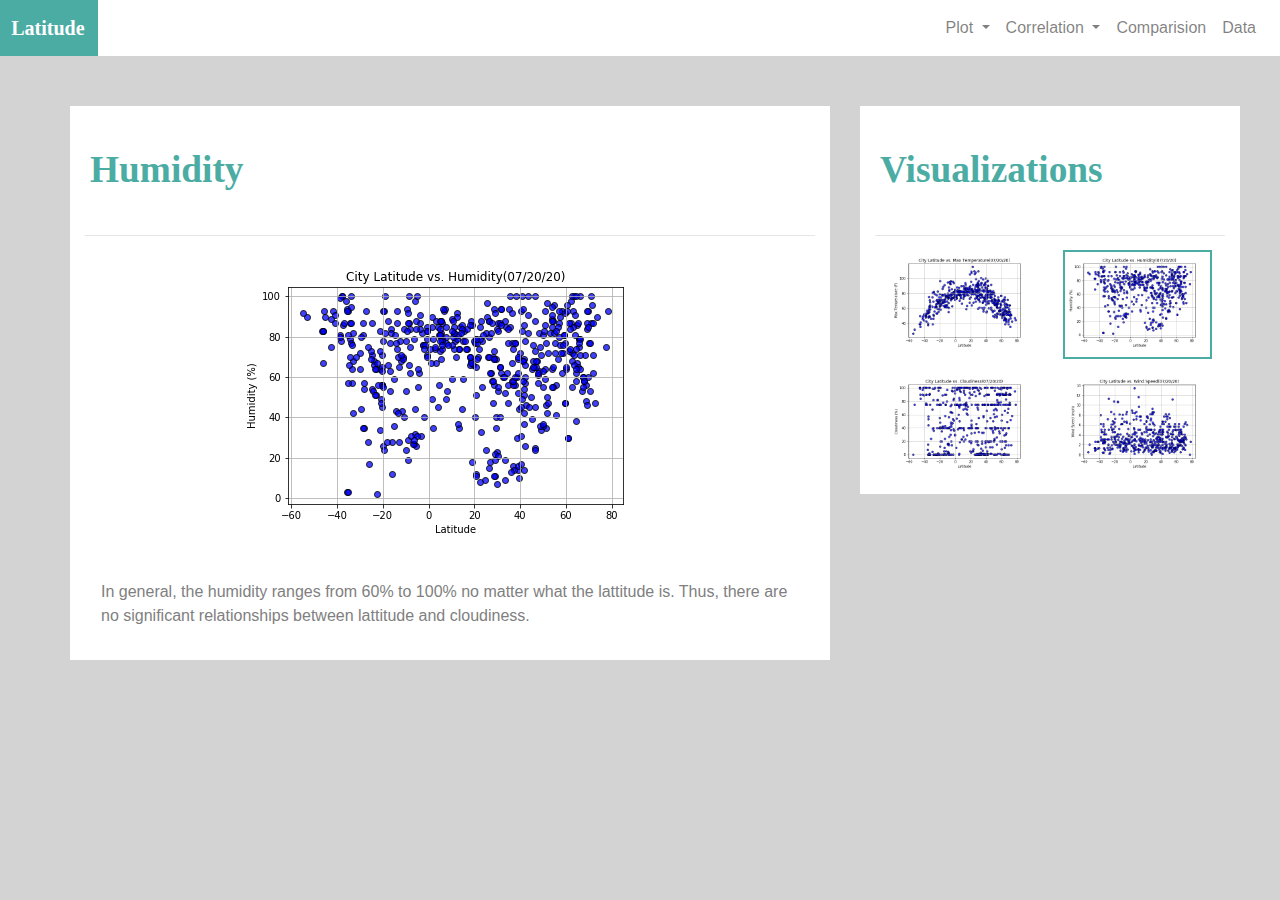
<file: visualizations/Humidity.html>
<!DOCTYPE html>
<html lan="en-US">
<head>
    <meta charset="UTF-8">
    <title>Visualization:Humidity</title>
    <link rel="stylesheet" href="../Resources/style.css">
    <link rel="stylesheet" href="../Resources/reset.css">
    <link rel="stylesheet" href="https://stackpath.bootstrapcdn.com/bootstrap/4.3.1/css/bootstrap.min.css" integrity="sha384-ggOyR0iXCbMQv3Xipma34MD+dH/1fQ784/j6cY/iJTQUOhcWr7x9JvoRxT2MZw1T" crossorigin="anonymous">

</head>

<body class="back">
    <nav class="navbar navbar-expand-lg navbar-light light-blue lighten-4 navbar-custom"> 
        <a class="navbar-brand navbar-toggle.collapsed" style="background-color:#4baca4;margin-top:-.5em;margin-bottom:-.5em;margin-left:-.9em;padding:13.2px;" href='landing.html'>Latitude</a>
        <button class="navbar-toggler" type="button" data-toggle="collapse" data-target="#navbarSupportedContent" aria-controls="navbarSupportedContent" aria-expanded="false" aria-label="Toggle navigation">
            <span class="navbar-toggler-icon"></span>
        </button>
        <div class="collapse navbar-collapse" id="navbarSupportedContent">
            <ul class="navbar-nav ml-auto">
                <li class="nav-item dropdown">
                    <a class="nav-link dropdown-toggle" href="#" id="navbarDropdown" role="button" data-toggle="dropdown" aria-haspopup="true" aria-expanded="false">
                    Plot
                    </a>
                    <div class="dropdown-menu" aria-labelledby="navbarDropdown">
                        <a class="dropdown-item" href="Max_Temperature.html">Max Temperature</a>
                        <a class="dropdown-item" href="Humidity.html">Humidity</a>
                        <a class="dropdown-item" href="Cloudiness.html">Cloudiness</a>
                        <a class="dropdown-item" href="Wind_Speed.html">Wind Speed</a>
                    </div>
                </li>
                <li class="nav-item dropdown">
                    <a class="nav-link dropdown-toggle" href="#" id="navbarDropdown" role="button" data-toggle="dropdown" aria-haspopup="true" aria-expanded="false">
                    Correlation
                    </a>
                    <div class="dropdown-menu" aria-labelledby="navbarDropdown">
                        <a class="dropdown-item" href="c_max_temperature.html">Max Temperature</a>
                        <a class="dropdown-item" href="c_humidity.html">Humidity</a>
                        <a class="dropdown-item" href="c_cloudiness.html">Cloudiness</a>
                        <a class="dropdown-item" href="c_wind_speed.html">Wind Speed</a>
                    </div>
                </li>
                <li class="nav-item">
                    <a class="nav-link" href="comparision.html">Comparision</a>
                </li>
                <li class="nav-item">
                    <a class="nav-link" href="data.html">Data</a>
                </li>
            </ul>
        </div>
    </nav>

    <div class="container">
        <div class="row">
            <div class="col-lg-8 box-1" >
                <h1 class="title">Humidity</h1>
                <hr>
                <figure class="text-center">
                    <img src="../assets/Latitude_vs_Humidity.png" class="figure-img img-fluid rounded">
                </figure>
                <div class="single-post-content-wrapper p-3">
                    <p>In general, the humidity ranges from 60% to 100% no matter what the lattitude is. Thus, there are no significant relationships between lattitude and cloudiness.</p>
                </div>
            </div>
            <div class="col-lg-4 box-2">
                <h1 class="title">Visualizations</h1>
                <hr>
                <div class="container">
                    <div class="row">
                        <div class="col-lg-6 col-sm-3">
                            <figure class="text-center">
                                <a href="Max_Temperature.html">
                                <img src="../assets/Latitude_vs_Max_Temperature.png" class="figure-img img-fluid rounded" >
                                </a>
                            </figure>
                        </div>
                        <div class="col-lg-6 col-sm-3">
                            <figure class="text-center foo">
                                <a href="Humidity.html">
                                    <img src="../assets/Latitude_vs_Humidity.png" class="figure-img img-fluid rounded">
                                </a>
                                
                            </figure>
                        </div>

                        <div class="col-lg-6 col-sm-3">
                            <figure class="text-center">
                                <a href="Cloudiness.html">
                                    <img src="../assets/Latitude_vs_Cloudiness.png" class="figure-img img-fluid rounded">
                                </a>
                            </figure>
                        </div>
                        <div class="col-lg-6 col-sm-3">
                            <figure class="text-center">
                                <a href="Wind_Speed.html">
                                    <img src="../assets/Latitude_vs_Wind_Speed.png" class="figure-img img-fluid rounded">
                                </a>
                            </figure>
                        </div>
                    </div>
                </div>
            </div>
        </div> 
    </div>



<script src="https://code.jquery.com/jquery-3.3.1.slim.min.js" integrity="sha384-q8i/X+965DzO0rT7abK41JStQIAqVgRVzpbzo5smXKp4YfRvH+8abtTE1Pi6jizo" crossorigin="anonymous"></script>
<script src="https://cdnjs.cloudflare.com/ajax/libs/popper.js/1.14.7/umd/popper.min.js" integrity="sha384-UO2eT0CpHqdSJQ6hJty5KVphtPhzWj9WO1clHTMGa3JDZwrnQq4sF86dIHNDz0W1" crossorigin="anonymous"></script>
<script src="https://stackpath.bootstrapcdn.com/bootstrap/4.3.1/js/bootstrap.min.js" integrity="sha384-JjSmVgyd0p3pXB1rRibZUAYoIIy6OrQ6VrjIEaFf/nJGzIxFDsf4x0xIM+B07jRM" crossorigin="anonymous"></script>
</body>

</html>
</file>
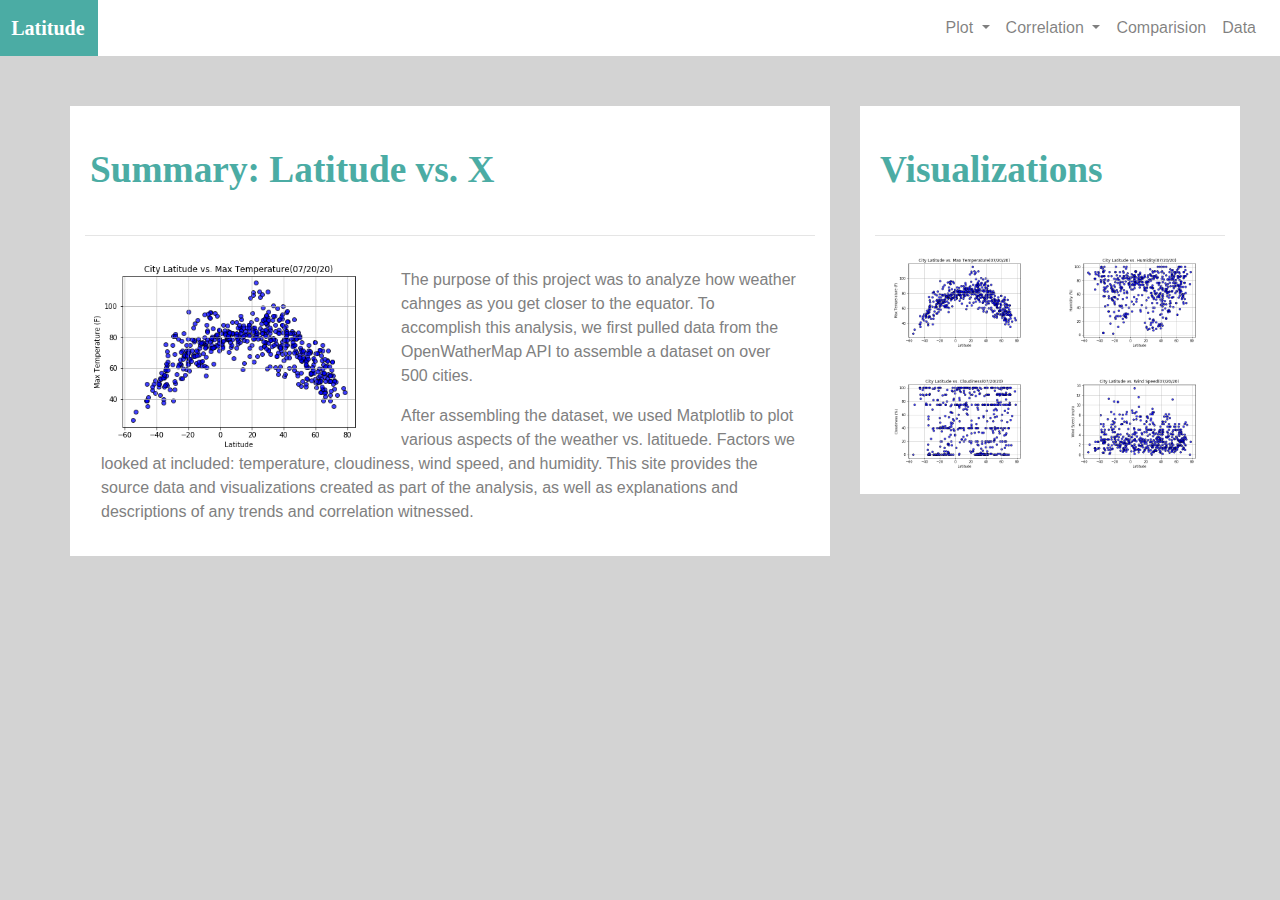
<file: visualizations/landing.html>
<!DOCTYPE html>
<html lan="en-US">
<head>
    <meta charset="UTF-8">
    <title>Weather Visualizations</title>
    <link rel="stylesheet" href="../Resources/style.css">
    <link rel="stylesheet" href="../Resources/reset.css">
    <link rel="stylesheet" href="https://stackpath.bootstrapcdn.com/bootstrap/4.3.1/css/bootstrap.min.css" integrity="sha384-ggOyR0iXCbMQv3Xipma34MD+dH/1fQ784/j6cY/iJTQUOhcWr7x9JvoRxT2MZw1T" crossorigin="anonymous">

</head>

<body class="back">
    <nav class="navbar navbar-expand-lg navbar-light light-blue lighten-4 navbar-custom"> 
        <a class="navbar-brand navbar-toggle.collapsed" style="background-color:#4baca4;margin-top:-.5em;margin-bottom:-.5em;margin-left:-.9em;padding:13.2px;" href='landing.html'>Latitude</a>
        <button class="navbar-toggler" type="button" data-toggle="collapse" data-target="#navbarSupportedContent" aria-controls="navbarSupportedContent" aria-expanded="false" aria-label="Toggle navigation">
            <span class="navbar-toggler-icon"></span>
        </button>
        <div class="collapse navbar-collapse" id="navbarSupportedContent">
            <ul class="navbar-nav ml-auto">
                <li class="nav-item dropdown">
                    <a class="nav-link dropdown-toggle" href="#" id="navbarDropdown" role="button" data-toggle="dropdown" aria-haspopup="true" aria-expanded="false">
                    Plot
                    </a>
                    <div class="dropdown-menu" aria-labelledby="navbarDropdown">
                        <a class="dropdown-item" href="Max_Temperature.html">Max Temperature</a>
                        <a class="dropdown-item" href="Humidity.html">Humidity</a>
                        <a class="dropdown-item" href="Cloudiness.html">Cloudiness</a>
                        <a class="dropdown-item" href="Wind_Speed.html">Wind Speed</a>
                    </div>
                </li>
                <li class="nav-item dropdown">
                    <a class="nav-link dropdown-toggle" href="#" id="navbarDropdown" role="button" data-toggle="dropdown" aria-haspopup="true" aria-expanded="false">
                    Correlation
                    </a>
                    <div class="dropdown-menu" aria-labelledby="navbarDropdown">
                        <a class="dropdown-item" href="c_max_temperature.html">Max Temperature</a>
                        <a class="dropdown-item" href="c_humidity.html">Humidity</a>
                        <a class="dropdown-item" href="c_cloudiness.html">Cloudiness</a>
                        <a class="dropdown-item" href="c_wind_speed.html">Wind Speed</a>
                    </div>
                </li>
                <li class="nav-item">
                    <a class="nav-link" href="comparision.html">Comparision</a>
                </li>
                <li class="nav-item">
                    <a class="nav-link" href="data.html">Data</a>
                </li>
            </ul>
        </div>
    </nav>

    <div class="container">
        <div class="row">
            <div class="col-lg-8 box-1" >
                <h1 class="title">Summary: Latitude vs. X</h1>
                <hr>
                <div class="image-wrapper float-left pr-3">
                    <img src="../assets/Latitude_vs_Max_Temperature.png"style="width:300px;" >
                </div>
                <div class="single-post-content-wrapper p-3">
                    <p>The purpose of this project was to analyze how weather cahnges as you get closer to the equator. To accomplish this analysis, we first pulled data from the OpenWatherMap API to assemble a dataset on over 500 cities.
                    </p>
                    <p>After assembling the dataset, we used Matplotlib to plot various aspects of the weather vs. latituede. Factors we looked at included: temperature, cloudiness, wind speed, and humidity. This site provides the source data and visualizations created as part of the analysis, as well as explanations and descriptions of any trends and correlation witnessed.
                    </p>
                </div>
            </div>
            <div class="col-lg-4 box-2">
                <h1 class="title">Visualizations</h1>
                <hr>
                <div class="container">
                    <div class="row">
                        <div class="col-lg-6 col-sm-3">
                            <figure class="text-center">
                                <img src="../assets/Latitude_vs_Max_Temperature.png" class="figure-img img-fluid rounded">
                              </figure>
                        </div>
                        <div class="col-lg-6 col-sm-3">
                            <figure class="text-center">
                                <img src="../assets/Latitude_vs_Humidity.png" class="figure-img img-fluid rounded">
                              </figure>
                        </div>

                        <div class="col-lg-6 col-sm-3">
                            <figure class="text-center">
                                <img src="../assets/Latitude_vs_Cloudiness.png" class="figure-img img-fluid rounded">
                              </figure>
                        </div>
                        <div class="col-lg-6 col-sm-3">
                            <figure class="text-center">
                                <img src="../assets/Latitude_vs_Wind_Speed.png" class="figure-img img-fluid rounded">
                              </figure>
                        </div>
                    </div>
                </div>
            </div>
        </div> 
    </div>



<script src="https://code.jquery.com/jquery-3.3.1.slim.min.js" integrity="sha384-q8i/X+965DzO0rT7abK41JStQIAqVgRVzpbzo5smXKp4YfRvH+8abtTE1Pi6jizo" crossorigin="anonymous"></script>
<script src="https://cdnjs.cloudflare.com/ajax/libs/popper.js/1.14.7/umd/popper.min.js" integrity="sha384-UO2eT0CpHqdSJQ6hJty5KVphtPhzWj9WO1clHTMGa3JDZwrnQq4sF86dIHNDz0W1" crossorigin="anonymous"></script>
<script src="https://stackpath.bootstrapcdn.com/bootstrap/4.3.1/js/bootstrap.min.js" integrity="sha384-JjSmVgyd0p3pXB1rRibZUAYoIIy6OrQ6VrjIEaFf/nJGzIxFDsf4x0xIM+B07jRM" crossorigin="anonymous"></script>
</body>

</html>
</file>
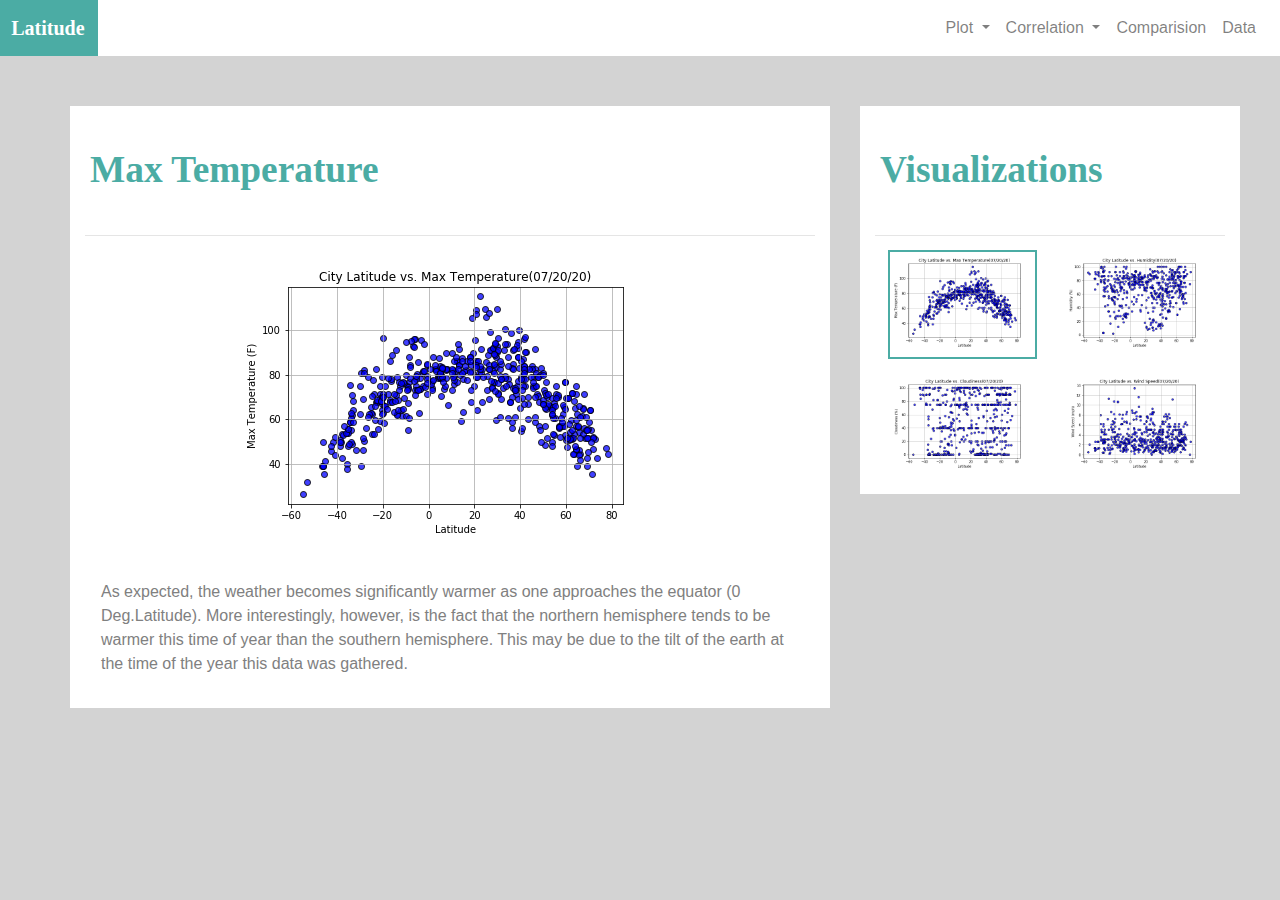
<file: visualizations/Max_Temperature.html>
<!DOCTYPE html>
<html lan="en-US">
<head>
    <meta charset="UTF-8">
    <title>Visualization:Max Temperature</title>
    <link rel="stylesheet" href="../Resources/style.css">
    <link rel="stylesheet" href="../Resources/reset.css">
    <link rel="stylesheet" href="https://stackpath.bootstrapcdn.com/bootstrap/4.3.1/css/bootstrap.min.css" integrity="sha384-ggOyR0iXCbMQv3Xipma34MD+dH/1fQ784/j6cY/iJTQUOhcWr7x9JvoRxT2MZw1T" crossorigin="anonymous">

</head>

<body class="back">
    <nav class="navbar navbar-expand-lg navbar-light light-blue lighten-4 navbar-custom"> 
        <a class="navbar-brand navbar-toggle.collapsed" style="background-color:#4baca4;margin-top:-.5em;margin-bottom:-.5em;margin-left:-.9em;padding:13.2px;" href='landing.html'>Latitude</a>
        <button class="navbar-toggler" type="button" data-toggle="collapse" data-target="#navbarSupportedContent" aria-controls="navbarSupportedContent" aria-expanded="false" aria-label="Toggle navigation">
            <span class="navbar-toggler-icon"></span>
        </button>
        <div class="collapse navbar-collapse" id="navbarSupportedContent">
            <ul class="navbar-nav ml-auto">
                <li class="nav-item dropdown">
                    <a class="nav-link dropdown-toggle" href="#" id="navbarDropdown" role="button" data-toggle="dropdown" aria-haspopup="true" aria-expanded="false">
                    Plot
                    </a>
                    <div class="dropdown-menu" aria-labelledby="navbarDropdown">
                        <a class="dropdown-item" href="Max_Temperature.html">Max Temperature</a>
                        <a class="dropdown-item" href="Humidity.html">Humidity</a>
                        <a class="dropdown-item" href="Cloudiness.html">Cloudiness</a>
                        <a class="dropdown-item" href="Wind_Speed.html">Wind Speed</a>
                    </div>
                </li>
                <li class="nav-item dropdown">
                    <a class="nav-link dropdown-toggle" href="#" id="navbarDropdown" role="button" data-toggle="dropdown" aria-haspopup="true" aria-expanded="false">
                    Correlation
                    </a>
                    <div class="dropdown-menu" aria-labelledby="navbarDropdown">
                        <a class="dropdown-item" href="c_max_temperature.html">Max Temperature</a>
                        <a class="dropdown-item" href="c_humidity.html">Humidity</a>
                        <a class="dropdown-item" href="c_cloudiness.html">Cloudiness</a>
                        <a class="dropdown-item" href="c_wind_speed.html">Wind Speed</a>
                    </div>
                </li>
                <li class="nav-item">
                    <a class="nav-link" href="comparision.html">Comparision</a>
                </li>
                <li class="nav-item">
                    <a class="nav-link" href="data.html">Data</a>
                </li>
            </ul>
        </div>
    </nav>

    <div class="container">
        <div class="row">
            <div class="col-lg-8 box-1" >
                <h1 class="title">Max Temperature</h1>
                <hr>
                <figure class="text-center">
                    <img src="../assets/Latitude_vs_Max_Temperature.png" class="figure-img img-fluid rounded">
                </figure>
                <div class="single-post-content-wrapper p-3">
                    <p>As expected, the weather becomes significantly warmer as one approaches the equator (0 Deg.Latitude). More interestingly, however, is the fact that the northern hemisphere tends to be warmer this time of year than the southern hemisphere. This may be due to the tilt of the earth at the time of the year this data was gathered. 
                    </p>
                    
                </div>
            </div>
            <div class="col-lg-4 box-2">
                <h1 class="title">Visualizations</h1>
                <hr>
                <div class="container">
                    <div class="row">
                        <div class="col-lg-6 col-sm-3">
                            <figure class="text-center foo">
                                <a href="Max_Temperature.html">
                                <img src="../assets/Latitude_vs_Max_Temperature.png" class="figure-img img-fluid rounded" >
                                </a>
                            </figure>
                        </div>
                        <div class="col-lg-6 col-sm-3">
                            <figure class="text-center">
                                <a href="Humidity.html">
                                    <img src="../assets/Latitude_vs_Humidity.png" class="figure-img img-fluid rounded">
                                </a>
                                
                            </figure>
                        </div>

                        <div class="col-lg-6 col-sm-3">
                            <figure class="text-center">
                                <a href="Cloudiness.html">
                                    <img src="../assets/Latitude_vs_Cloudiness.png" class="figure-img img-fluid rounded">
                                </a>
                            </figure>
                        </div>
                        <div class="col-lg-6 col-sm-3">
                            <figure class="text-center">
                                <a href="Wind_Speed.html">
                                    <img src="../assets/Latitude_vs_Wind_Speed.png" class="figure-img img-fluid rounded">
                                </a>
                            </figure>
                        </div>
                    </div>
                </div>
            </div>
        </div> 
    </div>



<script src="https://code.jquery.com/jquery-3.3.1.slim.min.js" integrity="sha384-q8i/X+965DzO0rT7abK41JStQIAqVgRVzpbzo5smXKp4YfRvH+8abtTE1Pi6jizo" crossorigin="anonymous"></script>
<script src="https://cdnjs.cloudflare.com/ajax/libs/popper.js/1.14.7/umd/popper.min.js" integrity="sha384-UO2eT0CpHqdSJQ6hJty5KVphtPhzWj9WO1clHTMGa3JDZwrnQq4sF86dIHNDz0W1" crossorigin="anonymous"></script>
<script src="https://stackpath.bootstrapcdn.com/bootstrap/4.3.1/js/bootstrap.min.js" integrity="sha384-JjSmVgyd0p3pXB1rRibZUAYoIIy6OrQ6VrjIEaFf/nJGzIxFDsf4x0xIM+B07jRM" crossorigin="anonymous"></script>
</body>

</html>
</file>
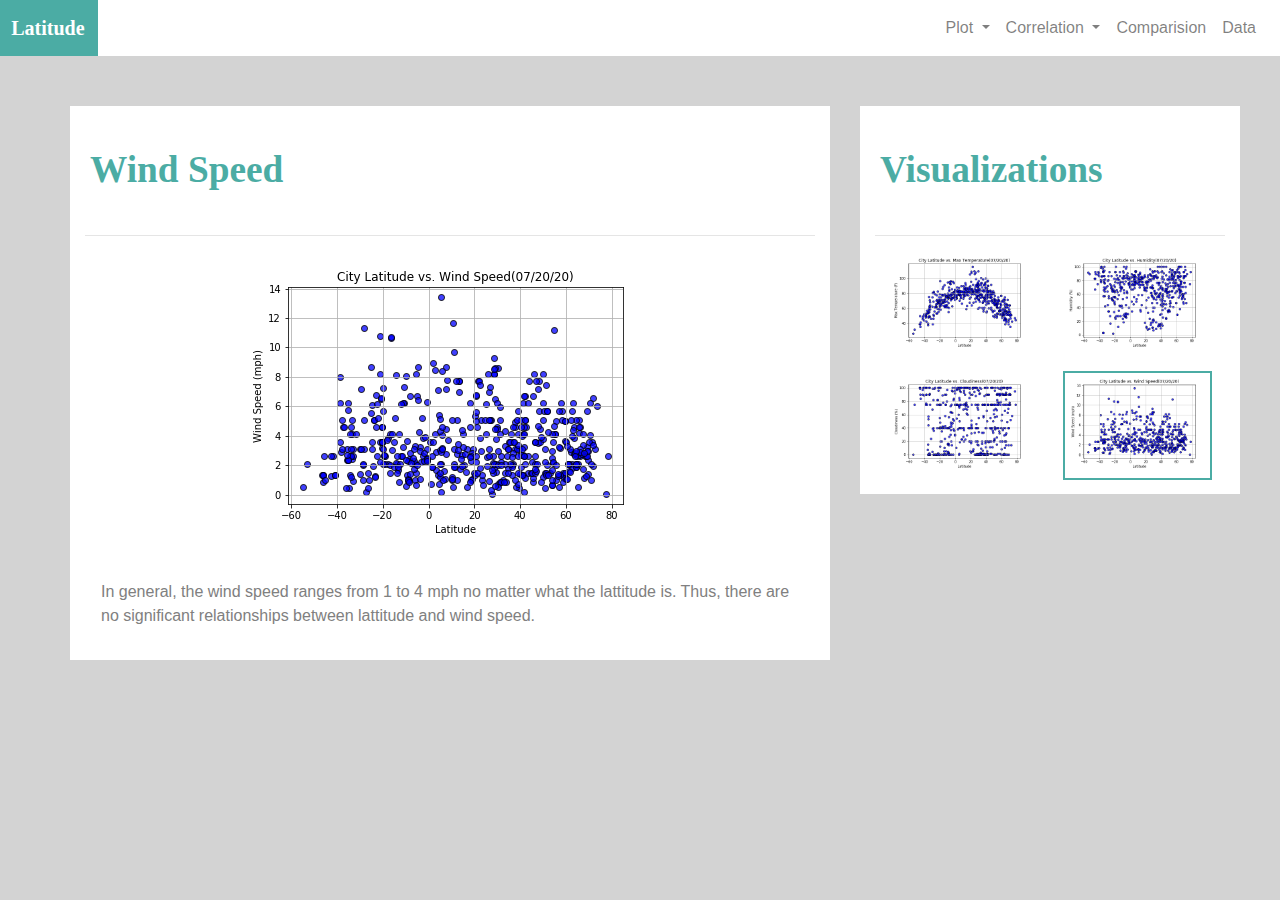
<file: visualizations/Wind_Speed.html>
<!DOCTYPE html>
<html lan="en-US">
<head>
    <meta charset="UTF-8">
    <title>Visualization:Wind Speed</title>
    <link rel="stylesheet" href="../Resources/style.css">
    <link rel="stylesheet" href="../Resources/reset.css">
    <link rel="stylesheet" href="https://stackpath.bootstrapcdn.com/bootstrap/4.3.1/css/bootstrap.min.css" integrity="sha384-ggOyR0iXCbMQv3Xipma34MD+dH/1fQ784/j6cY/iJTQUOhcWr7x9JvoRxT2MZw1T" crossorigin="anonymous">

</head>

<body class="back">
    <nav class="navbar navbar-expand-lg navbar-light light-blue lighten-4 navbar-custom"> 
        <a class="navbar-brand navbar-toggle.collapsed" style="background-color:#4baca4;margin-top:-.5em;margin-bottom:-.5em;margin-left:-.9em;padding:13.2px;" href='landing.html'>Latitude</a>
        <button class="navbar-toggler" type="button" data-toggle="collapse" data-target="#navbarSupportedContent" aria-controls="navbarSupportedContent" aria-expanded="false" aria-label="Toggle navigation">
            <span class="navbar-toggler-icon"></span>
        </button>
        <div class="collapse navbar-collapse" id="navbarSupportedContent">
            <ul class="navbar-nav ml-auto">
                <li class="nav-item dropdown">
                    <a class="nav-link dropdown-toggle" href="#" id="navbarDropdown" role="button" data-toggle="dropdown" aria-haspopup="true" aria-expanded="false">
                    Plot
                    </a>
                    <div class="dropdown-menu" aria-labelledby="navbarDropdown">
                        <a class="dropdown-item" href="Max_Temperature.html">Max Temperature</a>
                        <a class="dropdown-item" href="Humidity.html">Humidity</a>
                        <a class="dropdown-item" href="Cloudiness.html">Cloudiness</a>
                        <a class="dropdown-item" href="Wind_Speed.html">Wind Speed</a>
                    </div>
                </li>
                <li class="nav-item dropdown">
                    <a class="nav-link dropdown-toggle" href="#" id="navbarDropdown" role="button" data-toggle="dropdown" aria-haspopup="true" aria-expanded="false">
                    Correlation
                    </a>
                    <div class="dropdown-menu" aria-labelledby="navbarDropdown">
                        <a class="dropdown-item" href="c_max_temperature.html">Max Temperature</a>
                        <a class="dropdown-item" href="c_humidity.html">Humidity</a>
                        <a class="dropdown-item" href="c_cloudiness.html">Cloudiness</a>
                        <a class="dropdown-item" href="c_wind_speed.html">Wind Speed</a>
                    </div>
                </li>
                <li class="nav-item">
                    <a class="nav-link" href="comparision.html">Comparision</a>
                </li>
                <li class="nav-item">
                    <a class="nav-link" href="data.html">Data</a>
                </li>
            </ul>
        </div>
    </nav>

    <div class="container">
        <div class="row">
            <div class="col-lg-8 box-1" >
                <h1 class="title">Wind Speed</h1>
                <hr>
                <figure class="text-center">
                    <img src="../assets/Latitude_vs_Wind_Speed.png" class="figure-img img-fluid rounded">
                </figure>
                <div class="single-post-content-wrapper p-3">
                    <p>In general, the wind speed ranges from 1 to 4 mph no matter what the lattitude is. Thus, there are no significant relationships between lattitude and wind speed.</p>
                </div>
            </div>
            <div class="col-lg-4 box-2">
                <h1 class="title">Visualizations</h1>
                <hr>
                <div class="container">
                    <div class="row">
                        <div class="col-lg-6 col-sm-3">
                            <figure class="text-center">
                                <a href="Max_Temperature.html">
                                <img src="../assets/Latitude_vs_Max_Temperature.png" class="figure-img img-fluid rounded" >
                                </a>
                            </figure>
                        </div>
                        <div class="col-lg-6 col-sm-3">
                            <figure class="text-center">
                                <a href="Humidity.html">
                                    <img src="../assets/Latitude_vs_Humidity.png" class="figure-img img-fluid rounded">
                                </a>
                                
                            </figure>
                        </div>

                        <div class="col-lg-6 col-sm-3">
                            <figure class="text-center">
                                <a href="Cloudiness.html">
                                    <img src="../assets/Latitude_vs_Cloudiness.png" class="figure-img img-fluid rounded">
                                </a>
                            </figure>
                        </div>
                        <div class="col-lg-6 col-sm-3">
                            <figure class="text-center foo">
                                <a href="Wind_Speed.html">
                                    <img src="../assets/Latitude_vs_Wind_Speed.png" class="figure-img img-fluid rounded">
                                </a>
                            </figure>
                        </div>
                    </div>
                </div>
            </div>
        </div> 
    </div>



<script src="https://code.jquery.com/jquery-3.3.1.slim.min.js" integrity="sha384-q8i/X+965DzO0rT7abK41JStQIAqVgRVzpbzo5smXKp4YfRvH+8abtTE1Pi6jizo" crossorigin="anonymous"></script>
<script src="https://cdnjs.cloudflare.com/ajax/libs/popper.js/1.14.7/umd/popper.min.js" integrity="sha384-UO2eT0CpHqdSJQ6hJty5KVphtPhzWj9WO1clHTMGa3JDZwrnQq4sF86dIHNDz0W1" crossorigin="anonymous"></script>
<script src="https://stackpath.bootstrapcdn.com/bootstrap/4.3.1/js/bootstrap.min.js" integrity="sha384-JjSmVgyd0p3pXB1rRibZUAYoIIy6OrQ6VrjIEaFf/nJGzIxFDsf4x0xIM+B07jRM" crossorigin="anonymous"></script>
</body>

</html>
</file>
<file: Resources/style.css>
.navbar-custom { 
    background-color: white; 
    
} 
.navbar-brand {
    font-family: 'Times New Roman';
    color:white !important;
    background-color: #4baca4 !important;
    font-weight: bold;
    /* font-size: 22pt !important;
    margin-left:0px !important; */
    margin-top:-.5em;
    margin-bottom:-.5em;
    margin-left:-.9em;
}

.back {
    background-color:#D3D3D3 ;
}


.title {
    margin-top: 1em;
    margin-bottom: 1em;
    margin-left: 0px;
    margin-right: 20px;
    color: #4baca4;
    font-weight: bold;
    font-size: 28pt;
    padding: 5px;
    font-family: 'Times New Roman';
}

p {
    font-size: 32pt;
    color: gray;
    font-family: Helvetica;
}

.foo {
    outline: 2px solid#4baca4;
}

.box-1 {
    top:50px;
    height: 90%;
    background-color: white;
}

.box-2 {
    position:relative;
    top:50px;
    left:30px;
    height:100%;
    background-color: white;
}


.annotation {
    font-size: 12pt;
    font-family: Arial, Helvetica, sans-serif;
    color:black;

}


.figuretitle {
    text-align: center;
    font-size: 16pt;
    font-family:'Times New Roman';
    font-weight: bold;
    color: #4baca4 !important;


}


.box {
    background-color: white;
    margin-top:50px
}



@media (max-width:991px){
    
    .navbar-brand {
        font-family: 'Times New Roman';
        color:white !important;
    }

    .navbar-custom { 
        background-color:#4baca4; 
        
    } 

    .box-2 {
        left: 0px;
        top:0px;
    }

    .box {
        margin-top:0px;
    }

    .box-1 {
        top:0px;
    }





}
</file>
